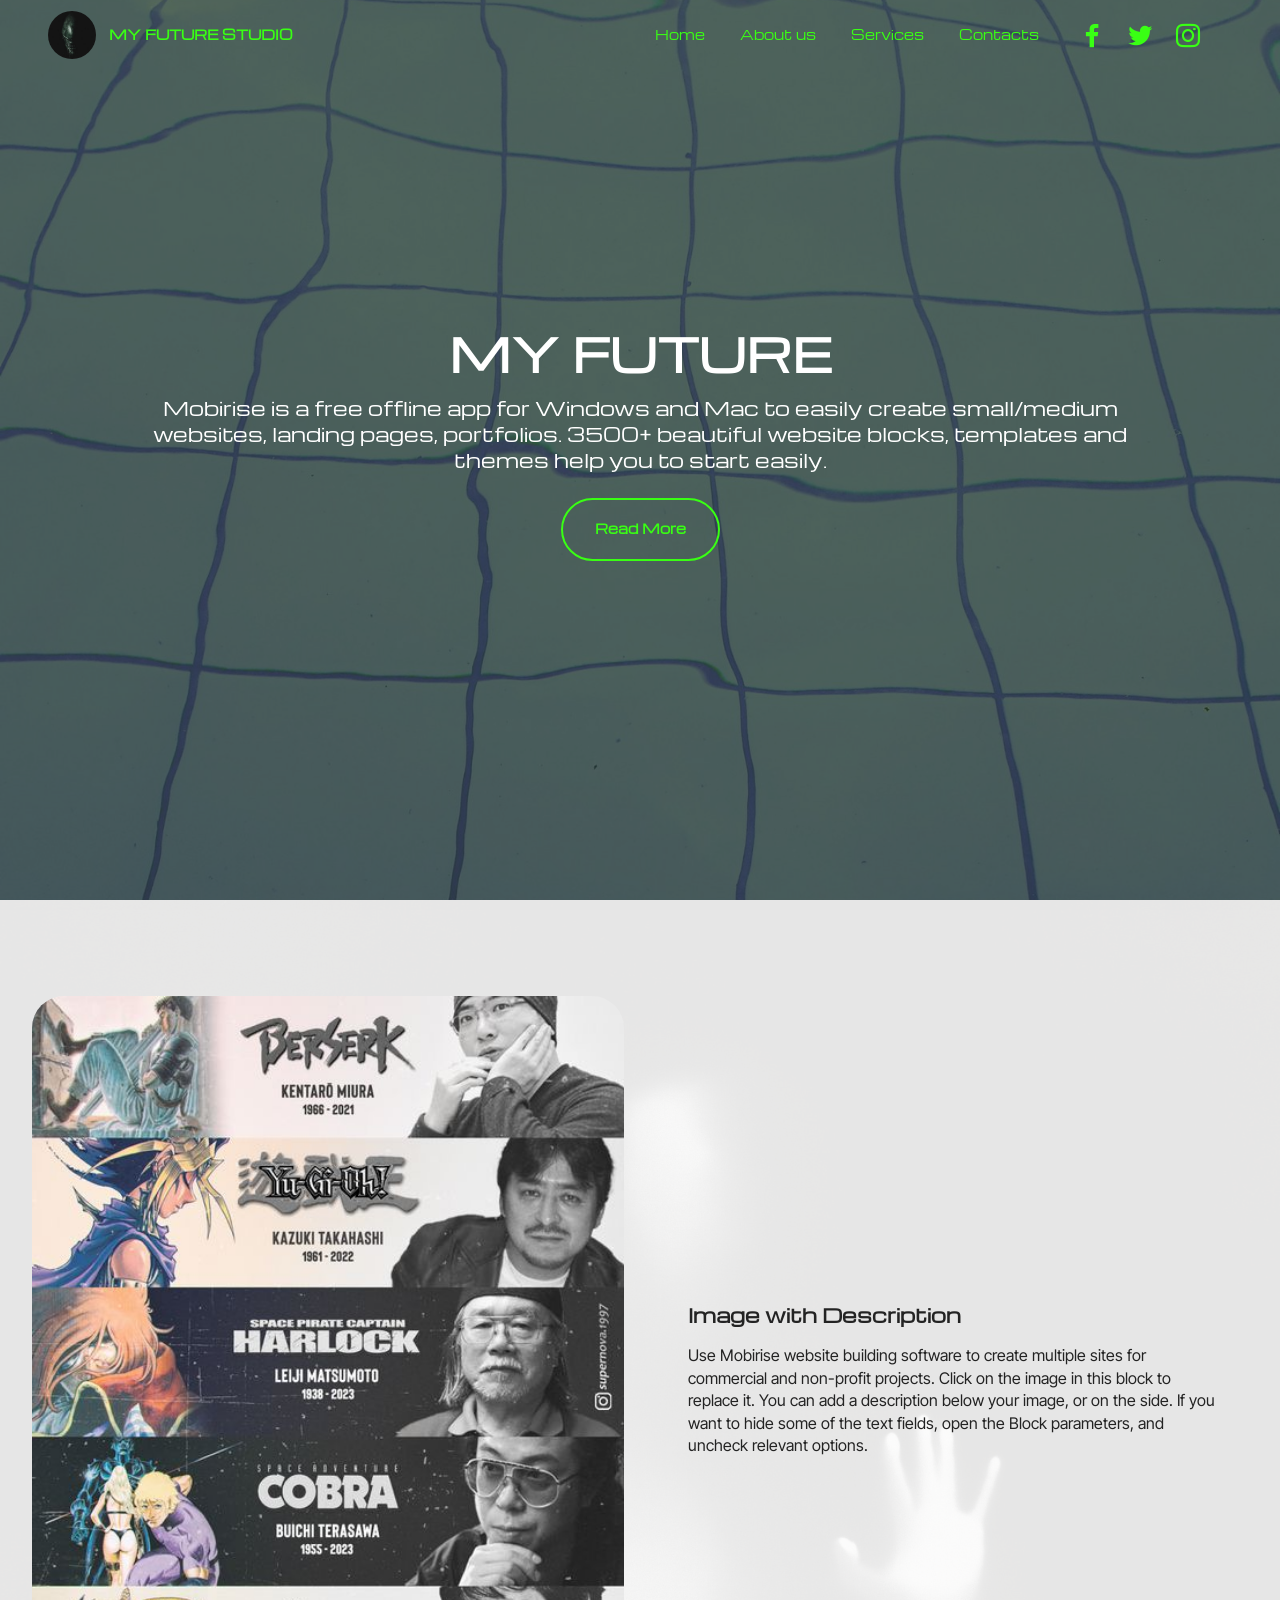
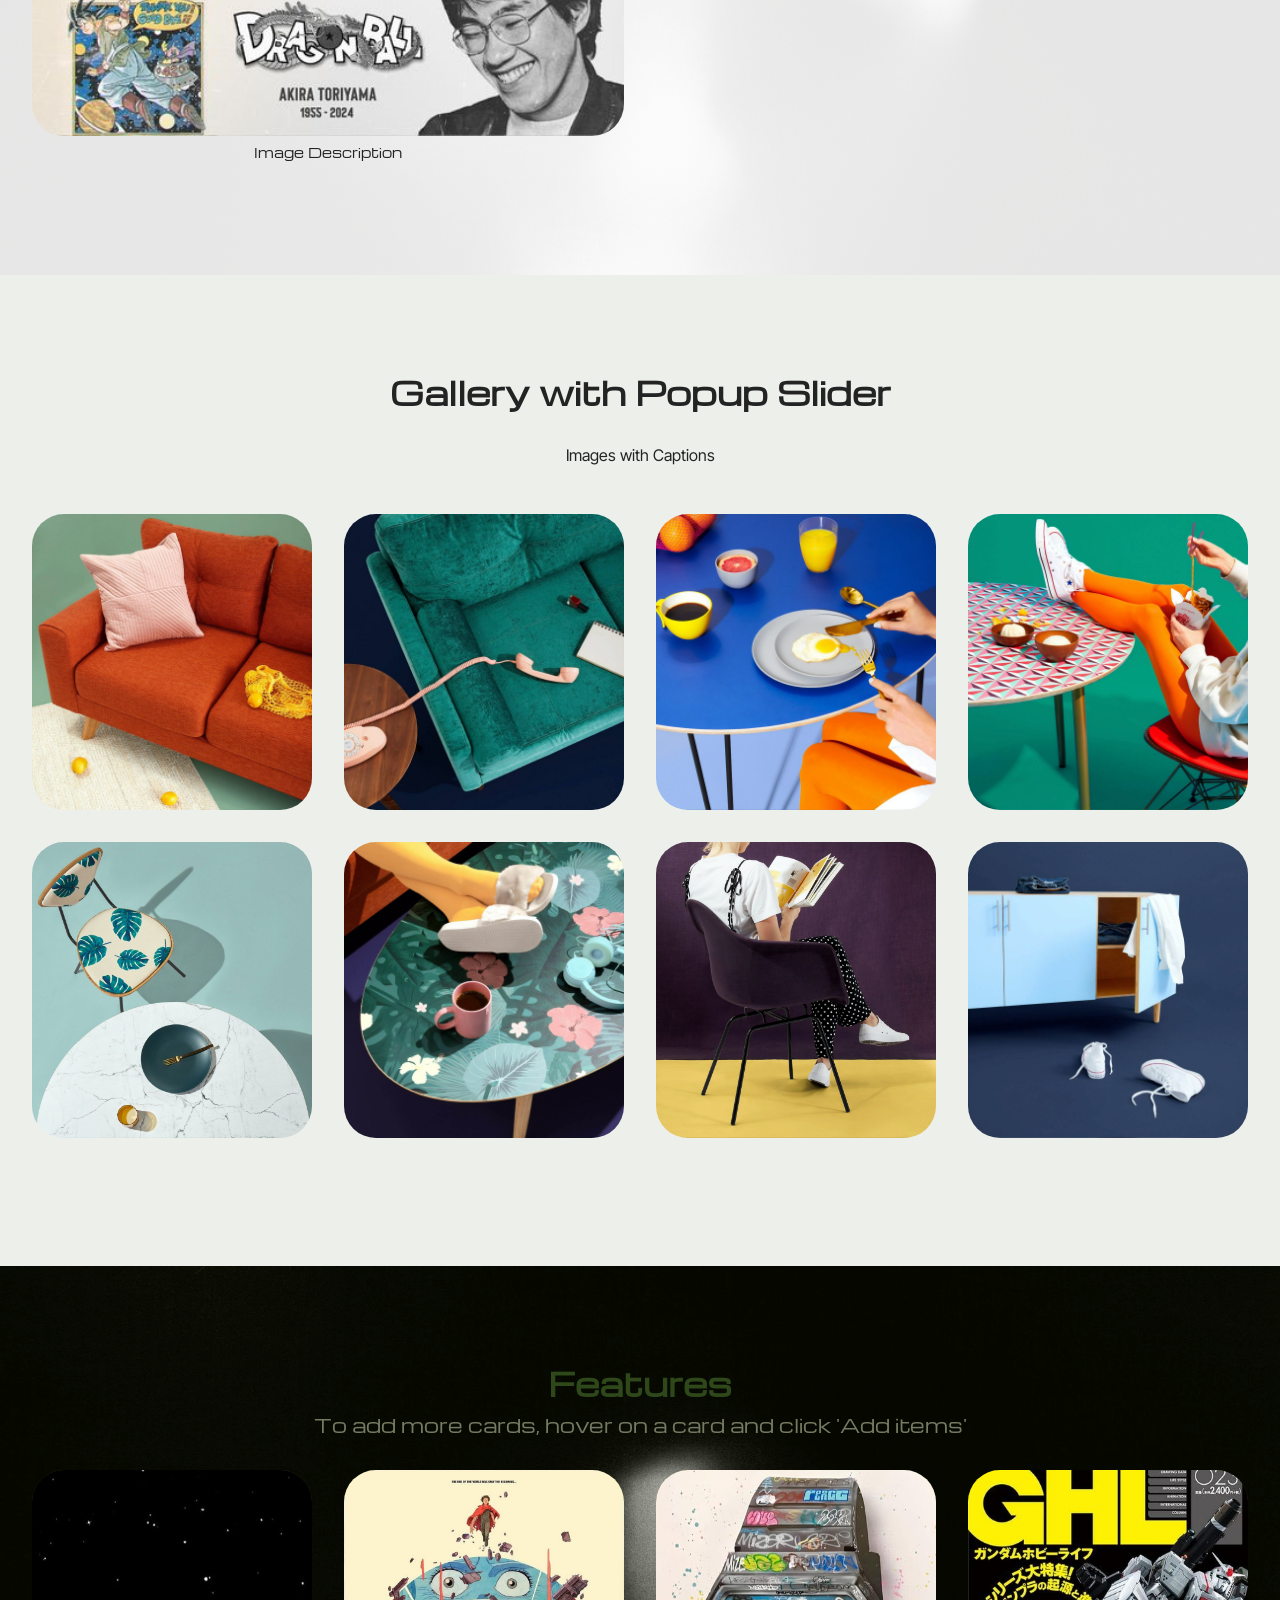
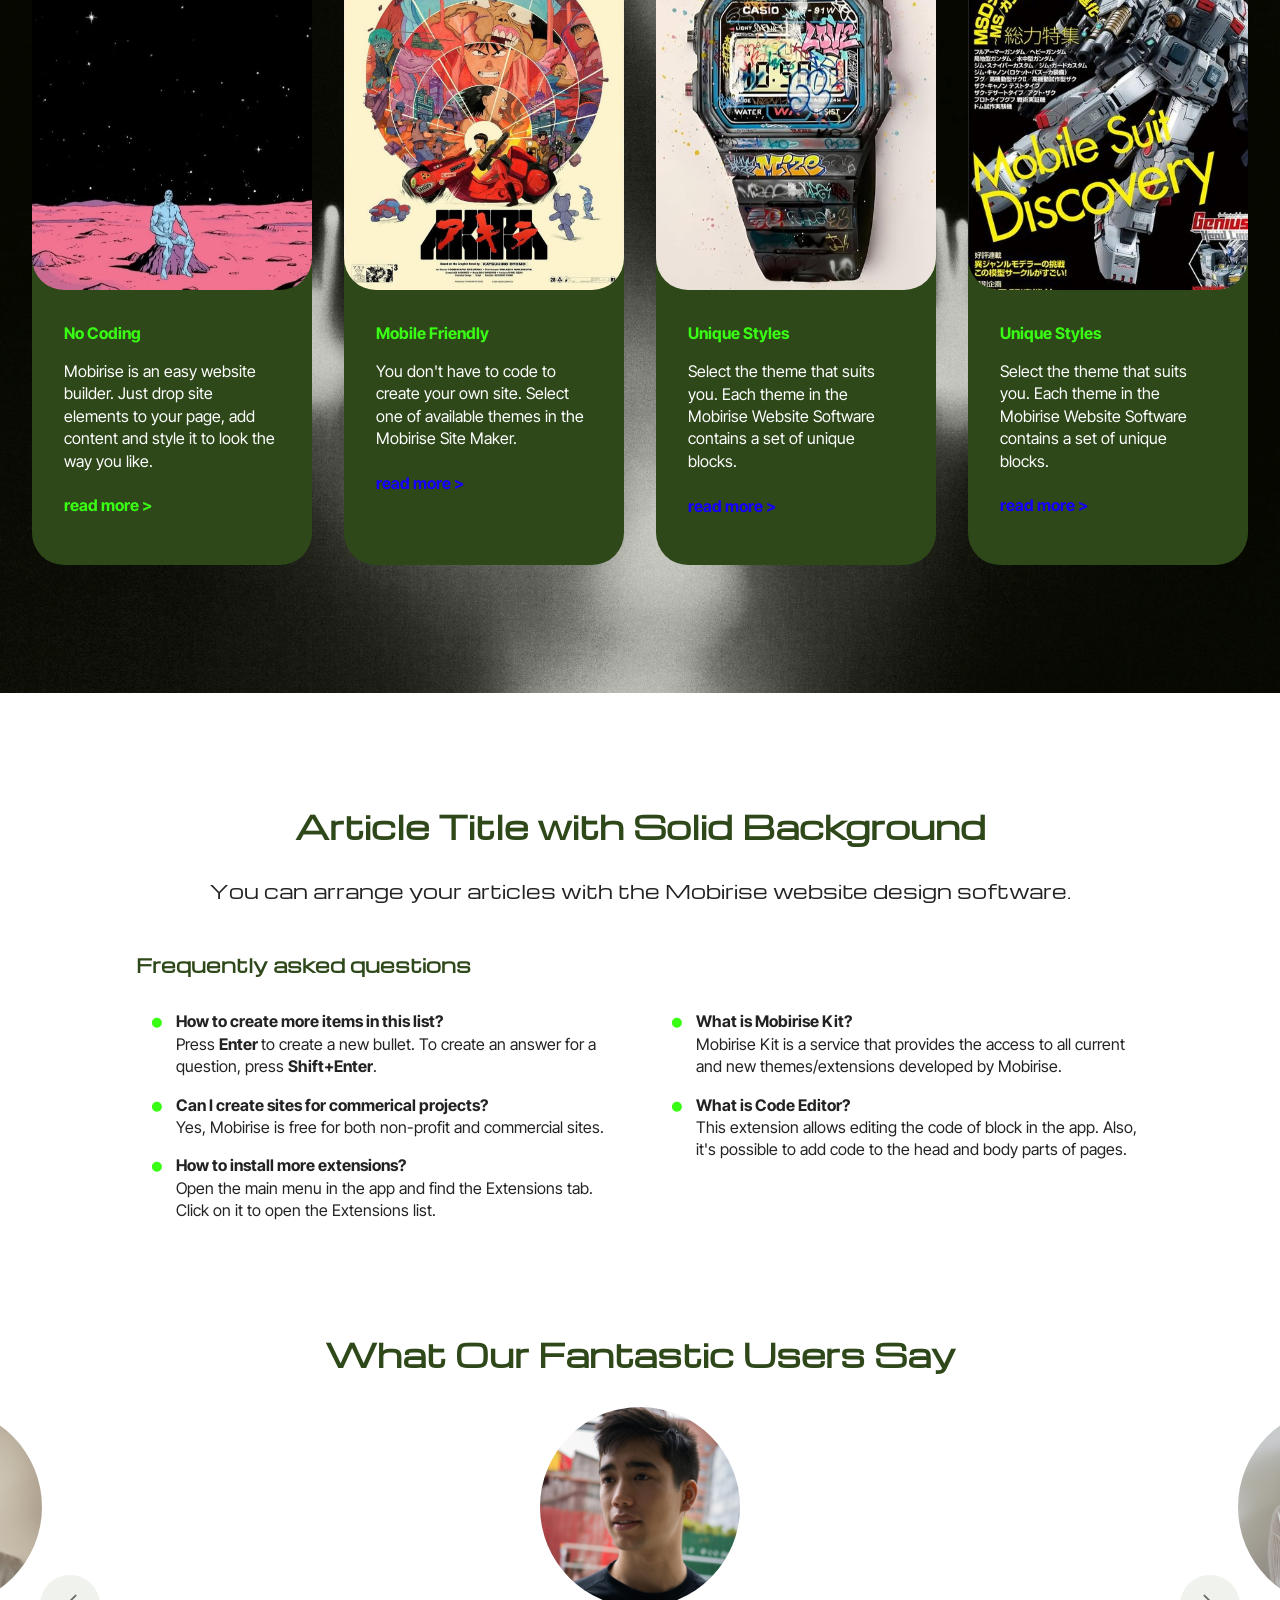
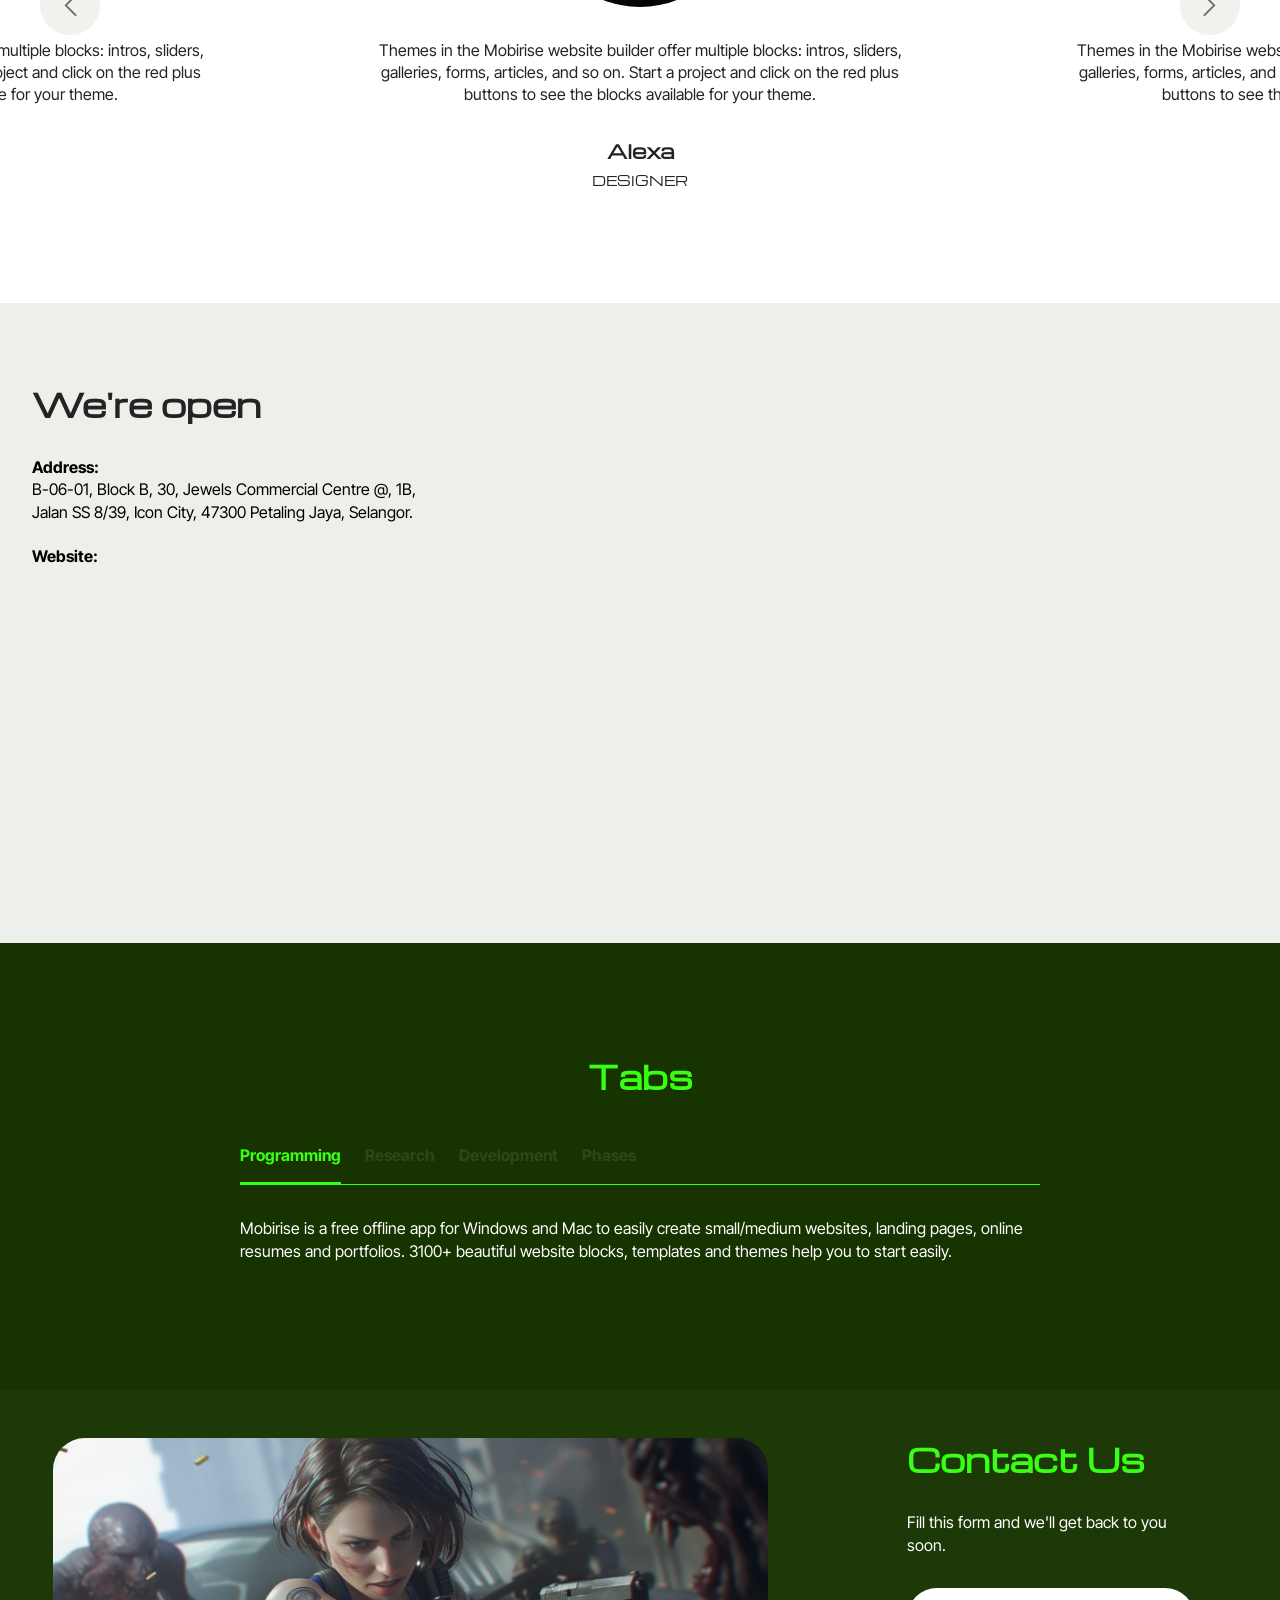
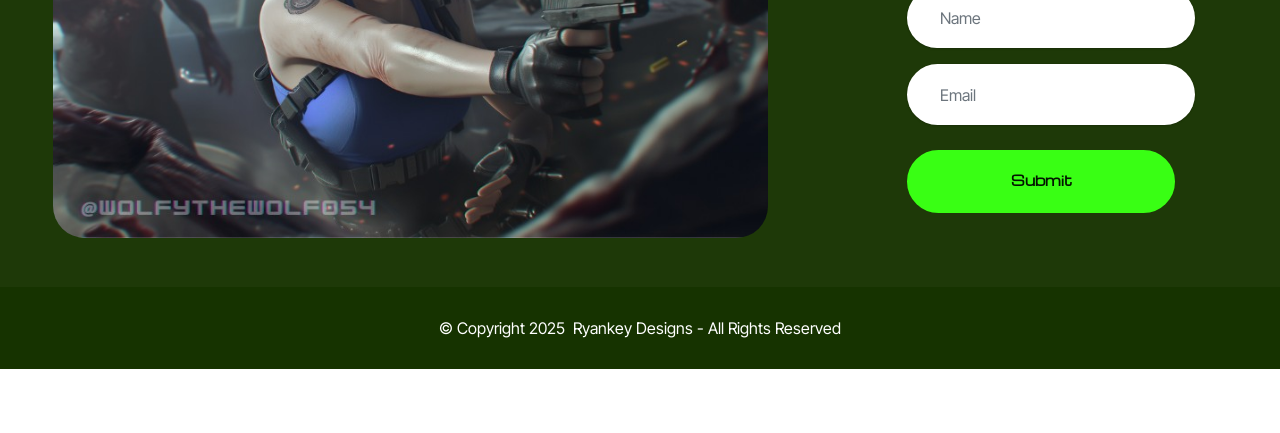
<file: index.html>
<!DOCTYPE html>
<html  >
<head>
  <!-- Site made with Mobirise Website Builder v5.9.13, https://mobirise.com -->
  <meta charset="UTF-8">
  <meta http-equiv="X-UA-Compatible" content="IE=edge">
  <meta name="generator" content="Mobirise v5.9.13, mobirise.com">
  <meta name="twitter:card" content="summary_large_image"/>
  <meta name="twitter:image:src" content="assets/images/index-meta.jpg">
  <meta property="og:image" content="assets/images/index-meta.jpg">
  <meta name="twitter:title" content="MY FUTURE | RYANKEY DESIGNS">
  <meta name="viewport" content="width=device-width, initial-scale=1, minimum-scale=1">
  <link rel="shortcut icon" href="assets/images/logo-alien.jpg" type="image/x-icon">
  <meta name="description" content="Hi, I am Ryan Key, a full-time freelance web designer based in Kuala Lumpur, Malaysia, specializing in custom, highly optimized, and responsive website design.">
  
  
  <title>MY FUTURE | RYANKEY DESIGNS</title>
  <link rel="stylesheet" href="assets/web/assets/mobirise-icons2/mobirise2.css">
  <link rel="stylesheet" href="assets/bootstrap/css/bootstrap.min.css">
  <link rel="stylesheet" href="assets/bootstrap/css/bootstrap-grid.min.css">
  <link rel="stylesheet" href="assets/bootstrap/css/bootstrap-reboot.min.css">
  <link rel="stylesheet" href="assets/animatecss/animate.css">
  <link rel="stylesheet" href="assets/dropdown/css/style.css">
  <link rel="stylesheet" href="assets/socicon/css/styles.css">
  <link rel="stylesheet" href="assets/theme/css/style.css">
  <link rel="preload" href="https://fonts.googleapis.com/css?family=Michroma:400&display=swap" as="style" onload="this.onload=null;this.rel='stylesheet'">
  <noscript><link rel="stylesheet" href="https://fonts.googleapis.com/css?family=Michroma:400&display=swap"></noscript>
  <link rel="preload" href="https://fonts.googleapis.com/css?family=Inter+Tight:100,200,300,400,500,600,700,800,900,100i,200i,300i,400i,500i,600i,700i,800i,900i&display=swap" as="style" onload="this.onload=null;this.rel='stylesheet'">
  <noscript><link rel="stylesheet" href="https://fonts.googleapis.com/css?family=Inter+Tight:100,200,300,400,500,600,700,800,900,100i,200i,300i,400i,500i,600i,700i,800i,900i&display=swap"></noscript>
  <link rel="preload" as="style" href="assets/mobirise/css/mbr-additional.css?v=YEflkF"><link rel="stylesheet" href="assets/mobirise/css/mbr-additional.css?v=YEflkF" type="text/css">

  
  
  
</head>
<body>
  
  <section data-bs-version="5.1" class="menu menu3 cid-uXTjIms7Pu" once="menu" id="menu3-a">
    
    <nav class="navbar navbar-dropdown navbar-expand-lg">
        <div class="container">
            <div class="navbar-brand">
                <span class="navbar-logo">
                    <a href="index.html">
                        <img src="assets/images/logo-alien.jpeg" alt="logo_KL" style="height: 3rem;">
                    </a>
                </span>
                <span class="navbar-caption-wrap"><a class="navbar-caption text-secondary text-primary display-4" href="index.html">MY FUTURE STUDIO</a></span>
            </div>
            <button class="navbar-toggler" type="button" data-toggle="collapse" data-bs-toggle="collapse" data-target="#navbarSupportedContent" data-bs-target="#navbarSupportedContent" aria-controls="navbarNavAltMarkup" aria-expanded="false" aria-label="Toggle navigation">
                <div class="hamburger">
                    <span></span>
                    <span></span>
                    <span></span>
                    <span></span>
                </div>
            </button>
            <div class="collapse navbar-collapse" id="navbarSupportedContent">
                <ul class="navbar-nav nav-dropdown nav-right" data-app-modern-menu="true"><li class="nav-item"><a class="nav-link link text-secondary text-primary display-4" href="index.html">Home</a></li><li class="nav-item"><a class="nav-link link text-secondary text-primary display-4" href="index.html#gallery01-l">
                            About us</a></li>
                    <li class="nav-item"><a class="nav-link link text-secondary text-primary display-4" href="services.html">
                            Services</a></li>
                    <li class="nav-item"><a class="nav-link link text-secondary display-4" href="https://mobiri.se">Contacts</a>
                    </li></ul>
                <div class="icons-menu">
                    <a class="iconfont-wrapper" href="#" target="_blank">
                        <span class="p-2 mbr-iconfont socicon-facebook socicon" style="color: rgb(57, 255, 20); fill: rgb(57, 255, 20);"></span>
                    </a>
                    <a class="iconfont-wrapper" href="#" target="_blank">
                        <span class="p-2 mbr-iconfont socicon-twitter socicon" style="color: rgb(57, 255, 20); fill: rgb(57, 255, 20);"></span>
                    </a>
                    <a class="iconfont-wrapper" href="#" target="_blank">
                        <span class="p-2 mbr-iconfont socicon-instagram socicon" style="color: rgb(57, 255, 20); fill: rgb(57, 255, 20);"></span>
                    </a>
                    
                </div>
                
            </div>
        </div>
    </nav>
</section>

<section data-bs-version="5.1" class="header6 cid-uXTiUbX54x mbr-fullscreen" id="header6-0">

    

    
    <div class="mbr-overlay" style="opacity: 0.7; background-color: rgb(46, 72, 26);"></div>

    <div class="align-center container">
        <div class="row justify-content-center">
            <div class="col-12 col-lg-10">
                <h1 class="mbr-section-title mbr-fonts-style mbr-white mb-3 display-1"><strong>MY FUTURE</strong></h1>
                
                <p class="mbr-text mbr-white mbr-fonts-style display-5">
                    Mobirise is a free offline app for Windows and Mac to easily create small/medium websites, landing
                    pages, portfolios. 3500+ beautiful website blocks, templates and themes help you to start easily.
                </p>
                <div class="mbr-section-btn mt-3"><a class="btn btn-secondary-outline display-4" href="https://mobiri.se">Read More</a></div>
            </div>
        </div>
    </div>
</section>

<section data-bs-version="5.1" class="image1 cid-uXTiZlvTlS" id="image1-4">
    

    
    <div class="mbr-overlay" style="opacity: 0.9; background-color: rgb(255, 255, 255);">
    </div>

    <div class="container">
        <div class="row align-items-center">
            <div class="col-12 col-lg-6">
                <div class="image-wrapper">
                    <img src="assets/images/432101787-784030047112563-6153587900252090063-n.jpg" alt="Mobirise Website Builder">
                    <p class="mbr-description mbr-fonts-style pt-2 align-center display-4">
                    Image Description</p>
                </div>
            </div>
            <div class="col-12 col-lg">
                <div class="text-wrapper">
                    <h3 class="mbr-section-title mbr-fonts-style mb-3 display-5">
                        <strong>Image with Description</strong></h3>
                    <p class="mbr-text mbr-fonts-style display-7">
                        Use Mobirise website building software to create multiple sites for commercial and non-profit projects. Click on the image in this block to replace it. You can add a description below your image, or on the side. If you want to hide some of the text fields, open the Block parameters, and uncheck relevant options.</p>
                </div>
            </div>
        </div>
    </div>
</section>

<section data-bs-version="5.1" class="gallery1 mbr-gallery cid-uYtrviOJ6e" id="gallery01-l">
    
    

    <div class="container">
        <div class="row justify-content-center">
            <div class="col-12 content-head">
                <div class="mb-5">
                    <h3 class="mbr-section-title mbr-fonts-style align-center m-0 display-2"><strong>Gallery with Popup Slider</strong></h3>
                    <h4 class="mbr-section-subtitle mbr-fonts-style align-center mb-0 mt-4 display-7">Images with Captions</h4>
                </div>
            </div>
        </div>
        
        <div class="row mbr-gallery">
            <div class="col-12 col-md-6 col-lg-3 item gallery-image">
                <div class="item-wrapper mb-3" data-toggle="modal" data-bs-toggle="modal" data-target="#uYU9mERGqB-modal" data-bs-target="#uYU9mERGqB-modal">
                    <img class="w-100" src="assets/images/gallery01.jpg" alt="Mobirise Website Builder" data-slide-to="0" data-bs-slide-to="0" data-target="#lb-uYU9mERGqB" data-bs-target="#lb-uYU9mERGqB">
                    <div class="icon-wrapper">
                        <span class="mobi-mbri mobi-mbri-search mbr-iconfont mbr-iconfont-btn"></span>
                    </div>
                </div>
                
            </div>
            <div class="col-12 col-md-6 col-lg-3 item gallery-image">
                <div class="item-wrapper mb-3" data-toggle="modal" data-bs-toggle="modal" data-target="#uYU9mERGqB-modal" data-bs-target="#uYU9mERGqB-modal">
                    <img class="w-100" src="assets/images/gallery02.jpg" alt="Mobirise Website Builder" data-slide-to="1" data-bs-slide-to="1" data-target="#lb-uYU9mERGqB" data-bs-target="#lb-uYU9mERGqB">
                    <div class="icon-wrapper">
                        <span class="mobi-mbri mobi-mbri-search mbr-iconfont mbr-iconfont-btn"></span>
                    </div>
                </div>
                
            </div>
            <div class="col-12 col-md-6 col-lg-3 item gallery-image">
                <div class="item-wrapper mb-3" data-toggle="modal" data-bs-toggle="modal" data-target="#uYU9mERGqB-modal" data-bs-target="#uYU9mERGqB-modal">
                    <img class="w-100" src="assets/images/gallery03.jpg" alt="Mobirise Website Builder" data-slide-to="2" data-bs-slide-to="2" data-target="#lb-uYU9mERGqB" data-bs-target="#lb-uYU9mERGqB">
                    <div class="icon-wrapper">
                        <span class="mobi-mbri mobi-mbri-search mbr-iconfont mbr-iconfont-btn"></span>
                    </div>
                </div>
                
            </div>
            <div class="col-12 col-md-6 col-lg-3 item gallery-image">
                <div class="item-wrapper mb-3" data-toggle="modal" data-bs-toggle="modal" data-target="#uYU9mERGqB-modal" data-bs-target="#uYU9mERGqB-modal">
                    <img class="w-100" src="assets/images/gallery04.jpg" alt="Mobirise Website Builder" data-slide-to="3" data-bs-slide-to="3" data-target="#lb-uYU9mERGqB" data-bs-target="#lb-uYU9mERGqB">
                    <div class="icon-wrapper">
                        <span class="mobi-mbri mobi-mbri-search mbr-iconfont mbr-iconfont-btn"></span>
                    </div>
                </div>
                
            </div>
            <div class="col-12 col-md-6 col-lg-3 item gallery-image">
                <div class="item-wrapper mb-3" data-toggle="modal" data-bs-toggle="modal" data-target="#uYU9mERGqB-modal" data-bs-target="#uYU9mERGqB-modal">
                    <img class="w-100" src="assets/images/gallery10.jpg" alt="Mobirise Website Builder" data-slide-to="4" data-bs-slide-to="4" data-target="#lb-uYU9mERGqB" data-bs-target="#lb-uYU9mERGqB">
                    <div class="icon-wrapper">
                        <span class="mobi-mbri mobi-mbri-search mbr-iconfont mbr-iconfont-btn"></span>
                    </div>
                </div>
                
            </div>
            <div class="col-12 col-md-6 col-lg-3 item gallery-image">
                <div class="item-wrapper mb-3" data-toggle="modal" data-bs-toggle="modal" data-target="#uYU9mERGqB-modal" data-bs-target="#uYU9mERGqB-modal">
                    <img class="w-100" src="assets/images/gallery05.jpg" alt="Mobirise Website Builder" data-slide-to="5" data-bs-slide-to="5" data-target="#lb-uYU9mERGqB" data-bs-target="#lb-uYU9mERGqB">
                    <div class="icon-wrapper">
                        <span class="mobi-mbri mobi-mbri-search mbr-iconfont mbr-iconfont-btn"></span>
                    </div>
                </div>
                
            </div>
            <div class="col-12 col-md-6 col-lg-3 item gallery-image">
                <div class="item-wrapper mb-3" data-toggle="modal" data-bs-toggle="modal" data-target="#uYU9mERGqB-modal" data-bs-target="#uYU9mERGqB-modal">
                    <img class="w-100" src="assets/images/gallery06.jpg" alt="Mobirise Website Builder" data-slide-to="6" data-bs-slide-to="6" data-target="#lb-uYU9mERGqB" data-bs-target="#lb-uYU9mERGqB">
                    <div class="icon-wrapper">
                        <span class="mobi-mbri mobi-mbri-search mbr-iconfont mbr-iconfont-btn"></span>
                    </div>
                </div>
                
            </div>
            <div class="col-12 col-md-6 col-lg-3 item gallery-image">
                <div class="item-wrapper mb-3" data-toggle="modal" data-bs-toggle="modal" data-target="#uYU9mERGqB-modal" data-bs-target="#uYU9mERGqB-modal">
                    <img class="w-100" src="assets/images/gallery07.jpg" alt="Mobirise Website Builder" data-slide-to="7" data-bs-slide-to="7" data-target="#lb-uYU9mERGqB" data-bs-target="#lb-uYU9mERGqB">
                    <div class="icon-wrapper">
                        <span class="mobi-mbri mobi-mbri-search mbr-iconfont mbr-iconfont-btn"></span>
                    </div>
                </div>
                
            </div>
        </div>

        <div class="modal mbr-slider" tabindex="-1" role="dialog" aria-hidden="true" id="uYU9mERGqB-modal">
            <div class="modal-dialog" role="document">
                <div class="modal-content">
                    <div class="modal-body">
                        <div class="carousel slide" data-pause="false" data-bs-pause="false" id="lb-uYU9mERGqB" data-interval="5000" data-bs-interval="5000">
                            <div class="carousel-inner">
                                <div class="carousel-item active">
                                    <img class="d-block w-100" src="assets/images/gallery01.jpg" alt="Mobirise Website Builder">
                                </div>
                                <div class="carousel-item">
                                    <img class="d-block w-100" src="assets/images/gallery02.jpg" alt="Mobirise Website Builder">
                                </div>
                                <div class="carousel-item">
                                    <img class="d-block w-100" src="assets/images/gallery03.jpg" alt="Mobirise Website Builder">
                                </div>
                                <div class="carousel-item">
                                    <img class="d-block w-100" src="assets/images/gallery04.jpg" alt="Mobirise Website Builder">
                                </div>
                                <div class="carousel-item">
                                    <img class="d-block w-100" src="assets/images/gallery10.jpg" alt="Mobirise Website Builder">
                                </div>
                                <div class="carousel-item">
                                    <img class="d-block w-100" src="assets/images/gallery05.jpg" alt="Mobirise Website Builder">
                                </div>
                                <div class="carousel-item">
                                    <img class="d-block w-100" src="assets/images/gallery06.jpg" alt="Mobirise Website Builder">
                                </div>
                                <div class="carousel-item">
                                    <img class="d-block w-100" src="assets/images/gallery07.jpg" alt="Mobirise Website Builder">
                                </div>
                            </div>
                            <ol class="carousel-indicators">
                                <li data-slide-to="0" data-bs-slide-to="0" class="active" data-target="#lb-uYU9mERGqB" data-bs-target="#lb-uYU9mERGqB"></li>
                                <li data-slide-to="1" data-bs-slide-to="1" data-target="#lb-uYU9mERGqB" data-bs-target="#lb-uYU9mERGqB"></li>
                                <li data-slide-to="2" data-bs-slide-to="2" data-target="#lb-uYU9mERGqB" data-bs-target="#lb-uYU9mERGqB"></li>
                                <li data-slide-to="3" data-bs-slide-to="3" data-target="#lb-uYU9mERGqB" data-bs-target="#lb-uYU9mERGqB"></li>
                                <li data-slide-to="4" data-bs-slide-to="4" data-target="#lb-uYU9mERGqB" data-bs-target="#lb-uYU9mERGqB"></li>
                                <li data-slide-to="5" data-bs-slide-to="5" data-target="#lb-uYU9mERGqB" data-bs-target="#lb-uYU9mERGqB"></li>
                                <li data-slide-to="6" data-bs-slide-to="6" data-target="#lb-uYU9mERGqB" data-bs-target="#lb-uYU9mERGqB"></li>
                                <li data-slide-to="7" data-bs-slide-to="7" data-target="#lb-uYU9mERGqB" data-bs-target="#lb-uYU9mERGqB"></li>
                            </ol>
                            <a role="button" href="" class="close" data-dismiss="modal" data-bs-dismiss="modal" aria-label="Close">
                            </a>
                            <a class="carousel-control-prev carousel-control" role="button" data-slide="prev" data-bs-slide="prev" href="#lb-uYU9mERGqB">
                                <span class="mobi-mbri mobi-mbri-arrow-prev" aria-hidden="true"></span>
                                <span class="sr-only visually-hidden">Previous</span>
                            </a>
                            <a class="carousel-control-next carousel-control" role="button" data-slide="next" data-bs-slide="next" href="#lb-uYU9mERGqB">
                                <span class="mobi-mbri mobi-mbri-arrow-next" aria-hidden="true"></span>
                                <span class="sr-only visually-hidden">Next</span>
                            </a>
                        </div>
                    </div>
                </div>
            </div>
        </div>
    </div>
</section>

<section data-bs-version="5.1" class="features3 cid-uXTiW1ptDh" id="features3-1">
    
    <div class="mbr-overlay"></div>
    <div class="container">
        <div class="mbr-section-head">
            <h4 class="mbr-section-title mbr-fonts-style align-center mb-0 display-2">
                <strong>Features</strong></h4>
            <h5 class="mbr-section-subtitle mbr-fonts-style align-center mb-0 mt-2 display-5">To add more cards, hover on a card and
                click 'Add items'</h5>
        </div>
        <div class="row mt-4">
            <div class="item features-image сol-12 col-md-6 col-lg-3">
                <div class="item-wrapper">
                    <div class="item-img">
                        <img src="assets/images/472719613-1009659894525944-4082797294727488088-n.jpeg" alt="Mobirise Website Builder" data-slide-to="0" data-bs-slide-to="0">
                    </div>
                    <div class="item-content">
                        <h5 class="item-title mbr-fonts-style display-7"><strong>No Coding</strong></h5>
                        
                        <p class="mbr-text mbr-fonts-style mt-3 display-7">Mobirise is an easy website builder. Just
                            drop site elements to your page, add content and style it to look the way you like.<br><br><a href="#" class="text-secondary"><strong>read more &gt;</strong></a></p>
                    </div>
                    
                </div>
            </div>
            <div class="item features-image сol-12 col-md-6 col-lg-3">
                <div class="item-wrapper">
                    <div class="item-img">
                        <img src="assets/images/88349412d2f0a0ad7ecc7b02ac0a3ed4.jpeg" alt="Mobirise Website Builder" data-slide-to="1" data-bs-slide-to="1">
                    </div>
                    <div class="item-content">
                        <h5 class="item-title mbr-fonts-style display-7"><strong>Mobile Friendly</strong></h5>
                        
                        <p class="mbr-text mbr-fonts-style mt-3 display-7">You don't have to code to create your own
                            site. Select one of available themes in the Mobirise Site Maker.<br><br><a href="#" class="text-primary"><strong>read more &gt;</strong></a><br></p>
                    </div>
                    
                </div>
            </div>
            <div class="item features-image сol-12 col-md-6 col-lg-3">
                <div class="item-wrapper">
                    <div class="item-img">
                        <img src="assets/images/528601764-1224912666345052-5631365812871787016-n.jpeg" alt="Mobirise Website Builder" data-slide-to="2" data-bs-slide-to="2">
                    </div>
                    <div class="item-content">
                        <h5 class="item-title mbr-fonts-style display-7"><strong>Unique Styles</strong></h5>
                        
                        <p class="mbr-text mbr-fonts-style mt-3 display-7">Select the theme that suits you. Each theme
                            in the Mobirise Website Software contains a set of unique blocks.<br><br><a href="#" class="text-primary"><strong>read more &gt;</strong></a><br></p>
                    </div>
                    
                </div>
            </div><div class="item features-image сol-12 col-md-6 col-lg-3">
                <div class="item-wrapper">
                    <div class="item-img">
                        <img src="assets/images/449816450-18430452331067646-8759569033253049492-n.jpeg" alt="Mobirise Website Builder" data-slide-to="3" data-bs-slide-to="3">
                    </div>
                    <div class="item-content">
                        <h5 class="item-title mbr-fonts-style display-7"><strong>Unique Styles</strong></h5>
                        
                        <p class="mbr-text mbr-fonts-style mt-3 display-7">Select the theme that suits you. Each theme
                            in the Mobirise Website Software contains a set of unique blocks.<br><br><a href="#" class="text-primary"><strong>read more &gt;</strong></a><br></p>
                    </div>
                    
                </div>
            </div>
        </div>
    </div>
</section>

<section data-bs-version="5.1" class="content4 cid-uXTiXqrrbh" id="content4-2">
    

    
    
    <div class="container">
        <div class="row justify-content-center">
            <div class="title col-md-12 col-lg-10">
                <h3 class="mbr-section-title mbr-fonts-style align-center mb-4 display-2">
                    <strong>Article Title with Solid Background</strong>
                </h3>
                <h4 class="mbr-section-subtitle align-center mbr-fonts-style mb-4 display-5">
                    You can arrange your articles with the Mobirise website design software.
                </h4>
                
            </div>
        </div>
    </div>
</section>

<section data-bs-version="5.1" class="content13 cid-uXTiY6xhSL" id="content13-3">
    

    
    
    <div class="container">
        <div class="row justify-content-center">
            <div class="col-md-12 col-lg-10">
                <h3 class="mbr-section-title mbr-fonts-style mb-4 display-5">
                    <strong>Frequently asked questions</strong>
                </h3>
            </div>
        </div>
        <div class="row justify-content-center">
            <div class="col-md-12 col-lg-10">
                <div class="row justify-content-center">
                    <div class="col-12 col-lg-6">
                        <ul class="list mbr-fonts-style display-7">
                            <li><strong>How to create more items in this list?</strong><br>Press <strong>Enter </strong>to create a new
                                bullet. To
                                create an answer for a question, press <strong>Shift+Enter</strong>.</li>
                            <li><strong>Can I create sites for commerical projects?</strong><br>Yes, Mobirise is free for both
                                non-profit
                                and commercial sites.</li>
                            <li><strong>How to install more extensions?</strong><br>Open the main menu in the app and find the
                                Extensions
                                tab. Click on it to open the Extensions list.</li>
                        </ul>
                    </div>
                    <div class="col-12 col-lg-6">
                        <ul class="list mbr-fonts-style display-7">
                            <li><strong>What is Mobirise Kit?
                                </strong><br>Mobirise Kit is a service that provides the access to all current and new
                                themes/extensions developed by Mobirise.&nbsp;</li>
                            <li><strong>What is Code Editor?<br></strong>This extension allows editing the code of block in the
                                app. Also,
                                it's possible to add code to the head and body parts of pages.</li>
                        </ul>
                    </div>
                </div>
            </div>
        </div>
    </div>
</section>

<section data-bs-version="5.1" class="people5 mbr-embla cid-uXTj2jfx75" id="people5-5">

    

    
    

    <div class="position-relative text-center">
        <h3 class="mb-4 mbr-fonts-style display-2">
            <strong>What Our Fantastic Users Say</strong>
        </h3>

        <div class="embla" data-skip-snaps="true" data-align="center" data-loop="true" data-auto-play-interval="5" data-draggable="true">
            <div class="embla__viewport container-fluid">
                <div class="embla__container">
                    <div class="embla__slide slider-image item active" style="margin-left: 4rem; margin-right: 4rem;">
                        <div class="user">
                            <div class="user_image">
                                <div class="item-wrapper position-relative">
                                    <img src="assets/images/1496675.jpg" alt="Mobirise Website Builder" data-slide-to="0" data-bs-slide-to="0">
                                </div>
                            </div>
                            <div class="user_text mb-4">
                                <p class="mbr-fonts-style display-7">
                                    Themes in the Mobirise website builder offer multiple blocks: intros, sliders, galleries, forms, articles, and so on. Start a project and click on the red plus buttons to see the blocks available for your theme.
                                </p>
                            </div>
                            <div class="user_name mbr-fonts-style mb-2 display-5">
                                <strong>Alexa</strong>
                            </div>
                            <div class="user_desk mbr-fonts-style display-4">
                                DESIGNER
                            </div>
                        </div>
                    </div>
                    <div class="embla__slide slider-image item" style="margin-left: 4rem; margin-right: 4rem;">
                        <div class="user">
                            <div class="user_image">
                                <div class="item-wrapper position-relative">
                                    <img src="assets/images/823.jpg" alt="Mobirise Website Builder" data-slide-to="1" data-bs-slide-to="1">
                                </div>
                            </div>
                            <div class="user_text mb-4">
                                <p class="mbr-fonts-style display-7">
                                    Themes in the Mobirise website builder offer multiple blocks: intros, sliders, galleries, forms, articles, and so on. Start a project and click on the red plus buttons to see the blocks available for your theme.
                                </p>
                            </div>
                            <div class="user_name mbr-fonts-style mb-2 display-5">
                                <strong>Linda</strong>
                            </div>
                            <div class="user_desk mbr-fonts-style display-4">
                                DEVELOPER
                            </div>
                        </div>
                    </div>
                    <div class="embla__slide slider-image item" style="margin-left: 4rem; margin-right: 4rem;">
                        <div class="user">
                            <div class="user_image">
                                <div class="item-wrapper position-relative">
                                    <img src="assets/images/15818657.jpg" alt="Mobirise Website Builder" data-slide-to="2" data-bs-slide-to="2">
                                </div>
                            </div>
                            <div class="user_text mb-4">
                                <p class="mbr-fonts-style display-7">
                                    Themes in the Mobirise website builder offer multiple blocks: intros, sliders, galleries, forms, articles, and so on. Start a project and click on the red plus buttons to see the blocks available for your theme.
                                </p>
                            </div>
                            <div class="user_name mbr-fonts-style mb-2 display-5">
                                <strong>Herbert</strong>
                            </div>
                            <div class="user_desk mbr-fonts-style display-4">
                                DEVELOPER
                            </div>
                        </div>
                    </div><div class="embla__slide slider-image item" style="margin-left: 4rem; margin-right: 4rem;">
                        <div class="user">
                            <div class="user_image">
                                <div class="item-wrapper position-relative">
                                    <img src="assets/images/16421617.jpg" alt="Mobirise Website Builder" data-slide-to="3" data-bs-slide-to="3">
                                </div>
                            </div>
                            <div class="user_text mb-4">
                                <p class="mbr-fonts-style display-7">
                                    Themes in the Mobirise website builder offer multiple blocks: intros, sliders, galleries, forms, articles, and so on. Start a project and click on the red plus buttons to see the blocks available for your theme.
                                </p>
                            </div>
                            <div class="user_name mbr-fonts-style mb-2 display-5">
                                <strong>Herbert</strong>
                            </div>
                            <div class="user_desk mbr-fonts-style display-4">
                                DEVELOPER
                            </div>
                        </div>
                    </div>
                </div>
            </div>
            <button class="embla__button embla__button--prev">
                <span class="mobi-mbri mobi-mbri-arrow-prev mbr-iconfont" aria-hidden="true"></span>
                <span class="sr-only visually-hidden visually-hidden">Previous</span>
            </button>
            <button class="embla__button embla__button--next">
                <span class="mobi-mbri mobi-mbri-arrow-next mbr-iconfont" aria-hidden="true"></span>
                <span class="sr-only visually-hidden visually-hidden">Next</span>
            </button>
        </div>
    </div>
</section>

<section data-bs-version="5.1" class="contacts03 cid-uYtrX7F0DE" id="contacts03-m">
  

  
  <div class="container">
    <div class="row justify-content-center">
      <div class="col-lg-4">
        <div class="col-12 col-md-12">
          <h5 class="mbr-section-title mbr-fonts-style mt-0 mb-4 display-2">
            <strong>We're open</strong>
          </h5>
          <h6 class="mbr-section-subtitle mbr-fonts-style mt-0 mb-4 display-7"><strong>Address:<br></strong>B-06-01, Block B, 30, Jewels Commercial Centre @, 1B, Jalan SS 8/39, Icon City, 47300 Petaling Jaya, Selangor.<br><br><strong>Website:<br></strong><a href="https://monsolution.com/" class="text-primary" target="_blank">https://monsolution.com/</a><br><br><br></h6>
          
        </div>
      </div>
      <div class="col-lg-8 side-features">
        <div class="google-map"><iframe frameborder="0" style="border:0" src="https://www.google.com/maps/embed?pb=!1m18!1m12!1m3!1d3984.024915284102!2d101.6144815!3d3.0880234!2m3!1f0!2f0!3f0!3m2!1i1024!2i768!4f13.1!3m3!1m2!1s0x31cc49c00693bc99%3A0xa772c843e1eb07ac!2sMon%20Solution%20Sdn%20Bhd!5e0!3m2!1sen!2smy!4v1759410329394!5m2!1sen!2smy" allowfullscreen=""></iframe></div>
      </div>
    </div>
  </div>
</section>

<section data-bs-version="5.1" class="tabs content18 cid-uXTj8iCXxz" id="tabs1-8">

    

    
    
    <div class="container">
        <div class="row justify-content-center">
            <div class="col-12 col-md-8">
                <h3 class="mbr-section-title mb-0 mbr-fonts-style display-2">
                    <strong>Tabs</strong></h3>
                
            </div>
        </div>
        <div class="row justify-content-center mt-4">
            <div class="col-12 col-md-8">
                <ul class="nav nav-tabs mb-4" role="tablist">
                    <li class="nav-item first mbr-fonts-style">
                        <a class="nav-link mbr-fonts-style show active display-7" role="tab" data-toggle="tab" data-bs-toggle="tab" href="#tab1" aria-selected="true">
                            <strong>Programming</strong>
                        </a>
                    </li>
                    <li class="nav-item"><a class="nav-link mbr-fonts-style active display-7" role="tab" data-toggle="tab" data-bs-toggle="tab" href="#tabs1-8_tab1" aria-selected="true">
                            <strong>Research</strong>
                        </a></li>
                    <li class="nav-item"><a class="nav-link mbr-fonts-style display-7" role="tab" data-toggle="tab" data-bs-toggle="tab" href="#tabs1-8_tab2" aria-selected="false">
                            <strong>Development</strong>
                        </a></li>
                    <li class="nav-item"><a class="nav-link mbr-fonts-style active display-7" role="tab" data-toggle="tab" data-bs-toggle="tab" href="#tabs1-8_tab3" aria-selected="true">
                            <strong>Phases</strong>
                        </a></li>
                    
                    
                </ul>
                <div class="tab-content">
                    <div id="tab1" class="tab-pane in active" role="tabpanel">
                        <div class="row">
                            <div class="col-md-12">
                                <p class="mbr-text mbr-fonts-style display-7">
                                    Mobirise is a free offline app for Windows and Mac to easily create small/medium
                                    websites, landing pages, online resumes and portfolios. 3100+ beautiful website
                                    blocks, templates and themes help you to start easily.
                                </p>
                            </div>
                        </div>
                    </div>
                    <div id="tab2" class="tab-pane" role="tabpanel">
                        <div class="row">
                            <div class="col-md-12">
                                <p class="mbr-text mbr-fonts-style display-7">
                                    Mobile web traffic overtook desktop one in 2016 and will only grow, and that's why
                                    it's important to create websites that look good on all devices. No special actions
                                    required, all sites you make with the Builder are mobile-friendly. You don't have to
                                    create a special mobile version of your website, it will adapt automagically. </p>
                            </div>
                        </div>
                    </div>
                    <div id="tab3" class="tab-pane" role="tabpanel">
                        <div class="row">
                            <div class="col-md-12">
                                <p class="mbr-text mbr-fonts-style display-7">
                                    Mobirise is an easy and simple free website builder - just drop site elements to
                                    your page, add content and style it to look the way you like.
                                </p>
                            </div>
                        </div>
                    </div>
                    <div id="tab4" class="tab-pane" role="tabpanel">
                        <div class="row">
                            <div class="col-md-12">
                                <p class="mbr-text mbr-fonts-style display-7">
                                    Free Website Builder offers a huge collection of 2500+ website blocks, templates and
                                    themes with thousands flexible options. Combine blocks from different themes to
                                    create a unique mix.</p>
                            </div>
                        </div>
                    </div>
                    
                    
                </div>
            </div>
        </div>
    </div>
</section>

<section data-bs-version="5.1" class="form3 cid-uXTj5ae68A" id="form3-7">

    

    

    <div class="container-fluid">
        <div class="row justify-content-center">
            <div class="col-lg-7 col-12">
                <div class="image-wrapper">
                    <img class="w-100" src="assets/images/461480522-122189652158211785-6198117480132994168-n.jpg" alt="Mobirise Website Builder">
                </div>
            </div>
            <div class="col-lg-3 offset-lg-1 mbr-form" data-form-type="formoid">
                <form action="https://mobirise.eu/" method="POST" class="mbr-form form-with-styler" data-form-title="Form Name"><input type="hidden" name="email" data-form-email="true" value="JFz/HktJB1G+/gn32y/jjUqTwtb6NXUcOnNLPA0tSQcdE0wY9XTq+WfEUOtReJMzWlPUTQr9Y4f2HsxlKSVkZH72cXXluaUVliejp3lKTj8SAAXheiCxNusKwzzhIeMY.s1AGabNnV97CNXpOMR4tTfzQBdvX8//j8iE683zMDrbciO6crdwpPgWp/yqWCuekkzT3mD+rCQvbc3LB1WQKZeLPkAwBsc7xUnrtbRX40nx3WPGTrn4kg9luhkSyOXWB">
                    <div class="row">
                        <div hidden="hidden" data-form-alert="" class="alert alert-success col-12">Thanks for filling out the form!</div>
                        <div hidden="hidden" data-form-alert-danger="" class="alert alert-danger col-12">
                            Oops...! some problem!
                        </div>
                    </div>
                    <div class="dragArea row">
                        <div class="col-lg-12 col-md-12 col-sm-12">
                            <h1 class="mbr-section-title mb-4 display-2">
                                <strong>Contact Us</strong>
                            </h1>
                        </div>
                        <div class="col-lg-12 col-md-12 col-sm-12">
                            <p class="mbr-text mbr-fonts-style mb-4 display-7">Fill this form and we'll get back to you
                                soon.</p>
                        </div>
                        <div data-for="name" class="col-lg-12 col-md col-sm-12 form-group mb-3">
                            <input type="text" name="name" placeholder="Name" data-form-field="name" class="form-control" value="" id="name-form3-7">
                        </div>
                        <div class="col-lg-12 col-md col-sm-12 form-group mb-3" data-for="email">
                            <input type="email" name="email" placeholder="Email" data-form-field="email" class="form-control" value="" id="email-form3-7">
                        </div>
                        <div class="col-md-auto col-12 mbr-section-btn"><button type="submit" class="btn btn-secondary display-4">Submit</button></div>
                    </div>
                </form>
            </div>
            <div class="offset-lg-1"></div>
        </div>
    </div>
</section>

<section data-bs-version="5.1" class="footer7 cid-uXTj3du20H" once="footers" id="footer7-6">

    

    

    <div class="container">
        <div class="media-container-row align-center mbr-white">
            <div class="col-12">
                <p class="mbr-text mb-0 mbr-fonts-style display-7">
                    © Copyright 2025&nbsp; Ryankey Designs - All Rights Reserved
                </p>
            </div>
        </div>
    </div>
</section><section class="display-7" style="padding: 0;align-items: center;justify-content: center;flex-wrap: wrap;    align-content: center;display: flex;position: relative;height: 4rem;"><a href="https://mobiri.se/689360" style="flex: 1 1;height: 4rem;position: absolute;width: 100%;z-index: 1;"><img alt="" style="height: 4rem;" src="[data-uri]"></a><p style="margin: 0;text-align: center;" class="display-7">&#8204;</p><a style="z-index:1" href="https://mobirise.com/offline-website-builder.html">Offline Website Builder</a></section><script src="assets/bootstrap/js/bootstrap.bundle.min.js"></script>  <script src="assets/smoothscroll/smooth-scroll.js"></script>  <script src="assets/ytplayer/index.js"></script>  <script src="assets/dropdown/js/navbar-dropdown.js"></script>  <script src="assets/embla/embla.min.js"></script>  <script src="assets/embla/script.js"></script>  <script src="assets/mbr-tabs/mbr-tabs.js"></script>  <script src="assets/theme/js/script.js"></script>  <script src="assets/formoid/formoid.min.js"></script>  
  
  
 <div id="scrollToTop" class="scrollToTop mbr-arrow-up"><a style="text-align: center;"><i class="mbr-arrow-up-icon mbr-arrow-up-icon-cm cm-icon cm-icon-smallarrow-up"></i></a></div>
    <input name="animation" type="hidden">
  </body>
</html>
</file>
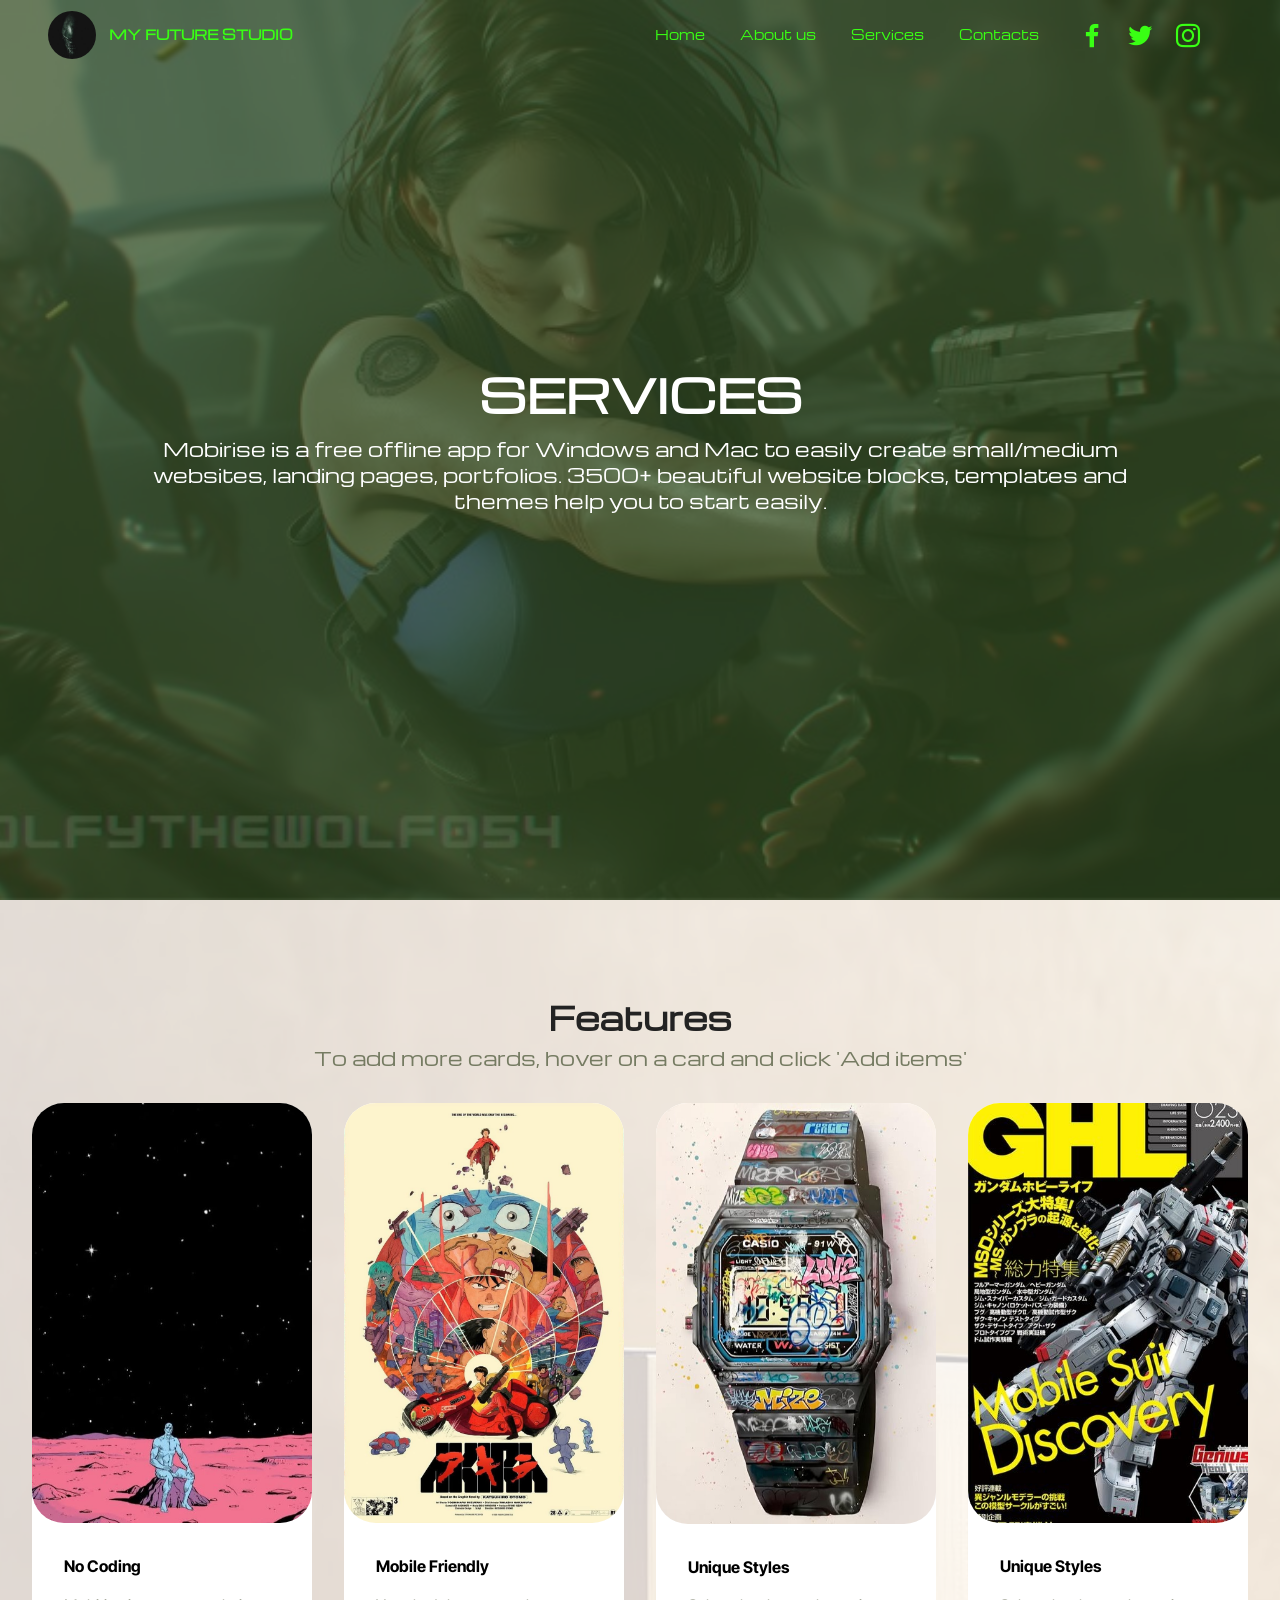
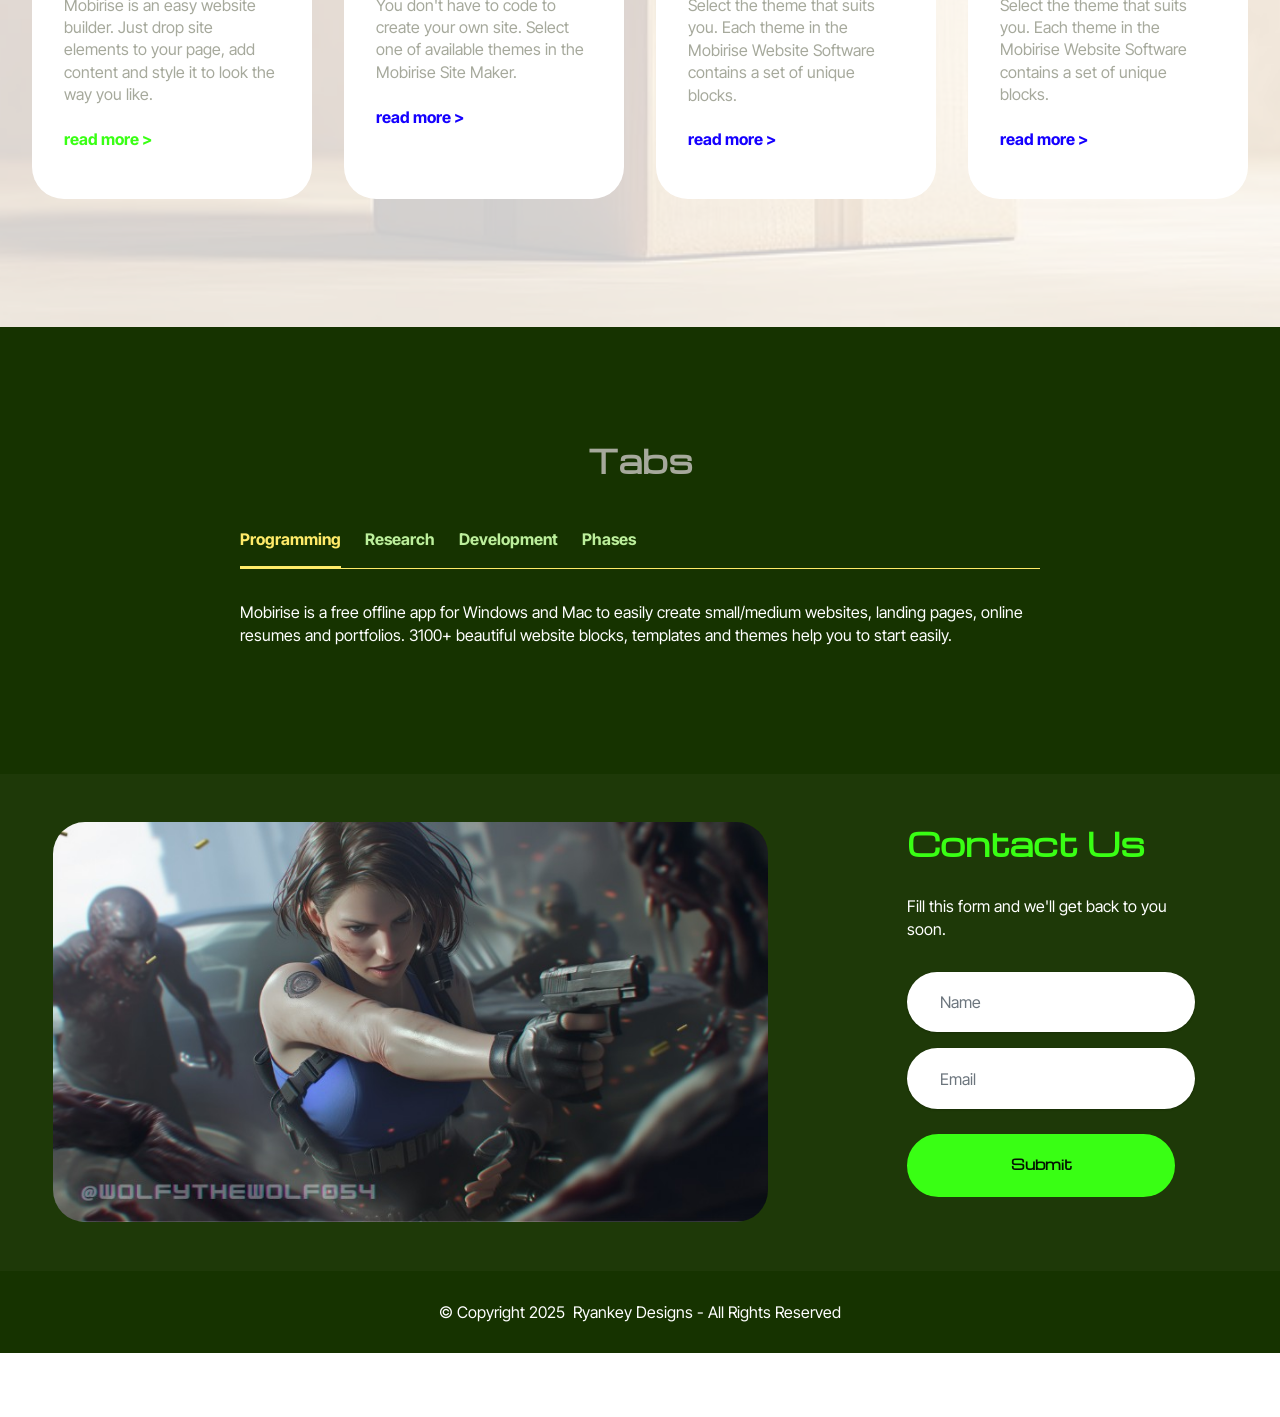
<file: page2.html>
<!DOCTYPE html>
<html  >
<head>
  <!-- Site made with Mobirise Website Builder v5.9.13, https://mobirise.com -->
  <meta charset="UTF-8">
  <meta http-equiv="X-UA-Compatible" content="IE=edge">
  <meta name="generator" content="Mobirise v5.9.13, mobirise.com">
  <meta name="twitter:card" content="summary_large_image"/>
  <meta name="twitter:image:src" content="assets/images/page2-meta.jpg">
  <meta property="og:image" content="assets/images/page2-meta.jpg">
  <meta name="twitter:title" content="Contacts">
  <meta name="viewport" content="width=device-width, initial-scale=1, minimum-scale=1">
  <link rel="shortcut icon" href="assets/images/logo-alien.jpg" type="image/x-icon">
  <meta name="description" content="A full-time freelance web designer based in Kuala Lumpur, Malaysia, specializing in custom, highly optimized, and responsive website design.">
  
  
  <title>Contacts</title>
  <link rel="stylesheet" href="assets/bootstrap/css/bootstrap.min.css">
  <link rel="stylesheet" href="assets/bootstrap/css/bootstrap-grid.min.css">
  <link rel="stylesheet" href="assets/bootstrap/css/bootstrap-reboot.min.css">
  <link rel="stylesheet" href="assets/animatecss/animate.css">
  <link rel="stylesheet" href="assets/dropdown/css/style.css">
  <link rel="stylesheet" href="assets/socicon/css/styles.css">
  <link rel="stylesheet" href="assets/theme/css/style.css">
  <link rel="preload" href="https://fonts.googleapis.com/css?family=Michroma:400&display=swap" as="style" onload="this.onload=null;this.rel='stylesheet'">
  <noscript><link rel="stylesheet" href="https://fonts.googleapis.com/css?family=Michroma:400&display=swap"></noscript>
  <link rel="preload" href="https://fonts.googleapis.com/css?family=Inter+Tight:100,200,300,400,500,600,700,800,900,100i,200i,300i,400i,500i,600i,700i,800i,900i&display=swap" as="style" onload="this.onload=null;this.rel='stylesheet'">
  <noscript><link rel="stylesheet" href="https://fonts.googleapis.com/css?family=Inter+Tight:100,200,300,400,500,600,700,800,900,100i,200i,300i,400i,500i,600i,700i,800i,900i&display=swap"></noscript>
  <link rel="preload" as="style" href="assets/mobirise/css/mbr-additional.css?v=0syz6j"><link rel="stylesheet" href="assets/mobirise/css/mbr-additional.css?v=0syz6j" type="text/css">

  
  
  
</head>
<body>
  
  <section data-bs-version="5.1" class="menu menu3 cid-uYtwNX3fc8" once="menu" id="menu3-z">
    
    <nav class="navbar navbar-dropdown navbar-expand-lg">
        <div class="container">
            <div class="navbar-brand">
                <span class="navbar-logo">
                    <a href="index.html">
                        <img src="assets/images/logo-alien.jpeg" alt="logo_KL" style="height: 3rem;">
                    </a>
                </span>
                <span class="navbar-caption-wrap"><a class="navbar-caption text-secondary text-primary display-4" href="index.html">MY FUTURE STUDIO</a></span>
            </div>
            <button class="navbar-toggler" type="button" data-toggle="collapse" data-bs-toggle="collapse" data-target="#navbarSupportedContent" data-bs-target="#navbarSupportedContent" aria-controls="navbarNavAltMarkup" aria-expanded="false" aria-label="Toggle navigation">
                <div class="hamburger">
                    <span></span>
                    <span></span>
                    <span></span>
                    <span></span>
                </div>
            </button>
            <div class="collapse navbar-collapse" id="navbarSupportedContent">
                <ul class="navbar-nav nav-dropdown nav-right" data-app-modern-menu="true"><li class="nav-item"><a class="nav-link link text-secondary text-primary display-4" href="index.html">Home</a></li><li class="nav-item"><a class="nav-link link text-secondary text-primary display-4" href="index.html#gallery01-l">
                            About us</a></li>
                    <li class="nav-item"><a class="nav-link link text-secondary text-primary display-4" href="services.html">
                            Services</a></li>
                    <li class="nav-item"><a class="nav-link link text-secondary display-4" href="https://mobiri.se">Contacts</a>
                    </li></ul>
                <div class="icons-menu">
                    <a class="iconfont-wrapper" href="#" target="_blank">
                        <span class="p-2 mbr-iconfont socicon-facebook socicon" style="color: rgb(57, 255, 20); fill: rgb(57, 255, 20);"></span>
                    </a>
                    <a class="iconfont-wrapper" href="#" target="_blank">
                        <span class="p-2 mbr-iconfont socicon-twitter socicon" style="color: rgb(57, 255, 20); fill: rgb(57, 255, 20);"></span>
                    </a>
                    <a class="iconfont-wrapper" href="#" target="_blank">
                        <span class="p-2 mbr-iconfont socicon-instagram socicon" style="color: rgb(57, 255, 20); fill: rgb(57, 255, 20);"></span>
                    </a>
                    
                </div>
                
            </div>
        </div>
    </nav>
</section>

<section data-bs-version="5.1" class="header6 cid-uYtwNYJHKy mbr-fullscreen" id="header6-10">

    

    
    <div class="mbr-overlay" style="opacity: 0.7; background-color: rgb(46, 72, 26);"></div>

    <div class="align-center container">
        <div class="row justify-content-center">
            <div class="col-12 col-lg-10">
                <h1 class="mbr-section-title mbr-fonts-style mbr-white mb-3 display-1"><strong>SERVICES</strong></h1>
                
                <p class="mbr-text mbr-white mbr-fonts-style display-5">
                    Mobirise is a free offline app for Windows and Mac to easily create small/medium websites, landing
                    pages, portfolios. 3500+ beautiful website blocks, templates and themes help you to start easily.
                </p>
                
            </div>
        </div>
    </div>
</section>

<section data-bs-version="5.1" class="features3 cid-uYtwO0lomX" id="features3-11">
    
    <div class="mbr-overlay"></div>
    <div class="container">
        <div class="mbr-section-head">
            <h4 class="mbr-section-title mbr-fonts-style align-center mb-0 display-2">
                <strong>Features</strong></h4>
            <h5 class="mbr-section-subtitle mbr-fonts-style align-center mb-0 mt-2 display-5">To add more cards, hover on a card and
                click 'Add items'</h5>
        </div>
        <div class="row mt-4">
            <div class="item features-image сol-12 col-md-6 col-lg-3">
                <div class="item-wrapper">
                    <div class="item-img">
                        <img src="assets/images/472719613-1009659894525944-4082797294727488088-n.jpeg" alt="Mobirise Website Builder" data-slide-to="0" data-bs-slide-to="0">
                    </div>
                    <div class="item-content">
                        <h5 class="item-title mbr-fonts-style display-7"><strong>No Coding</strong></h5>
                        
                        <p class="mbr-text mbr-fonts-style mt-3 display-7">Mobirise is an easy website builder. Just
                            drop site elements to your page, add content and style it to look the way you like.<br><br><a href="#" class="text-secondary"><strong>read more &gt;</strong></a></p>
                    </div>
                    
                </div>
            </div>
            <div class="item features-image сol-12 col-md-6 col-lg-3">
                <div class="item-wrapper">
                    <div class="item-img">
                        <img src="assets/images/88349412d2f0a0ad7ecc7b02ac0a3ed4.jpeg" alt="Mobirise Website Builder" data-slide-to="1" data-bs-slide-to="1">
                    </div>
                    <div class="item-content">
                        <h5 class="item-title mbr-fonts-style display-7"><strong>Mobile Friendly</strong></h5>
                        
                        <p class="mbr-text mbr-fonts-style mt-3 display-7">You don't have to code to create your own
                            site. Select one of available themes in the Mobirise Site Maker.<br><br><a href="#" class="text-primary"><strong>read more &gt;</strong></a><br></p>
                    </div>
                    
                </div>
            </div>
            <div class="item features-image сol-12 col-md-6 col-lg-3">
                <div class="item-wrapper">
                    <div class="item-img">
                        <img src="assets/images/528601764-1224912666345052-5631365812871787016-n.jpeg" alt="Mobirise Website Builder" data-slide-to="2" data-bs-slide-to="2">
                    </div>
                    <div class="item-content">
                        <h5 class="item-title mbr-fonts-style display-7"><strong>Unique Styles</strong></h5>
                        
                        <p class="mbr-text mbr-fonts-style mt-3 display-7">Select the theme that suits you. Each theme
                            in the Mobirise Website Software contains a set of unique blocks.<br><br><a href="#" class="text-primary"><strong>read more &gt;</strong></a><br></p>
                    </div>
                    
                </div>
            </div><div class="item features-image сol-12 col-md-6 col-lg-3">
                <div class="item-wrapper">
                    <div class="item-img">
                        <img src="assets/images/449816450-18430452331067646-8759569033253049492-n.jpeg" alt="Mobirise Website Builder" data-slide-to="3" data-bs-slide-to="3">
                    </div>
                    <div class="item-content">
                        <h5 class="item-title mbr-fonts-style display-7"><strong>Unique Styles</strong></h5>
                        
                        <p class="mbr-text mbr-fonts-style mt-3 display-7">Select the theme that suits you. Each theme
                            in the Mobirise Website Software contains a set of unique blocks.<br><br><a href="#" class="text-primary"><strong>read more &gt;</strong></a><br></p>
                    </div>
                    
                </div>
            </div>
        </div>
    </div>
</section>

<section data-bs-version="5.1" class="tabs content18 cid-uYtwO1Rblx" id="tabs1-12">

    

    
    
    <div class="container">
        <div class="row justify-content-center">
            <div class="col-12 col-md-8">
                <h3 class="mbr-section-title mb-0 mbr-fonts-style display-2">
                    <strong>Tabs</strong></h3>
                
            </div>
        </div>
        <div class="row justify-content-center mt-4">
            <div class="col-12 col-md-8">
                <ul class="nav nav-tabs mb-4" role="tablist">
                    <li class="nav-item first mbr-fonts-style">
                        <a class="nav-link mbr-fonts-style show active display-7" role="tab" data-toggle="tab" data-bs-toggle="tab" href="#tab1" aria-selected="true">
                            <strong>Programming</strong>
                        </a>
                    </li>
                    <li class="nav-item"><a class="nav-link mbr-fonts-style active display-7" role="tab" data-toggle="tab" data-bs-toggle="tab" href="#tabs1-w_tab1" aria-selected="true">
                            <strong>Research</strong>
                        </a></li>
                    <li class="nav-item"><a class="nav-link mbr-fonts-style display-7" role="tab" data-toggle="tab" data-bs-toggle="tab" href="#tabs1-8_tab2" aria-selected="false">
                            <strong>Development</strong>
                        </a></li>
                    <li class="nav-item"><a class="nav-link mbr-fonts-style active display-7" role="tab" data-toggle="tab" data-bs-toggle="tab" href="#tabs1-8_tab3" aria-selected="true">
                            <strong>Phases</strong>
                        </a></li>
                    
                    
                </ul>
                <div class="tab-content">
                    <div id="tab1" class="tab-pane in active" role="tabpanel">
                        <div class="row">
                            <div class="col-md-12">
                                <p class="mbr-text mbr-fonts-style display-7">
                                    Mobirise is a free offline app for Windows and Mac to easily create small/medium
                                    websites, landing pages, online resumes and portfolios. 3100+ beautiful website
                                    blocks, templates and themes help you to start easily.
                                </p>
                            </div>
                        </div>
                    </div>
                    <div id="tab2" class="tab-pane" role="tabpanel">
                        <div class="row">
                            <div class="col-md-12">
                                <p class="mbr-text mbr-fonts-style display-7">
                                    Mobile web traffic overtook desktop one in 2016 and will only grow, and that's why
                                    it's important to create websites that look good on all devices. No special actions
                                    required, all sites you make with the Builder are mobile-friendly. You don't have to
                                    create a special mobile version of your website, it will adapt automagically. </p>
                            </div>
                        </div>
                    </div>
                    <div id="tab3" class="tab-pane" role="tabpanel">
                        <div class="row">
                            <div class="col-md-12">
                                <p class="mbr-text mbr-fonts-style display-7">
                                    Mobirise is an easy and simple free website builder - just drop site elements to
                                    your page, add content and style it to look the way you like.
                                </p>
                            </div>
                        </div>
                    </div>
                    <div id="tab4" class="tab-pane" role="tabpanel">
                        <div class="row">
                            <div class="col-md-12">
                                <p class="mbr-text mbr-fonts-style display-7">
                                    Free Website Builder offers a huge collection of 2500+ website blocks, templates and
                                    themes with thousands flexible options. Combine blocks from different themes to
                                    create a unique mix.</p>
                            </div>
                        </div>
                    </div>
                    
                    
                </div>
            </div>
        </div>
    </div>
</section>

<section data-bs-version="5.1" class="form3 cid-uYtwO343EX" id="form3-13">

    

    

    <div class="container-fluid">
        <div class="row justify-content-center">
            <div class="col-lg-7 col-12">
                <div class="image-wrapper">
                    <img class="w-100" src="assets/images/461480522-122189652158211785-6198117480132994168-n.jpg" alt="Mobirise Website Builder">
                </div>
            </div>
            <div class="col-lg-3 offset-lg-1 mbr-form" data-form-type="formoid">
                <form action="https://mobirise.eu/" method="POST" class="mbr-form form-with-styler" data-form-title="Form Name"><input type="hidden" name="email" data-form-email="true" value="43HRL81UK1fJe8wBL4vJaSpMWRbIKHyr2AUyLPU/dSLrnrjYV52lLiU+5pWXl18EJXa0O63aRwXPTUEfX3Wxs0n27zb9lOtDcNn8SRW2pRbKfQRXfzNQjJ8RBYiPep24.fPWuDfAdVmHChr/FPXTrKFjDCpG6unjz00ewiB18Mc2awTYy1lXurZVi7oTOCoZgCGOOFIDUGS3tgrPvwXa3l4WJZHM8SXA2cZCM2jthQ5A/GqE8OyjJxl2Ena6GK0ih">
                    <div class="row">
                        <div hidden="hidden" data-form-alert="" class="alert alert-success col-12">Thanks for filling out the form!</div>
                        <div hidden="hidden" data-form-alert-danger="" class="alert alert-danger col-12">
                            Oops...! some problem!
                        </div>
                    </div>
                    <div class="dragArea row">
                        <div class="col-lg-12 col-md-12 col-sm-12">
                            <h1 class="mbr-section-title mb-4 display-2">
                                <strong>Contact Us</strong>
                            </h1>
                        </div>
                        <div class="col-lg-12 col-md-12 col-sm-12">
                            <p class="mbr-text mbr-fonts-style mb-4 display-7">Fill this form and we'll get back to you
                                soon.</p>
                        </div>
                        <div data-for="name" class="col-lg-12 col-md col-sm-12 form-group mb-3">
                            <input type="text" name="name" placeholder="Name" data-form-field="name" class="form-control" value="" id="name-form3-13">
                        </div>
                        <div class="col-lg-12 col-md col-sm-12 form-group mb-3" data-for="email">
                            <input type="email" name="email" placeholder="Email" data-form-field="email" class="form-control" value="" id="email-form3-13">
                        </div>
                        <div class="col-md-auto col-12 mbr-section-btn"><button type="submit" class="btn btn-secondary display-4">Submit</button></div>
                    </div>
                </form>
            </div>
            <div class="offset-lg-1"></div>
        </div>
    </div>
</section>

<section data-bs-version="5.1" class="footer7 cid-uYtwO3Oj55" once="footers" id="footer7-14">

    

    

    <div class="container">
        <div class="media-container-row align-center mbr-white">
            <div class="col-12">
                <p class="mbr-text mb-0 mbr-fonts-style display-7">
                    © Copyright 2025&nbsp; Ryankey Designs - All Rights Reserved
                </p>
            </div>
        </div>
    </div>
</section><section class="display-7" style="padding: 0;align-items: center;justify-content: center;flex-wrap: wrap;    align-content: center;display: flex;position: relative;height: 4rem;"><a href="https://mobiri.se/689360" style="flex: 1 1;height: 4rem;position: absolute;width: 100%;z-index: 1;"><img alt="" style="height: 4rem;" src="[data-uri]"></a><p style="margin: 0;text-align: center;" class="display-7">&#8204;</p><a style="z-index:1" href="https://mobirise.com/offline-website-builder.html">Offline Website Maker</a></section><script src="assets/bootstrap/js/bootstrap.bundle.min.js"></script>  <script src="assets/smoothscroll/smooth-scroll.js"></script>  <script src="assets/ytplayer/index.js"></script>  <script src="assets/dropdown/js/navbar-dropdown.js"></script>  <script src="assets/mbr-tabs/mbr-tabs.js"></script>  <script src="assets/theme/js/script.js"></script>  <script src="assets/formoid/formoid.min.js"></script>  
  
  
 <div id="scrollToTop" class="scrollToTop mbr-arrow-up"><a style="text-align: center;"><i class="mbr-arrow-up-icon mbr-arrow-up-icon-cm cm-icon cm-icon-smallarrow-up"></i></a></div>
    <input name="animation" type="hidden">
  </body>
</html>
</file>
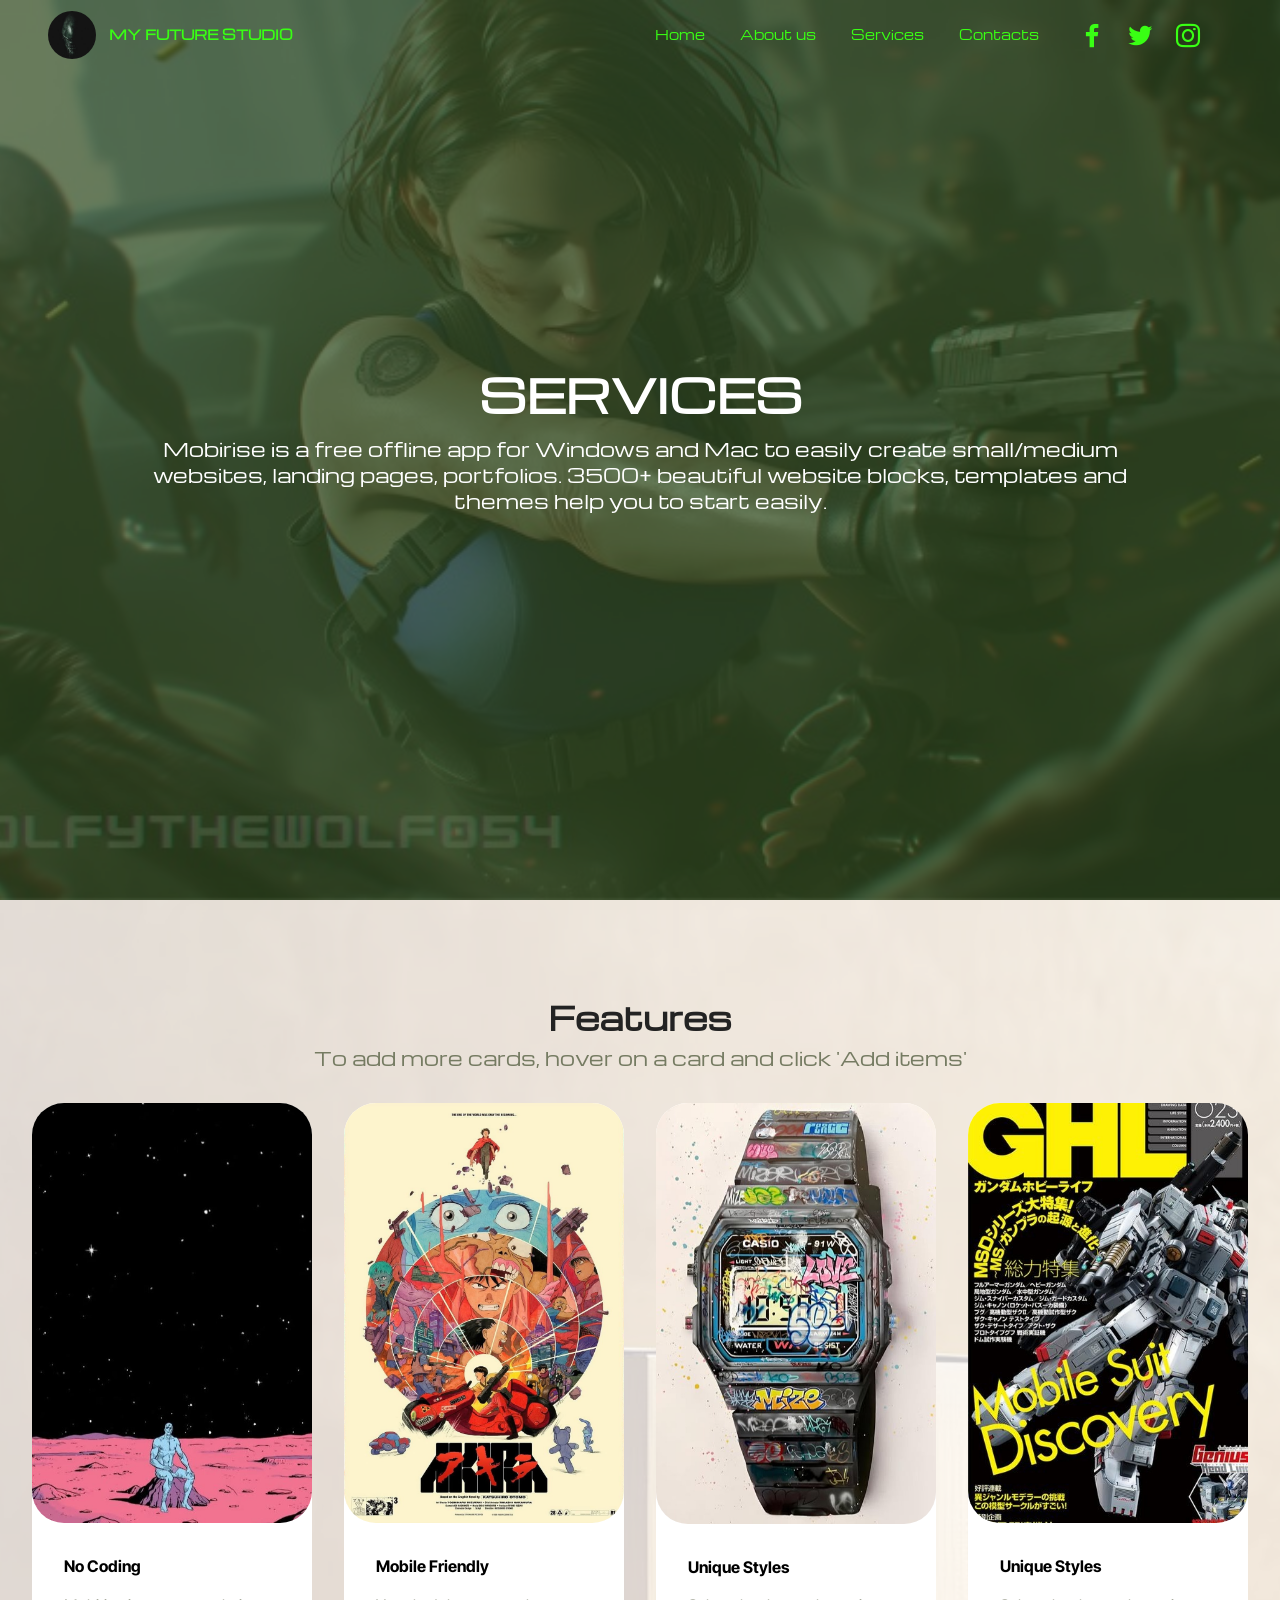
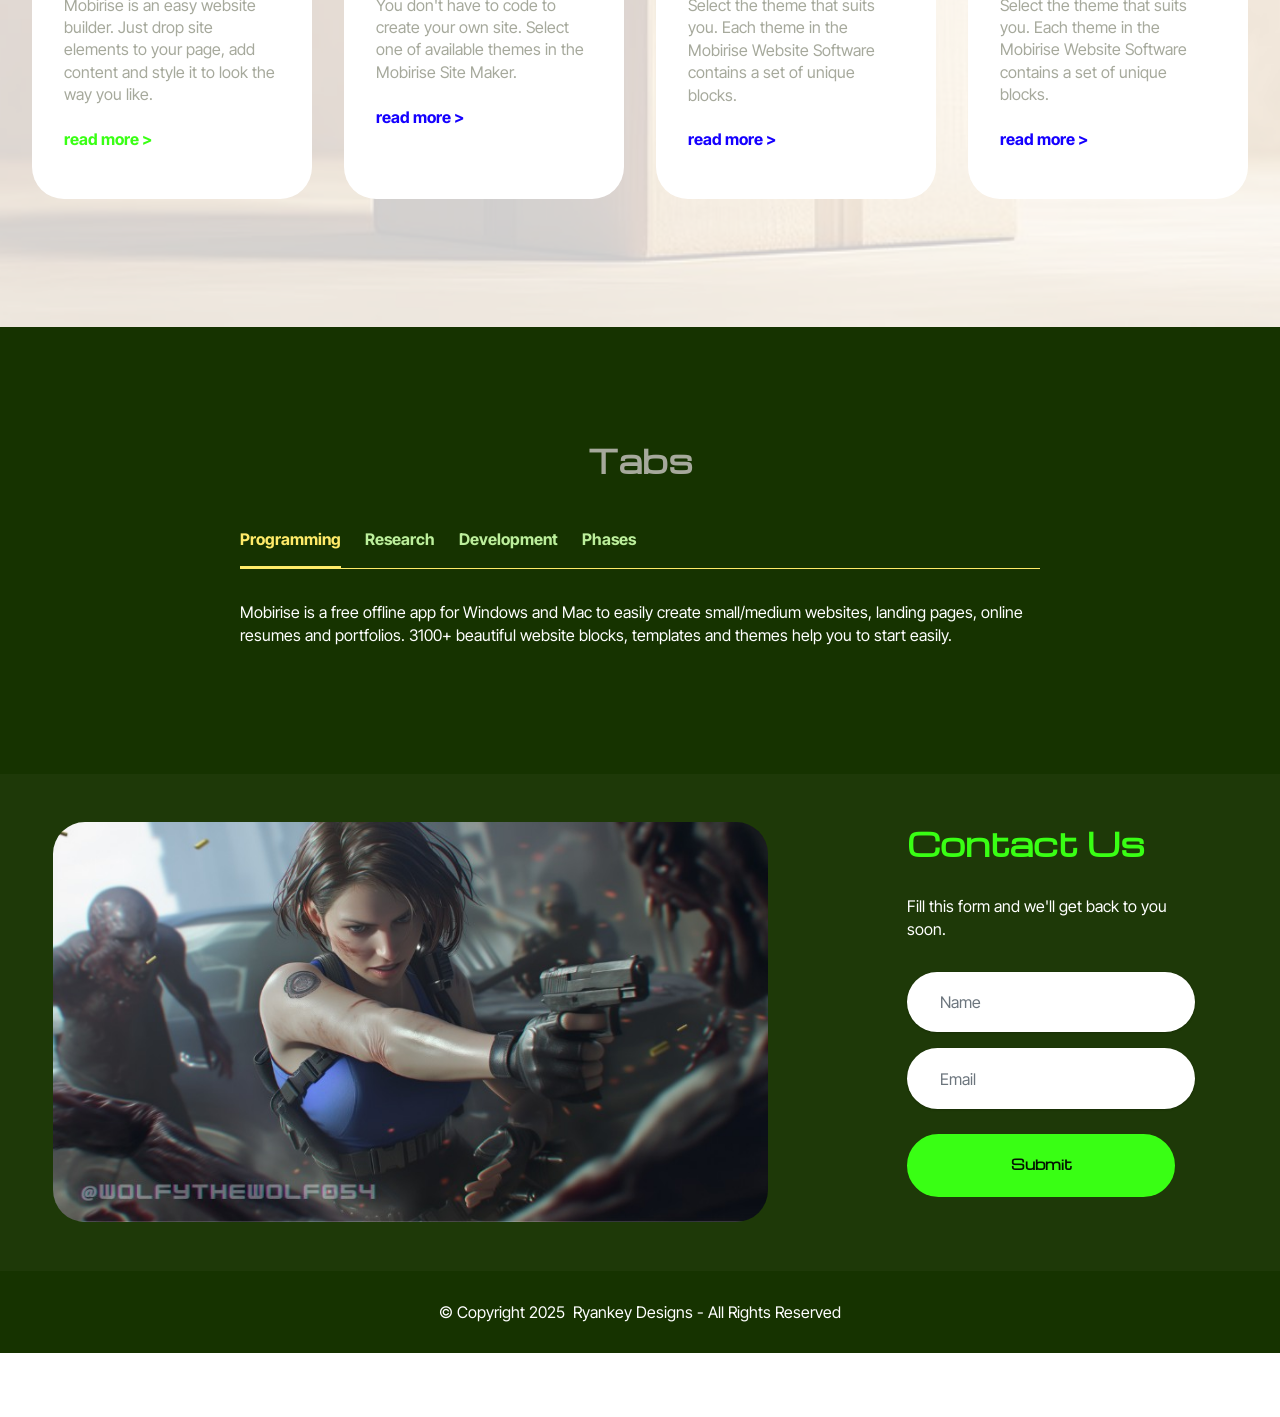
<file: services.html>
<!DOCTYPE html>
<html  >
<head>
  <!-- Site made with Mobirise Website Builder v5.9.13, https://mobirise.com -->
  <meta charset="UTF-8">
  <meta http-equiv="X-UA-Compatible" content="IE=edge">
  <meta name="generator" content="Mobirise v5.9.13, mobirise.com">
  <meta name="twitter:card" content="summary_large_image"/>
  <meta name="twitter:image:src" content="assets/images/services-meta.jpg">
  <meta property="og:image" content="assets/images/services-meta.jpg">
  <meta name="twitter:title" content="SERVICES | RYANKEY DESIGNS">
  <meta name="viewport" content="width=device-width, initial-scale=1, minimum-scale=1">
  <link rel="shortcut icon" href="assets/images/logo-alien.jpg" type="image/x-icon">
  <meta name="description" content="A full-time freelance web designer based in Kuala Lumpur, Malaysia, specializing in custom, highly optimized, and responsive website design.">
  
  
  <title>SERVICES | RYANKEY DESIGNS</title>
  <link rel="stylesheet" href="assets/bootstrap/css/bootstrap.min.css">
  <link rel="stylesheet" href="assets/bootstrap/css/bootstrap-grid.min.css">
  <link rel="stylesheet" href="assets/bootstrap/css/bootstrap-reboot.min.css">
  <link rel="stylesheet" href="assets/animatecss/animate.css">
  <link rel="stylesheet" href="assets/dropdown/css/style.css">
  <link rel="stylesheet" href="assets/socicon/css/styles.css">
  <link rel="stylesheet" href="assets/theme/css/style.css">
  <link rel="preload" href="https://fonts.googleapis.com/css?family=Michroma:400&display=swap" as="style" onload="this.onload=null;this.rel='stylesheet'">
  <noscript><link rel="stylesheet" href="https://fonts.googleapis.com/css?family=Michroma:400&display=swap"></noscript>
  <link rel="preload" href="https://fonts.googleapis.com/css?family=Inter+Tight:100,200,300,400,500,600,700,800,900,100i,200i,300i,400i,500i,600i,700i,800i,900i&display=swap" as="style" onload="this.onload=null;this.rel='stylesheet'">
  <noscript><link rel="stylesheet" href="https://fonts.googleapis.com/css?family=Inter+Tight:100,200,300,400,500,600,700,800,900,100i,200i,300i,400i,500i,600i,700i,800i,900i&display=swap"></noscript>
  <link rel="preload" as="style" href="assets/mobirise/css/mbr-additional.css?v=fBrUAq"><link rel="stylesheet" href="assets/mobirise/css/mbr-additional.css?v=fBrUAq" type="text/css">

  
  
  
</head>
<body>
  
  <section data-bs-version="5.1" class="menu menu3 cid-uYttRY8evN" once="menu" id="menu3-n">
    
    <nav class="navbar navbar-dropdown navbar-expand-lg">
        <div class="container">
            <div class="navbar-brand">
                <span class="navbar-logo">
                    <a href="index.html">
                        <img src="assets/images/logo-alien.jpeg" alt="logo_KL" style="height: 3rem;">
                    </a>
                </span>
                <span class="navbar-caption-wrap"><a class="navbar-caption text-secondary text-primary display-4" href="index.html">MY FUTURE STUDIO</a></span>
            </div>
            <button class="navbar-toggler" type="button" data-toggle="collapse" data-bs-toggle="collapse" data-target="#navbarSupportedContent" data-bs-target="#navbarSupportedContent" aria-controls="navbarNavAltMarkup" aria-expanded="false" aria-label="Toggle navigation">
                <div class="hamburger">
                    <span></span>
                    <span></span>
                    <span></span>
                    <span></span>
                </div>
            </button>
            <div class="collapse navbar-collapse" id="navbarSupportedContent">
                <ul class="navbar-nav nav-dropdown nav-right" data-app-modern-menu="true"><li class="nav-item"><a class="nav-link link text-secondary text-primary display-4" href="index.html">Home</a></li><li class="nav-item"><a class="nav-link link text-secondary text-primary display-4" href="index.html#gallery01-l">
                            About us</a></li>
                    <li class="nav-item"><a class="nav-link link text-secondary text-primary display-4" href="services.html">
                            Services</a></li>
                    <li class="nav-item"><a class="nav-link link text-secondary display-4" href="https://mobiri.se">Contacts</a>
                    </li></ul>
                <div class="icons-menu">
                    <a class="iconfont-wrapper" href="#" target="_blank">
                        <span class="p-2 mbr-iconfont socicon-facebook socicon" style="color: rgb(57, 255, 20); fill: rgb(57, 255, 20);"></span>
                    </a>
                    <a class="iconfont-wrapper" href="#" target="_blank">
                        <span class="p-2 mbr-iconfont socicon-twitter socicon" style="color: rgb(57, 255, 20); fill: rgb(57, 255, 20);"></span>
                    </a>
                    <a class="iconfont-wrapper" href="#" target="_blank">
                        <span class="p-2 mbr-iconfont socicon-instagram socicon" style="color: rgb(57, 255, 20); fill: rgb(57, 255, 20);"></span>
                    </a>
                    
                </div>
                
            </div>
        </div>
    </nav>
</section>

<section data-bs-version="5.1" class="header6 cid-uYttS0t8mD mbr-fullscreen" id="header6-o">

    

    
    <div class="mbr-overlay" style="opacity: 0.7; background-color: rgb(46, 72, 26);"></div>

    <div class="align-center container">
        <div class="row justify-content-center">
            <div class="col-12 col-lg-10">
                <h1 class="mbr-section-title mbr-fonts-style mbr-white mb-3 display-1"><strong>SERVICES</strong></h1>
                
                <p class="mbr-text mbr-white mbr-fonts-style display-5">
                    Mobirise is a free offline app for Windows and Mac to easily create small/medium websites, landing
                    pages, portfolios. 3500+ beautiful website blocks, templates and themes help you to start easily.
                </p>
                
            </div>
        </div>
    </div>
</section>

<section data-bs-version="5.1" class="features3 cid-uYttSaKuzz" id="features3-r">
    
    <div class="mbr-overlay"></div>
    <div class="container">
        <div class="mbr-section-head">
            <h4 class="mbr-section-title mbr-fonts-style align-center mb-0 display-2">
                <strong>Features</strong></h4>
            <h5 class="mbr-section-subtitle mbr-fonts-style align-center mb-0 mt-2 display-5">To add more cards, hover on a card and
                click 'Add items'</h5>
        </div>
        <div class="row mt-4">
            <div class="item features-image сol-12 col-md-6 col-lg-3">
                <div class="item-wrapper">
                    <div class="item-img">
                        <img src="assets/images/472719613-1009659894525944-4082797294727488088-n.jpeg" alt="Mobirise Website Builder" data-slide-to="0" data-bs-slide-to="0">
                    </div>
                    <div class="item-content">
                        <h5 class="item-title mbr-fonts-style display-7"><strong>No Coding</strong></h5>
                        
                        <p class="mbr-text mbr-fonts-style mt-3 display-7">Mobirise is an easy website builder. Just
                            drop site elements to your page, add content and style it to look the way you like.<br><br><a href="#" class="text-secondary"><strong>read more &gt;</strong></a></p>
                    </div>
                    
                </div>
            </div>
            <div class="item features-image сol-12 col-md-6 col-lg-3">
                <div class="item-wrapper">
                    <div class="item-img">
                        <img src="assets/images/88349412d2f0a0ad7ecc7b02ac0a3ed4.jpeg" alt="Mobirise Website Builder" data-slide-to="1" data-bs-slide-to="1">
                    </div>
                    <div class="item-content">
                        <h5 class="item-title mbr-fonts-style display-7"><strong>Mobile Friendly</strong></h5>
                        
                        <p class="mbr-text mbr-fonts-style mt-3 display-7">You don't have to code to create your own
                            site. Select one of available themes in the Mobirise Site Maker.<br><br><a href="#" class="text-primary"><strong>read more &gt;</strong></a><br></p>
                    </div>
                    
                </div>
            </div>
            <div class="item features-image сol-12 col-md-6 col-lg-3">
                <div class="item-wrapper">
                    <div class="item-img">
                        <img src="assets/images/528601764-1224912666345052-5631365812871787016-n.jpeg" alt="Mobirise Website Builder" data-slide-to="2" data-bs-slide-to="2">
                    </div>
                    <div class="item-content">
                        <h5 class="item-title mbr-fonts-style display-7"><strong>Unique Styles</strong></h5>
                        
                        <p class="mbr-text mbr-fonts-style mt-3 display-7">Select the theme that suits you. Each theme
                            in the Mobirise Website Software contains a set of unique blocks.<br><br><a href="#" class="text-primary"><strong>read more &gt;</strong></a><br></p>
                    </div>
                    
                </div>
            </div><div class="item features-image сol-12 col-md-6 col-lg-3">
                <div class="item-wrapper">
                    <div class="item-img">
                        <img src="assets/images/449816450-18430452331067646-8759569033253049492-n.jpeg" alt="Mobirise Website Builder" data-slide-to="3" data-bs-slide-to="3">
                    </div>
                    <div class="item-content">
                        <h5 class="item-title mbr-fonts-style display-7"><strong>Unique Styles</strong></h5>
                        
                        <p class="mbr-text mbr-fonts-style mt-3 display-7">Select the theme that suits you. Each theme
                            in the Mobirise Website Software contains a set of unique blocks.<br><br><a href="#" class="text-primary"><strong>read more &gt;</strong></a><br></p>
                    </div>
                    
                </div>
            </div>
        </div>
    </div>
</section>

<section data-bs-version="5.1" class="tabs content18 cid-uYttSmAc3g" id="tabs1-w">

    

    
    
    <div class="container">
        <div class="row justify-content-center">
            <div class="col-12 col-md-8">
                <h3 class="mbr-section-title mb-0 mbr-fonts-style display-2">
                    <strong>Tabs</strong></h3>
                
            </div>
        </div>
        <div class="row justify-content-center mt-4">
            <div class="col-12 col-md-8">
                <ul class="nav nav-tabs mb-4" role="tablist">
                    <li class="nav-item first mbr-fonts-style">
                        <a class="nav-link mbr-fonts-style show active display-7" role="tab" data-toggle="tab" data-bs-toggle="tab" href="#tab1" aria-selected="true">
                            <strong>Programming</strong>
                        </a>
                    </li>
                    <li class="nav-item"><a class="nav-link mbr-fonts-style active display-7" role="tab" data-toggle="tab" data-bs-toggle="tab" href="#tabs1-w_tab1" aria-selected="true">
                            <strong>Research</strong>
                        </a></li>
                    <li class="nav-item"><a class="nav-link mbr-fonts-style display-7" role="tab" data-toggle="tab" data-bs-toggle="tab" href="#tabs1-8_tab2" aria-selected="false">
                            <strong>Development</strong>
                        </a></li>
                    <li class="nav-item"><a class="nav-link mbr-fonts-style active display-7" role="tab" data-toggle="tab" data-bs-toggle="tab" href="#tabs1-8_tab3" aria-selected="true">
                            <strong>Phases</strong>
                        </a></li>
                    
                    
                </ul>
                <div class="tab-content">
                    <div id="tab1" class="tab-pane in active" role="tabpanel">
                        <div class="row">
                            <div class="col-md-12">
                                <p class="mbr-text mbr-fonts-style display-7">
                                    Mobirise is a free offline app for Windows and Mac to easily create small/medium
                                    websites, landing pages, online resumes and portfolios. 3100+ beautiful website
                                    blocks, templates and themes help you to start easily.
                                </p>
                            </div>
                        </div>
                    </div>
                    <div id="tab2" class="tab-pane" role="tabpanel">
                        <div class="row">
                            <div class="col-md-12">
                                <p class="mbr-text mbr-fonts-style display-7">
                                    Mobile web traffic overtook desktop one in 2016 and will only grow, and that's why
                                    it's important to create websites that look good on all devices. No special actions
                                    required, all sites you make with the Builder are mobile-friendly. You don't have to
                                    create a special mobile version of your website, it will adapt automagically. </p>
                            </div>
                        </div>
                    </div>
                    <div id="tab3" class="tab-pane" role="tabpanel">
                        <div class="row">
                            <div class="col-md-12">
                                <p class="mbr-text mbr-fonts-style display-7">
                                    Mobirise is an easy and simple free website builder - just drop site elements to
                                    your page, add content and style it to look the way you like.
                                </p>
                            </div>
                        </div>
                    </div>
                    <div id="tab4" class="tab-pane" role="tabpanel">
                        <div class="row">
                            <div class="col-md-12">
                                <p class="mbr-text mbr-fonts-style display-7">
                                    Free Website Builder offers a huge collection of 2500+ website blocks, templates and
                                    themes with thousands flexible options. Combine blocks from different themes to
                                    create a unique mix.</p>
                            </div>
                        </div>
                    </div>
                    
                    
                </div>
            </div>
        </div>
    </div>
</section>

<section data-bs-version="5.1" class="form3 cid-uYttSnRCrf" id="form3-x">

    

    

    <div class="container-fluid">
        <div class="row justify-content-center">
            <div class="col-lg-7 col-12">
                <div class="image-wrapper">
                    <img class="w-100" src="assets/images/461480522-122189652158211785-6198117480132994168-n.jpg" alt="Mobirise Website Builder">
                </div>
            </div>
            <div class="col-lg-3 offset-lg-1 mbr-form" data-form-type="formoid">
                <form action="https://mobirise.eu/" method="POST" class="mbr-form form-with-styler" data-form-title="Form Name"><input type="hidden" name="email" data-form-email="true" value="s4KU3/P1DQO7lb/N0TUiPHs06zA9sA3z5bq+KtxvaaGL9xosC6/WvFY20fUyk+DJ7qwyz2SB9nFn5QZZ7zRj2YdEdHU+rYFtMPjOQwFyDapExHyfz8sEkY5wzWARKQdk.LUX5CYQdVcsem4qJ2G07FZxy0I6oF2FxFmNB70n6v9Z39QJ35jLWnjmXdq/7v9bJrqqKku9GFsbOsLaYwBxazRj5bLnWOtxW0qAUFZNQXQhfLGrnBrf0kLhad/av9Qnq">
                    <div class="row">
                        <div hidden="hidden" data-form-alert="" class="alert alert-success col-12">Thanks for filling out the form!</div>
                        <div hidden="hidden" data-form-alert-danger="" class="alert alert-danger col-12">
                            Oops...! some problem!
                        </div>
                    </div>
                    <div class="dragArea row">
                        <div class="col-lg-12 col-md-12 col-sm-12">
                            <h1 class="mbr-section-title mb-4 display-2">
                                <strong>Contact Us</strong>
                            </h1>
                        </div>
                        <div class="col-lg-12 col-md-12 col-sm-12">
                            <p class="mbr-text mbr-fonts-style mb-4 display-7">Fill this form and we'll get back to you
                                soon.</p>
                        </div>
                        <div data-for="name" class="col-lg-12 col-md col-sm-12 form-group mb-3">
                            <input type="text" name="name" placeholder="Name" data-form-field="name" class="form-control" value="" id="name-form3-x">
                        </div>
                        <div class="col-lg-12 col-md col-sm-12 form-group mb-3" data-for="email">
                            <input type="email" name="email" placeholder="Email" data-form-field="email" class="form-control" value="" id="email-form3-x">
                        </div>
                        <div class="col-md-auto col-12 mbr-section-btn"><button type="submit" class="btn btn-secondary display-4">Submit</button></div>
                    </div>
                </form>
            </div>
            <div class="offset-lg-1"></div>
        </div>
    </div>
</section>

<section data-bs-version="5.1" class="footer7 cid-uYttSp0y7x" once="footers" id="footer7-y">

    

    

    <div class="container">
        <div class="media-container-row align-center mbr-white">
            <div class="col-12">
                <p class="mbr-text mb-0 mbr-fonts-style display-7">
                    © Copyright 2025&nbsp; Ryankey Designs - All Rights Reserved
                </p>
            </div>
        </div>
    </div>
</section><section class="display-7" style="padding: 0;align-items: center;justify-content: center;flex-wrap: wrap;    align-content: center;display: flex;position: relative;height: 4rem;"><a href="https://mobiri.se/689360" style="flex: 1 1;height: 4rem;position: absolute;width: 100%;z-index: 1;"><img alt="" style="height: 4rem;" src="[data-uri]"></a><p style="margin: 0;text-align: center;" class="display-7">&#8204;</p><a style="z-index:1" href="https://mobirise.com/builder/ai-website-creator.html">Free AI Website Creator</a></section><script src="assets/bootstrap/js/bootstrap.bundle.min.js"></script>  <script src="assets/smoothscroll/smooth-scroll.js"></script>  <script src="assets/ytplayer/index.js"></script>  <script src="assets/dropdown/js/navbar-dropdown.js"></script>  <script src="assets/mbr-tabs/mbr-tabs.js"></script>  <script src="assets/theme/js/script.js"></script>  <script src="assets/formoid/formoid.min.js"></script>  
  
  
 <div id="scrollToTop" class="scrollToTop mbr-arrow-up"><a style="text-align: center;"><i class="mbr-arrow-up-icon mbr-arrow-up-icon-cm cm-icon cm-icon-smallarrow-up"></i></a></div>
    <input name="animation" type="hidden">
  </body>
</html>
</file>
<file: assets/web/assets/mobirise-icons2/mobirise2.css>
@font-face {
  font-family: 'Moririse2';
  font-display: swap;
  src:  url('mobirise2.eot?f2bix4');
  src:  url('mobirise2.eot?f2bix4#iefix') format('embedded-opentype'),
    url('mobirise2.ttf?f2bix4') format('truetype'),
    url('mobirise2.woff?f2bix4') format('woff'),
    url('mobirise2.svg?f2bix4#mobirise2') format('svg');
  font-weight: normal;
  font-style: normal;
}

[class^="mobi-"], [class*=" mobi-"] {
  /* use !important to prevent issues with browser extensions that change fonts */
  font-family: 'Moririse2' !important;
  speak: none;
  font-style: normal;
  font-weight: normal;
  font-variant: normal;
  text-transform: none;
  line-height: 1;

  /* Better Font Rendering =========== */
  -webkit-font-smoothing: antialiased;
  -moz-osx-font-smoothing: grayscale;
}

.mobi-mbri-add-submenu:before {
  content: "\e900";
}
.mobi-mbri-alert:before {
  content: "\e901";
}
.mobi-mbri-align-center:before {
  content: "\e902";
}
.mobi-mbri-align-justify:before {
  content: "\e903";
}
.mobi-mbri-align-left:before {
  content: "\e904";
}
.mobi-mbri-align-right:before {
  content: "\e905";
}
.mobi-mbri-android:before {
  content: "\e906";
}
.mobi-mbri-apple:before {
  content: "\e907";
}
.mobi-mbri-arrow-down:before {
  content: "\e908";
}
.mobi-mbri-arrow-next:before {
  content: "\e909";
}
.mobi-mbri-arrow-prev:before {
  content: "\e90a";
}
.mobi-mbri-arrow-up:before {
  content: "\e90b";
}
.mobi-mbri-bold:before {
  content: "\e90c";
}
.mobi-mbri-bookmark:before {
  content: "\e90d";
}
.mobi-mbri-bootstrap:before {
  content: "\e90e";
}
.mobi-mbri-briefcase:before {
  content: "\e90f";
}
.mobi-mbri-browse:before {
  content: "\e910";
}
.mobi-mbri-bulleted-list:before {
  content: "\e911";
}
.mobi-mbri-calendar:before {
  content: "\e912";
}
.mobi-mbri-camera:before {
  content: "\e913";
}
.mobi-mbri-cart-add:before {
  content: "\e914";
}
.mobi-mbri-cart-full:before {
  content: "\e915";
}
.mobi-mbri-cash:before {
  content: "\e916";
}
.mobi-mbri-change-style:before {
  content: "\e917";
}
.mobi-mbri-chat:before {
  content: "\e918";
}
.mobi-mbri-clock:before {
  content: "\e919";
}
.mobi-mbri-close:before {
  content: "\e91a";
}
.mobi-mbri-cloud:before {
  content: "\e91b";
}
.mobi-mbri-code:before {
  content: "\e91c";
}
.mobi-mbri-contact-form:before {
  content: "\e91d";
}
.mobi-mbri-credit-card:before {
  content: "\e91e";
}
.mobi-mbri-cursor-click:before {
  content: "\e91f";
}
.mobi-mbri-cust-feedback:before {
  content: "\e920";
}
.mobi-mbri-database:before {
  content: "\e921";
}
.mobi-mbri-delivery:before {
  content: "\e922";
}
.mobi-mbri-desktop:before {
  content: "\e923";
}
.mobi-mbri-devices:before {
  content: "\e924";
}
.mobi-mbri-down:before {
  content: "\e925";
}
.mobi-mbri-download-2:before {
  content: "\e926";
}
.mobi-mbri-download:before {
  content: "\e927";
}
.mobi-mbri-drag-n-drop-2:before {
  content: "\e928";
}
.mobi-mbri-drag-n-drop:before {
  content: "\e929";
}
.mobi-mbri-edit-2:before {
  content: "\e92a";
}
.mobi-mbri-edit:before {
  content: "\e92b";
}
.mobi-mbri-error:before {
  content: "\e92c";
}
.mobi-mbri-extension:before {
  content: "\e92d";
}
.mobi-mbri-features:before {
  content: "\e92e";
}
.mobi-mbri-file:before {
  content: "\e92f";
}
.mobi-mbri-flag:before {
  content: "\e930";
}
.mobi-mbri-folder:before {
  content: "\e931";
}
.mobi-mbri-gift:before {
  content: "\e932";
}
.mobi-mbri-github:before {
  content: "\e933";
}
.mobi-mbri-globe-2:before {
  content: "\e934";
}
.mobi-mbri-globe:before {
  content: "\e935";
}
.mobi-mbri-growing-chart:before {
  content: "\e936";
}
.mobi-mbri-hearth:before {
  content: "\e937";
}
.mobi-mbri-help:before {
  content: "\e938";
}
.mobi-mbri-home:before {
  content: "\e939";
}
.mobi-mbri-hot-cup:before {
  content: "\e93a";
}
.mobi-mbri-idea:before {
  content: "\e93b";
}
.mobi-mbri-image-gallery:before {
  content: "\e93c";
}
.mobi-mbri-image-slider:before {
  content: "\e93d";
}
.mobi-mbri-info:before {
  content: "\e93e";
}
.mobi-mbri-italic:before {
  content: "\e93f";
}
.mobi-mbri-key:before {
  content: "\e940";
}
.mobi-mbri-laptop:before {
  content: "\e941";
}
.mobi-mbri-layers:before {
  content: "\e942";
}
.mobi-mbri-left-right:before {
  content: "\e943";
}
.mobi-mbri-left:before {
  content: "\e944";
}
.mobi-mbri-letter:before {
  content: "\e945";
}
.mobi-mbri-like:before {
  content: "\e946";
}
.mobi-mbri-link:before {
  content: "\e947";
}
.mobi-mbri-lock:before {
  content: "\e948";
}
.mobi-mbri-login:before {
  content: "\e949";
}
.mobi-mbri-logout:before {
  content: "\e94a";
}
.mobi-mbri-magic-stick:before {
  content: "\e94b";
}
.mobi-mbri-map-pin:before {
  content: "\e94c";
}
.mobi-mbri-menu:before {
  content: "\e94d";
}
.mobi-mbri-mobile-2:before {
  content: "\e94e";
}
.mobi-mbri-mobile-horizontal:before {
  content: "\e94f";
}
.mobi-mbri-mobile:before {
  content: "\e950";
}
.mobi-mbri-mobirise:before {
  content: "\e951";
}
.mobi-mbri-more-horizontal:before {
  content: "\e952";
}
.mobi-mbri-more-vertical:before {
  content: "\e953";
}
.mobi-mbri-music:before {
  content: "\e954";
}
.mobi-mbri-new-file:before {
  content: "\e955";
}
.mobi-mbri-numbered-list:before {
  content: "\e956";
}
.mobi-mbri-opened-folder:before {
  content: "\e957";
}
.mobi-mbri-pages:before {
  content: "\e958";
}
.mobi-mbri-paper-plane:before {
  content: "\e959";
}
.mobi-mbri-paperclip:before {
  content: "\e95a";
}
.mobi-mbri-phone:before {
  content: "\e95b";
}
.mobi-mbri-photo:before {
  content: "\e95c";
}
.mobi-mbri-photos:before {
  content: "\e95d";
}
.mobi-mbri-pin:before {
  content: "\e95e";
}
.mobi-mbri-play:before {
  content: "\e95f";
}
.mobi-mbri-plus:before {
  content: "\e960";
}
.mobi-mbri-preview:before {
  content: "\e961";
}
.mobi-mbri-print:before {
  content: "\e962";
}
.mobi-mbri-protect:before {
  content: "\e963";
}
.mobi-mbri-question:before {
  content: "\e964";
}
.mobi-mbri-quote-left:before {
  content: "\e965";
}
.mobi-mbri-quote-right:before {
  content: "\e966";
}
.mobi-mbri-redo:before {
  content: "\e967";
}
.mobi-mbri-refresh:before {
  content: "\e968";
}
.mobi-mbri-responsive-2:before {
  content: "\e969";
}
.mobi-mbri-responsive:before {
  content: "\e96a";
}
.mobi-mbri-right:before {
  content: "\e96b";
}
.mobi-mbri-rocket:before {
  content: "\e96c";
}
.mobi-mbri-sad-face:before {
  content: "\e96d";
}
.mobi-mbri-sale:before {
  content: "\e96e";
}
.mobi-mbri-save:before {
  content: "\e96f";
}
.mobi-mbri-search:before {
  content: "\e970";
}
.mobi-mbri-setting-2:before {
  content: "\e971";
}
.mobi-mbri-setting-3:before {
  content: "\e972";
}
.mobi-mbri-setting:before {
  content: "\e973";
}
.mobi-mbri-share:before {
  content: "\e974";
}
.mobi-mbri-shopping-bag:before {
  content: "\e975";
}
.mobi-mbri-shopping-basket:before {
  content: "\e976";
}
.mobi-mbri-shopping-cart:before {
  content: "\e977";
}
.mobi-mbri-sites:before {
  content: "\e978";
}
.mobi-mbri-smile-face:before {
  content: "\e979";
}
.mobi-mbri-speed:before {
  content: "\e97a";
}
.mobi-mbri-star:before {
  content: "\e97b";
}
.mobi-mbri-success:before {
  content: "\e97c";
}
.mobi-mbri-sun:before {
  content: "\e97d";
}
.mobi-mbri-sun2:before {
  content: "\e97e";
}
.mobi-mbri-tablet-vertical:before {
  content: "\e97f";
}
.mobi-mbri-tablet:before {
  content: "\e980";
}
.mobi-mbri-target:before {
  content: "\e981";
}
.mobi-mbri-timer:before {
  content: "\e982";
}
.mobi-mbri-to-ftp:before {
  content: "\e983";
}
.mobi-mbri-to-local-drive:before {
  content: "\e984";
}
.mobi-mbri-touch-swipe:before {
  content: "\e985";
}
.mobi-mbri-touch:before {
  content: "\e986";
}
.mobi-mbri-trash:before {
  content: "\e987";
}
.mobi-mbri-underline:before {
  content: "\e988";
}
.mobi-mbri-undo:before {
  content: "\e989";
}
.mobi-mbri-unlink:before {
  content: "\e98a";
}
.mobi-mbri-unlock:before {
  content: "\e98b";
}
.mobi-mbri-up-down:before {
  content: "\e98c";
}
.mobi-mbri-up:before {
  content: "\e98d";
}
.mobi-mbri-update:before {
  content: "\e98e";
}
.mobi-mbri-upload-2:before {
  content: "\e98f";
}
.mobi-mbri-upload:before {
  content: "\e990";
}
.mobi-mbri-user-2:before {
  content: "\e991";
}
.mobi-mbri-user:before {
  content: "\e992";
}
.mobi-mbri-users:before {
  content: "\e993";
}
.mobi-mbri-video-play:before {
  content: "\e994";
}
.mobi-mbri-video:before {
  content: "\e995";
}
.mobi-mbri-watch:before {
  content: "\e996";
}
.mobi-mbri-website-theme-2:before {
  content: "\e997";
}
.mobi-mbri-website-theme:before {
  content: "\e998";
}
.mobi-mbri-wifi:before {
  content: "\e999";
}
.mobi-mbri-windows:before {
  content: "\e99a";
}
.mobi-mbri-zoom-in:before {
  content: "\e99b";
}
.mobi-mbri-zoom-out:before {
  content: "\e99c";
}
</file>
<file: assets/dropdown/css/style.css>
.navbar-dropdown {
  left: 0;
  padding: 0;
  position: absolute;
  right: 0;
  top: 0;
  transition: all 0.45s ease;
  z-index: 1030;
  background: #282828; }
  .navbar-dropdown .navbar-logo {
    margin-right: 0.8rem;
    transition: margin 0.3s ease-in-out;
    vertical-align: middle; }
    .navbar-dropdown .navbar-logo img {
      height: 3.125rem;
      transition: all 0.3s ease-in-out; }
    .navbar-dropdown .navbar-logo.mbr-iconfont {
      font-size: 3.125rem;
      line-height: 3.125rem; }
  .navbar-dropdown .navbar-caption {
    font-weight: 700;
    white-space: normal;
    vertical-align: -4px;
    line-height: 3.125rem !important; }
    .navbar-dropdown .navbar-caption, .navbar-dropdown .navbar-caption:hover {
      color: inherit;
      text-decoration: none; }
  .navbar-dropdown .mbr-iconfont + .navbar-caption {
    vertical-align: -1px; }
  .navbar-dropdown.navbar-fixed-top {
    position: fixed; }
  .navbar-dropdown .navbar-brand span {
    vertical-align: -4px; }
  .navbar-dropdown.bg-color.transparent {
    background: none; }
  .navbar-dropdown.navbar-short .navbar-brand {
    padding: 0.625rem 0; }
    .navbar-dropdown.navbar-short .navbar-brand span {
      vertical-align: -1px; }
  .navbar-dropdown.navbar-short .navbar-caption {
    line-height: 2.375rem !important;
    vertical-align: -2px; }
  .navbar-dropdown.navbar-short .navbar-logo {
    margin-right: 0.5rem; }
    .navbar-dropdown.navbar-short .navbar-logo img {
      height: 2.375rem; }
    .navbar-dropdown.navbar-short .navbar-logo.mbr-iconfont {
      font-size: 2.375rem;
      line-height: 2.375rem; }
  .navbar-dropdown.navbar-short .mbr-table-cell {
    height: 3.625rem; }
  .navbar-dropdown .navbar-close {
    left: 0.6875rem;
    position: fixed;
    top: 0.75rem;
    z-index: 1000; }
  .navbar-dropdown .hamburger-icon {
    content: "";
    display: inline-block;
    vertical-align: middle;
    width: 16px;
    -webkit-box-shadow: 0 -6px 0 1px #282828,0 0 0 1px #282828,0 6px 0 1px #282828;
    -moz-box-shadow: 0 -6px 0 1px #282828,0 0 0 1px #282828,0 6px 0 1px #282828;
    box-shadow: 0 -6px 0 1px #282828,0 0 0 1px #282828,0 6px 0 1px #282828; }

.dropdown-menu .dropdown-toggle[data-toggle="dropdown-submenu"]::after {
  border-bottom: 0.35em solid transparent;
  border-left: 0.35em solid;
  border-right: 0;
  border-top: 0.35em solid transparent;
  margin-left: 0.3rem; }

.dropdown-menu .dropdown-item:focus {
  outline: 0; }

.nav-dropdown {
  font-size: 0.75rem;
  font-weight: 500;
  height: auto !important; }
  .nav-dropdown .nav-btn {
    padding-left: 1rem; }
  .nav-dropdown .link {
    margin: .667em 1.667em;
    font-weight: 500;
    padding: 0;
    transition: color .2s ease-in-out; }
    .nav-dropdown .link.dropdown-toggle {
      margin-right: 2.583em; }
      .nav-dropdown .link.dropdown-toggle::after {
        margin-left: .25rem;
        border-top: 0.35em solid;
        border-right: 0.35em solid transparent;
        border-left: 0.35em solid transparent;
        border-bottom: 0; }
      .nav-dropdown .link.dropdown-toggle[aria-expanded="true"] {
        margin: 0;
        padding: 0.667em 3.263em  0.667em 1.667em; }
  .nav-dropdown .link::after,
  .nav-dropdown .dropdown-item::after {
    color: inherit; }
  .nav-dropdown .btn {
    font-size: 0.75rem;
    font-weight: 700;
    letter-spacing: 0;
    margin-bottom: 0;
    padding-left: 1.25rem;
    padding-right: 1.25rem; }
  .nav-dropdown .dropdown-menu {
    border-radius: 0;
    border: 0;
    left: 0;
    margin: 0;
    padding-bottom: 1.25rem;
    padding-top: 1.25rem;
    position: relative; }
  .nav-dropdown .dropdown-submenu {
    margin-left: 0.125rem;
    top: 0; }
  .nav-dropdown .dropdown-item {
    font-weight: 500;
    line-height: 2;
    padding: 0.3846em 4.615em 0.3846em 1.5385em;
    position: relative;
    transition: color .2s ease-in-out, background-color .2s ease-in-out; }
    .nav-dropdown .dropdown-item::after {
      margin-top: -0.3077em;
      position: absolute;
      right: 1.1538em;
      top: 50%; }
    .nav-dropdown .dropdown-item:focus, .nav-dropdown .dropdown-item:hover {
      background: none; }

@media (max-width: 767px) {
  .nav-dropdown.navbar-toggleable-sm {
    bottom: 0;
    display: none;
    left: 0;
    overflow-x: hidden;
    position: fixed;
    top: 0;
    transform: translateX(-100%);
    -ms-transform: translateX(-100%);
    -webkit-transform: translateX(-100%);
    width: 18.75rem;
    z-index: 999; } }
.nav-dropdown.navbar-toggleable-xl {
  bottom: 0;
  display: none;
  left: 0;
  overflow-x: hidden;
  position: fixed;
  top: 0;
  transform: translateX(-100%);
  -ms-transform: translateX(-100%);
  -webkit-transform: translateX(-100%);
  width: 18.75rem;
  z-index: 999; }

.nav-dropdown-sm {
  display: block !important;
  overflow-x: hidden;
  overflow: auto;
  padding-top: 3.875rem; }
  .nav-dropdown-sm::after {
    content: "";
    display: block;
    height: 3rem;
    width: 100%; }
  .nav-dropdown-sm.collapse.in ~ .navbar-close {
    display: block !important; }
  .nav-dropdown-sm.collapsing, .nav-dropdown-sm.collapse.in {
    transform: translateX(0);
    -ms-transform: translateX(0);
    -webkit-transform: translateX(0);
    transition: all 0.25s ease-out;
    -webkit-transition: all 0.25s ease-out;
    background: #282828; }
  .nav-dropdown-sm.collapsing[aria-expanded="false"] {
    transform: translateX(-100%);
    -ms-transform: translateX(-100%);
    -webkit-transform: translateX(-100%); }
  .nav-dropdown-sm .nav-item {
    display: block;
    margin-left: 0 !important;
    padding-left: 0; }
  .nav-dropdown-sm .link,
  .nav-dropdown-sm .dropdown-item {
    border-top: 1px dotted rgba(255, 255, 255, 0.1);
    font-size: 0.8125rem;
    line-height: 1.6;
    margin: 0 !important;
    padding: 0.875rem 2.4rem 0.875rem 1.5625rem !important;
    position: relative;
    white-space: normal; }
    .nav-dropdown-sm .link:focus, .nav-dropdown-sm .link:hover,
    .nav-dropdown-sm .dropdown-item:focus,
    .nav-dropdown-sm .dropdown-item:hover {
      background: rgba(0, 0, 0, 0.2) !important;
      color: #c0a375; }
  .nav-dropdown-sm .nav-btn {
    position: relative;
    padding: 1.5625rem 1.5625rem 0 1.5625rem; }
    .nav-dropdown-sm .nav-btn::before {
      border-top: 1px dotted rgba(255, 255, 255, 0.1);
      content: "";
      left: 0;
      position: absolute;
      top: 0;
      width: 100%; }
    .nav-dropdown-sm .nav-btn + .nav-btn {
      padding-top: 0.625rem; }
      .nav-dropdown-sm .nav-btn + .nav-btn::before {
        display: none; }
  .nav-dropdown-sm .btn {
    padding: 0.625rem 0; }
  .nav-dropdown-sm .dropdown-toggle[data-toggle="dropdown-submenu"]::after {
    margin-left: .25rem;
    border-top: 0.35em solid;
    border-right: 0.35em solid transparent;
    border-left: 0.35em solid transparent;
    border-bottom: 0; }
  .nav-dropdown-sm .dropdown-toggle[data-toggle="dropdown-submenu"][aria-expanded="true"]::after {
    border-top: 0;
    border-right: 0.35em solid transparent;
    border-left: 0.35em solid transparent;
    border-bottom: 0.35em solid; }
  .nav-dropdown-sm .dropdown-menu {
    margin: 0;
    padding: 0;
    position: relative;
    top: 0;
    left: 0;
    width: 100%;
    border: 0;
    float: none;
    border-radius: 0;
    background: none; }
  .nav-dropdown-sm .dropdown-submenu {
    left: 100%;
    margin-left: 0.125rem;
    margin-top: -1.25rem;
    top: 0; }

.navbar-toggleable-sm .nav-dropdown .dropdown-menu {
  position: absolute; }

.navbar-toggleable-sm .nav-dropdown .dropdown-submenu {
  left: 100%;
  margin-left: 0.125rem;
  margin-top: -1.25rem;
  top: 0; }

.navbar-toggleable-sm.opened .nav-dropdown .dropdown-menu {
  position: relative; }

.navbar-toggleable-sm.opened .nav-dropdown .dropdown-submenu {
  left: 0;
  margin-left: 00rem;
  margin-top: 0rem;
  top: 0; }

.is-builder .nav-dropdown.collapsing {
  transition: none !important; }
</file>
<file: assets/socicon/css/styles.css>
@charset "UTF-8";

@font-face {
  font-family: 'Socicon';
  src:  url('../fonts/socicon.eot');
  src:  url('../fonts/socicon.eot?#iefix') format('embedded-opentype'),
    url('../fonts/socicon.woff2') format('woff2'),
    url('../fonts/socicon.ttf') format('truetype'),
    url('../fonts/socicon.woff') format('woff'),
    url('../fonts/socicon.svg#socicon') format('svg');
  font-weight: normal;
  font-style: normal;
  font-display: swap;
}

[data-icon]:before {
  font-family: "socicon" !important;
  content: attr(data-icon);
  font-style: normal !important;
  font-weight: normal !important;
  font-variant: normal !important;
  text-transform: none !important;
  speak: none;
  line-height: 1;
  -webkit-font-smoothing: antialiased;
  -moz-osx-font-smoothing: grayscale;
}

[class^="socicon-"], [class*=" socicon-"] {
  /* use !important to prevent issues with browser extensions that change fonts */
  font-family: 'Socicon' !important;
  speak: none;
  font-style: normal;
  font-weight: normal;
  font-variant: normal;
  text-transform: none;
  line-height: 1;

  /* Better Font Rendering =========== */
  -webkit-font-smoothing: antialiased;
  -moz-osx-font-smoothing: grayscale;
}

.socicon-eitaa:before {
  content: "\e97c";
}
.socicon-soroush:before {
  content: "\e97d";
}
.socicon-bale:before {
  content: "\e97e";
}
.socicon-zazzle:before {
  content: "\e97b";
}
.socicon-society6:before {
  content: "\e97a";
}
.socicon-redbubble:before {
  content: "\e979";
}
.socicon-avvo:before {
  content: "\e978";
}
.socicon-stitcher:before {
  content: "\e977";
}
.socicon-googlehangouts:before {
  content: "\e974";
}
.socicon-dlive:before {
  content: "\e975";
}
.socicon-vsco:before {
  content: "\e976";
}
.socicon-flipboard:before {
  content: "\e973";
}
.socicon-ubuntu:before {
  content: "\e958";
}
.socicon-artstation:before {
  content: "\e959";
}
.socicon-invision:before {
  content: "\e95a";
}
.socicon-torial:before {
  content: "\e95b";
}
.socicon-collectorz:before {
  content: "\e95c";
}
.socicon-seenthis:before {
  content: "\e95d";
}
.socicon-googleplaymusic:before {
  content: "\e95e";
}
.socicon-debian:before {
  content: "\e95f";
}
.socicon-filmfreeway:before {
  content: "\e960";
}
.socicon-gnome:before {
  content: "\e961";
}
.socicon-itchio:before {
  content: "\e962";
}
.socicon-jamendo:before {
  content: "\e963";
}
.socicon-mix:before {
  content: "\e964";
}
.socicon-sharepoint:before {
  content: "\e965";
}
.socicon-tinder:before {
  content: "\e966";
}
.socicon-windguru:before {
  content: "\e967";
}
.socicon-cdbaby:before {
  content: "\e968";
}
.socicon-elementaryos:before {
  content: "\e969";
}
.socicon-stage32:before {
  content: "\e96a";
}
.socicon-tiktok:before {
  content: "\e96b";
}
.socicon-gitter:before {
  content: "\e96c";
}
.socicon-letterboxd:before {
  content: "\e96d";
}
.socicon-threema:before {
  content: "\e96e";
}
.socicon-splice:before {
  content: "\e96f";
}
.socicon-metapop:before {
  content: "\e970";
}
.socicon-naver:before {
  content: "\e971";
}
.socicon-remote:before {
  content: "\e972";
}
.socicon-internet:before {
  content: "\e957";
}
.socicon-moddb:before {
  content: "\e94b";
}
.socicon-indiedb:before {
  content: "\e94c";
}
.socicon-traxsource:before {
  content: "\e94d";
}
.socicon-gamefor:before {
  content: "\e94e";
}
.socicon-pixiv:before {
  content: "\e94f";
}
.socicon-myanimelist:before {
  content: "\e950";
}
.socicon-blackberry:before {
  content: "\e951";
}
.socicon-wickr:before {
  content: "\e952";
}
.socicon-spip:before {
  content: "\e953";
}
.socicon-napster:before {
  content: "\e954";
}
.socicon-beatport:before {
  content: "\e955";
}
.socicon-hackerone:before {
  content: "\e956";
}
.socicon-hackernews:before {
  content: "\e946";
}
.socicon-smashwords:before {
  content: "\e947";
}
.socicon-kobo:before {
  content: "\e948";
}
.socicon-bookbub:before {
  content: "\e949";
}
.socicon-mailru:before {
  content: "\e94a";
}
.socicon-gitlab:before {
  content: "\e945";
}
.socicon-instructables:before {
  content: "\e944";
}
.socicon-portfolio:before {
  content: "\e943";
}
.socicon-codered:before {
  content: "\e940";
}
.socicon-origin:before {
  content: "\e941";
}
.socicon-nextdoor:before {
  content: "\e942";
}
.socicon-udemy:before {
  content: "\e93f";
}
.socicon-livemaster:before {
  content: "\e93e";
}
.socicon-crunchbase:before {
  content: "\e93b";
}
.socicon-homefy:before {
  content: "\e93c";
}
.socicon-calendly:before {
  content: "\e93d";
}
.socicon-realtor:before {
  content: "\e90f";
}
.socicon-tidal:before {
  content: "\e910";
}
.socicon-qobuz:before {
  content: "\e911";
}
.socicon-natgeo:before {
  content: "\e912";
}
.socicon-mastodon:before {
  content: "\e913";
}
.socicon-unsplash:before {
  content: "\e914";
}
.socicon-homeadvisor:before {
  content: "\e915";
}
.socicon-angieslist:before {
  content: "\e916";
}
.socicon-codepen:before {
  content: "\e917";
}
.socicon-slack:before {
  content: "\e918";
}
.socicon-openaigym:before {
  content: "\e919";
}
.socicon-logmein:before {
  content: "\e91a";
}
.socicon-fiverr:before {
  content: "\e91b";
}
.socicon-gotomeeting:before {
  content: "\e91c";
}
.socicon-aliexpress:before {
  content: "\e91d";
}
.socicon-guru:before {
  content: "\e91e";
}
.socicon-appstore:before {
  content: "\e91f";
}
.socicon-homes:before {
  content: "\e920";
}
.socicon-zoom:before {
  content: "\e921";
}
.socicon-alibaba:before {
  content: "\e922";
}
.socicon-craigslist:before {
  content: "\e923";
}
.socicon-wix:before {
  content: "\e924";
}
.socicon-redfin:before {
  content: "\e925";
}
.socicon-googlecalendar:before {
  content: "\e926";
}
.socicon-shopify:before {
  content: "\e927";
}
.socicon-freelancer:before {
  content: "\e928";
}
.socicon-seedrs:before {
  content: "\e929";
}
.socicon-bing:before {
  content: "\e92a";
}
.socicon-doodle:before {
  content: "\e92b";
}
.socicon-bonanza:before {
  content: "\e92c";
}
.socicon-squarespace:before {
  content: "\e92d";
}
.socicon-toptal:before {
  content: "\e92e";
}
.socicon-gust:before {
  content: "\e92f";
}
.socicon-ask:before {
  content: "\e930";
}
.socicon-trulia:before {
  content: "\e931";
}
.socicon-loomly:before {
  content: "\e932";
}
.socicon-ghost:before {
  content: "\e933";
}
.socicon-upwork:before {
  content: "\e934";
}
.socicon-fundable:before {
  content: "\e935";
}
.socicon-booking:before {
  content: "\e936";
}
.socicon-googlemaps:before {
  content: "\e937";
}
.socicon-zillow:before {
  content: "\e938";
}
.socicon-niconico:before {
  content: "\e939";
}
.socicon-toneden:before {
  content: "\e93a";
}
.socicon-augment:before {
  content: "\e908";
}
.socicon-bitbucket:before {
  content: "\e909";
}
.socicon-fyuse:before {
  content: "\e90a";
}
.socicon-yt-gaming:before {
  content: "\e90b";
}
.socicon-sketchfab:before {
  content: "\e90c";
}
.socicon-mobcrush:before {
  content: "\e90d";
}
.socicon-microsoft:before {
  content: "\e90e";
}
.socicon-pandora:before {
  content: "\e907";
}
.socicon-messenger:before {
  content: "\e906";
}
.socicon-gamewisp:before {
  content: "\e905";
}
.socicon-bloglovin:before {
  content: "\e904";
}
.socicon-tunein:before {
  content: "\e903";
}
.socicon-gamejolt:before {
  content: "\e901";
}
.socicon-trello:before {
  content: "\e902";
}
.socicon-spreadshirt:before {
  content: "\e900";
}
.socicon-500px:before {
  content: "\e000";
}
.socicon-8tracks:before {
  content: "\e001";
}
.socicon-airbnb:before {
  content: "\e002";
}
.socicon-alliance:before {
  content: "\e003";
}
.socicon-amazon:before {
  content: "\e004";
}
.socicon-amplement:before {
  content: "\e005";
}
.socicon-android:before {
  content: "\e006";
}
.socicon-angellist:before {
  content: "\e007";
}
.socicon-apple:before {
  content: "\e008";
}
.socicon-appnet:before {
  content: "\e009";
}
.socicon-baidu:before {
  content: "\e00a";
}
.socicon-bandcamp:before {
  content: "\e00b";
}
.socicon-battlenet:before {
  content: "\e00c";
}
.socicon-mixer:before {
  content: "\e00d";
}
.socicon-bebee:before {
  content: "\e00e";
}
.socicon-bebo:before {
  content: "\e00f";
}
.socicon-behance:before {
  content: "\e010";
}
.socicon-blizzard:before {
  content: "\e011";
}
.socicon-blogger:before {
  content: "\e012";
}
.socicon-buffer:before {
  content: "\e013";
}
.socicon-chrome:before {
  content: "\e014";
}
.socicon-coderwall:before {
  content: "\e015";
}
.socicon-curse:before {
  content: "\e016";
}
.socicon-dailymotion:before {
  content: "\e017";
}
.socicon-deezer:before {
  content: "\e018";
}
.socicon-delicious:before {
  content: "\e019";
}
.socicon-deviantart:before {
  content: "\e01a";
}
.socicon-diablo:before {
  content: "\e01b";
}
.socicon-digg:before {
  content: "\e01c";
}
.socicon-discord:before {
  content: "\e01d";
}
.socicon-disqus:before {
  content: "\e01e";
}
.socicon-douban:before {
  content: "\e01f";
}
.socicon-draugiem:before {
  content: "\e020";
}
.socicon-dribbble:before {
  content: "\e021";
}
.socicon-drupal:before {
  content: "\e022";
}
.socicon-ebay:before {
  content: "\e023";
}
.socicon-ello:before {
  content: "\e024";
}
.socicon-endomodo:before {
  content: "\e025";
}
.socicon-envato:before {
  content: "\e026";
}
.socicon-etsy:before {
  content: "\e027";
}
.socicon-facebook:before {
  content: "\e028";
}
.socicon-feedburner:before {
  content: "\e029";
}
.socicon-filmweb:before {
  content: "\e02a";
}
.socicon-firefox:before {
  content: "\e02b";
}
.socicon-flattr:before {
  content: "\e02c";
}
.socicon-flickr:before {
  content: "\e02d";
}
.socicon-formulr:before {
  content: "\e02e";
}
.socicon-forrst:before {
  content: "\e02f";
}
.socicon-foursquare:before {
  content: "\e030";
}
.socicon-friendfeed:before {
  content: "\e031";
}
.socicon-github:before {
  content: "\e032";
}
.socicon-goodreads:before {
  content: "\e033";
}
.socicon-google:before {
  content: "\e034";
}
.socicon-googlescholar:before {
  content: "\e035";
}
.socicon-googlegroups:before {
  content: "\e036";
}
.socicon-googlephotos:before {
  content: "\e037";
}
.socicon-googleplus:before {
  content: "\e038";
}
.socicon-grooveshark:before {
  content: "\e039";
}
.socicon-hackerrank:before {
  content: "\e03a";
}
.socicon-hearthstone:before {
  content: "\e03b";
}
.socicon-hellocoton:before {
  content: "\e03c";
}
.socicon-heroes:before {
  content: "\e03d";
}
.socicon-smashcast:before {
  content: "\e03e";
}
.socicon-horde:before {
  content: "\e03f";
}
.socicon-houzz:before {
  content: "\e040";
}
.socicon-icq:before {
  content: "\e041";
}
.socicon-identica:before {
  content: "\e042";
}
.socicon-imdb:before {
  content: "\e043";
}
.socicon-instagram:before {
  content: "\e044";
}
.socicon-issuu:before {
  content: "\e045";
}
.socicon-istock:before {
  content: "\e046";
}
.socicon-itunes:before {
  content: "\e047";
}
.socicon-keybase:before {
  content: "\e048";
}
.socicon-lanyrd:before {
  content: "\e049";
}
.socicon-lastfm:before {
  content: "\e04a";
}
.socicon-line:before {
  content: "\e04b";
}
.socicon-linkedin:before {
  content: "\e04c";
}
.socicon-livejournal:before {
  content: "\e04d";
}
.socicon-lyft:before {
  content: "\e04e";
}
.socicon-macos:before {
  content: "\e04f";
}
.socicon-mail:before {
  content: "\e050";
}
.socicon-medium:before {
  content: "\e051";
}
.socicon-meetup:before {
  content: "\e052";
}
.socicon-mixcloud:before {
  content: "\e053";
}
.socicon-modelmayhem:before {
  content: "\e054";
}
.socicon-mumble:before {
  content: "\e055";
}
.socicon-myspace:before {
  content: "\e056";
}
.socicon-newsvine:before {
  content: "\e057";
}
.socicon-nintendo:before {
  content: "\e058";
}
.socicon-npm:before {
  content: "\e059";
}
.socicon-odnoklassniki:before {
  content: "\e05a";
}
.socicon-openid:before {
  content: "\e05b";
}
.socicon-opera:before {
  content: "\e05c";
}
.socicon-outlook:before {
  content: "\e05d";
}
.socicon-overwatch:before {
  content: "\e05e";
}
.socicon-patreon:before {
  content: "\e05f";
}
.socicon-paypal:before {
  content: "\e060";
}
.socicon-periscope:before {
  content: "\e061";
}
.socicon-persona:before {
  content: "\e062";
}
.socicon-pinterest:before {
  content: "\e063";
}
.socicon-play:before {
  content: "\e064";
}
.socicon-player:before {
  content: "\e065";
}
.socicon-playstation:before {
  content: "\e066";
}
.socicon-pocket:before {
  content: "\e067";
}
.socicon-qq:before {
  content: "\e068";
}
.socicon-quora:before {
  content: "\e069";
}
.socicon-raidcall:before {
  content: "\e06a";
}
.socicon-ravelry:before {
  content: "\e06b";
}
.socicon-reddit:before {
  content: "\e06c";
}
.socicon-renren:before {
  content: "\e06d";
}
.socicon-researchgate:before {
  content: "\e06e";
}
.socicon-residentadvisor:before {
  content: "\e06f";
}
.socicon-reverbnation:before {
  content: "\e070";
}
.socicon-rss:before {
  content: "\e071";
}
.socicon-sharethis:before {
  content: "\e072";
}
.socicon-skype:before {
  content: "\e073";
}
.socicon-slideshare:before {
  content: "\e074";
}
.socicon-smugmug:before {
  content: "\e075";
}
.socicon-snapchat:before {
  content: "\e076";
}
.socicon-songkick:before {
  content: "\e077";
}
.socicon-soundcloud:before {
  content: "\e078";
}
.socicon-spotify:before {
  content: "\e079";
}
.socicon-stackexchange:before {
  content: "\e07a";
}
.socicon-stackoverflow:before {
  content: "\e07b";
}
.socicon-starcraft:before {
  content: "\e07c";
}
.socicon-stayfriends:before {
  content: "\e07d";
}
.socicon-steam:before {
  content: "\e07e";
}
.socicon-storehouse:before {
  content: "\e07f";
}
.socicon-strava:before {
  content: "\e080";
}
.socicon-streamjar:before {
  content: "\e081";
}
.socicon-stumbleupon:before {
  content: "\e082";
}
.socicon-swarm:before {
  content: "\e083";
}
.socicon-teamspeak:before {
  content: "\e084";
}
.socicon-teamviewer:before {
  content: "\e085";
}
.socicon-technorati:before {
  content: "\e086";
}
.socicon-telegram:before {
  content: "\e087";
}
.socicon-tripadvisor:before {
  content: "\e088";
}
.socicon-tripit:before {
  content: "\e089";
}
.socicon-triplej:before {
  content: "\e08a";
}
.socicon-tumblr:before {
  content: "\e08b";
}
.socicon-twitch:before {
  content: "\e08c";
}
.socicon-twitter:before {
  content: "\e08d";
}
.socicon-uber:before {
  content: "\e08e";
}
.socicon-ventrilo:before {
  content: "\e08f";
}
.socicon-viadeo:before {
  content: "\e090";
}
.socicon-viber:before {
  content: "\e091";
}
.socicon-viewbug:before {
  content: "\e092";
}
.socicon-vimeo:before {
  content: "\e093";
}
.socicon-vine:before {
  content: "\e094";
}
.socicon-vkontakte:before {
  content: "\e095";
}
.socicon-warcraft:before {
  content: "\e096";
}
.socicon-wechat:before {
  content: "\e097";
}
.socicon-weibo:before {
  content: "\e098";
}
.socicon-whatsapp:before {
  content: "\e099";
}
.socicon-wikipedia:before {
  content: "\e09a";
}
.socicon-windows:before {
  content: "\e09b";
}
.socicon-wordpress:before {
  content: "\e09c";
}
.socicon-wykop:before {
  content: "\e09d";
}
.socicon-xbox:before {
  content: "\e09e";
}
.socicon-xing:before {
  content: "\e09f";
}
.socicon-yahoo:before {
  content: "\e0a0";
}
.socicon-yammer:before {
  content: "\e0a1";
}
.socicon-yandex:before {
  content: "\e0a2";
}
.socicon-yelp:before {
  content: "\e0a3";
}
.socicon-younow:before {
  content: "\e0a4";
}
.socicon-youtube:before {
  content: "\e0a5";
}
.socicon-zapier:before {
  content: "\e0a6";
}
.socicon-zerply:before {
  content: "\e0a7";
}
.socicon-zomato:before {
  content: "\e0a8";
}
.socicon-zynga:before {
  content: "\e0a9";
}
</file>
<file: assets/theme/css/style.css>
@charset "UTF-8";
section {
  background-color: #ffffff;
}

body {
  font-style: normal;
  line-height: 1.5;
  font-weight: 400;
  color: #232323;
  position: relative;
}

button {
  background-color: transparent;
  border-color: transparent;
}

.embla__button,
.carousel-control {
  background-color: #edefea !important;
  opacity: 0.8 !important;
  color: #464845 !important;
  border-color: #edefea !important;
}

.carousel .close,
.modalWindow .close {
  background-color: #edefea !important;
  color: #464845 !important;
  border-color: #edefea !important;
  opacity: 0.8 !important;
}

.carousel .close:hover,
.modalWindow .close:hover {
  opacity: 1 !important;
}

.carousel-indicators li {
  background-color: #edefea !important;
  border: 2px solid #464845 !important;
}

.carousel-indicators li:hover,
.carousel-indicators li:active {
  opacity: 0.8 !important;
}

.embla__button:hover,
.carousel-control:hover {
  background-color: #edefea !important;
  opacity: 1 !important;
}

.modalWindow-video-container {
  height: 80%;
}

section,
.container,
.container-fluid {
  position: relative;
  word-wrap: break-word;
}

a.mbr-iconfont:hover {
  text-decoration: none;
}

.article .lead p,
.article .lead ul,
.article .lead ol,
.article .lead pre,
.article .lead blockquote {
  margin-bottom: 0;
}

a {
  font-style: normal;
  font-weight: 400;
  cursor: pointer;
}
a, a:hover {
  text-decoration: none;
}

.mbr-section-title {
  font-style: normal;
  line-height: 1.3;
}

.mbr-section-subtitle {
  line-height: 1.3;
}

.mbr-text {
  font-style: normal;
  line-height: 1.7;
}

h1,
h2,
h3,
h4,
h5,
h6,
.display-1,
.display-2,
.display-4,
.display-5,
.display-7,
span,
p,
a {
  line-height: 1;
  word-break: break-word;
  word-wrap: break-word;
  font-weight: 400;
}

b,
strong {
  font-weight: bold;
}

input:-webkit-autofill, input:-webkit-autofill:hover, input:-webkit-autofill:focus, input:-webkit-autofill:active {
  transition-delay: 9999s;
  -webkit-transition-property: background-color, color;
  transition-property: background-color, color;
}

textarea[type=hidden] {
  display: none;
}

section {
  background-position: 50% 50%;
  background-repeat: no-repeat;
  background-size: cover;
}
section .mbr-background-video,
section .mbr-background-video-preview {
  position: absolute;
  bottom: 0;
  left: 0;
  right: 0;
  top: 0;
}

.hidden {
  visibility: hidden;
}

.mbr-z-index20 {
  z-index: 20;
}

/*! Base colors */
.mbr-white {
  color: #ffffff;
}

.mbr-black {
  color: #111111;
}

.mbr-bg-white {
  background-color: #ffffff;
}

.mbr-bg-black {
  background-color: #000000;
}

/*! Text-aligns */
.align-left {
  text-align: left;
}

.align-center {
  text-align: center;
}

.align-right {
  text-align: right;
}

/*! Font-weight  */
.mbr-light {
  font-weight: 300;
}

.mbr-regular {
  font-weight: 400;
}

.mbr-semibold {
  font-weight: 500;
}

.mbr-bold {
  font-weight: 700;
}

/*! Media  */
.media-content {
  flex-basis: 100%;
}

.media-container-row {
  display: flex;
  flex-direction: row;
  flex-wrap: wrap;
  justify-content: center;
  align-content: center;
  align-items: start;
}
.media-container-row .media-size-item {
  width: 400px;
}

.media-container-column {
  display: flex;
  flex-direction: column;
  flex-wrap: wrap;
  justify-content: center;
  align-content: center;
  align-items: stretch;
}
.media-container-column > * {
  width: 100%;
}

@media (min-width: 992px) {
  .media-container-row {
    flex-wrap: nowrap;
  }
}
figure {
  margin-bottom: 0;
  overflow: hidden;
}

figure[mbr-media-size] {
  transition: width 0.1s;
}

img,
iframe {
  display: block;
  width: 100%;
}

.card {
  background-color: transparent;
  border: none;
}

.card-box {
  width: 100%;
}

.card-img {
  text-align: center;
  flex-shrink: 0;
  -webkit-flex-shrink: 0;
}

.media {
  max-width: 100%;
  margin: 0 auto;
}

.mbr-figure {
  align-self: center;
}

.media-container > div {
  max-width: 100%;
}

.mbr-figure img,
.card-img img {
  width: 100%;
}

@media (max-width: 991px) {
  .media-size-item {
    width: auto !important;
  }
  .media {
    width: auto;
  }
  .mbr-figure {
    width: 100% !important;
  }
}
/*! Buttons */
.mbr-section-btn {
  margin-left: -0.6rem;
  margin-right: -0.6rem;
  font-size: 0;
}

.btn {
  font-weight: 600;
  border-width: 1px;
  font-style: normal;
  margin: 0.6rem 0.6rem;
  white-space: normal;
  transition: all 0.2s ease-in-out;
  display: inline-flex;
  align-items: center;
  justify-content: center;
  word-break: break-word;
}

.btn-sm {
  font-weight: 600;
  letter-spacing: 0px;
  transition: all 0.3s ease-in-out;
}

.btn-md {
  font-weight: 600;
  letter-spacing: 0px;
  transition: all 0.3s ease-in-out;
}

.btn-lg {
  font-weight: 600;
  letter-spacing: 0px;
  transition: all 0.3s ease-in-out;
}

.btn-form {
  margin: 0;
}
.btn-form:hover {
  cursor: pointer;
}

nav .mbr-section-btn {
  margin-left: 0rem;
  margin-right: 0rem;
}

/*! Btn icon margin */
.btn .mbr-iconfont,
.btn.btn-sm .mbr-iconfont {
  order: 1;
  cursor: pointer;
  margin-left: 0.5rem;
  vertical-align: sub;
}

.btn.btn-md .mbr-iconfont,
.btn.btn-md .mbr-iconfont {
  margin-left: 0.8rem;
}

.mbr-regular {
  font-weight: 400;
}

.mbr-semibold {
  font-weight: 500;
}

.mbr-bold {
  font-weight: 700;
}

[type=submit] {
  -webkit-appearance: none;
}

/*! Full-screen */
.mbr-fullscreen .mbr-overlay {
  min-height: 100vh;
}

.mbr-fullscreen {
  display: flex;
  display: -moz-flex;
  display: -ms-flex;
  display: -o-flex;
  align-items: center;
  min-height: 100vh;
  padding-top: 3rem;
  padding-bottom: 3rem;
}

/*! Map */
.map {
  height: 25rem;
  position: relative;
}
.map iframe {
  width: 100%;
  height: 100%;
}

/*! Scroll to top arrow */
.mbr-arrow-up {
  bottom: 25px;
  right: 90px;
  position: fixed;
  text-align: right;
  z-index: 5000;
  color: #ffffff;
  font-size: 22px;
}

.mbr-arrow-up a {
  background: rgba(0, 0, 0, 0.2);
  border-radius: 50%;
  color: #fff;
  display: inline-block;
  height: 60px;
  width: 60px;
  border: 2px solid #fff;
  outline-style: none !important;
  position: relative;
  text-decoration: none;
  transition: all 0.3s ease-in-out;
  cursor: pointer;
  text-align: center;
}
.mbr-arrow-up a:hover {
  background-color: rgba(0, 0, 0, 0.4);
}
.mbr-arrow-up a i {
  line-height: 60px;
}

.mbr-arrow-up-icon {
  display: block;
  color: #fff;
}

.mbr-arrow-up-icon::before {
  content: "›";
  display: inline-block;
  font-family: serif;
  font-size: 22px;
  line-height: 1;
  font-style: normal;
  position: relative;
  top: 6px;
  left: -4px;
  transform: rotate(-90deg);
}

/*! Arrow Down */
.mbr-arrow {
  position: absolute;
  bottom: 45px;
  left: 50%;
  width: 60px;
  height: 60px;
  cursor: pointer;
  background-color: rgba(80, 80, 80, 0.5);
  border-radius: 50%;
  transform: translateX(-50%);
}
@media (max-width: 767px) {
  .mbr-arrow {
    display: none;
  }
}
.mbr-arrow > a {
  display: inline-block;
  text-decoration: none;
  outline-style: none;
  animation: arrowdown 1.7s ease-in-out infinite;
  color: #ffffff;
}
.mbr-arrow > a > i {
  position: absolute;
  top: -2px;
  left: 15px;
  font-size: 2rem;
}

#scrollToTop a i::before {
  content: "";
  position: absolute;
  display: block;
  border-bottom: 2.5px solid #fff;
  border-left: 2.5px solid #fff;
  width: 27.8%;
  height: 27.8%;
  left: 50%;
  top: 51%;
  transform: translateY(-30%) translateX(-50%) rotate(135deg);
}

@keyframes arrowdown {
  0% {
    transform: translateY(0px);
  }
  50% {
    transform: translateY(-5px);
  }
  100% {
    transform: translateY(0px);
  }
}
@media (max-width: 500px) {
  .mbr-arrow-up {
    left: 0;
    right: 0;
    text-align: center;
  }
}
/*Gradients animation*/
@keyframes gradient-animation {
  from {
    background-position: 0% 100%;
    animation-timing-function: ease-in-out;
  }
  to {
    background-position: 100% 0%;
    animation-timing-function: ease-in-out;
  }
}
.bg-gradient {
  background-size: 200% 200%;
  animation: gradient-animation 5s infinite alternate;
  -webkit-animation: gradient-animation 5s infinite alternate;
}

.menu .navbar-brand {
  display: -webkit-flex;
}
.menu .navbar-brand span {
  display: flex;
  display: -webkit-flex;
}
.menu .navbar-brand .navbar-caption-wrap {
  display: -webkit-flex;
}
.menu .navbar-brand .navbar-logo img {
  display: -webkit-flex;
  width: auto;
}
@media (min-width: 768px) and (max-width: 991px) {
  .menu .navbar-toggleable-sm .navbar-nav {
    display: -ms-flexbox;
  }
}
@media (max-width: 991px) {
  .menu .navbar-collapse {
    max-height: 93.5vh;
  }
  .menu .navbar-collapse.show {
    overflow: auto;
  }
}
@media (min-width: 992px) {
  .menu .navbar-nav.nav-dropdown {
    display: -webkit-flex;
  }
  .menu .navbar-toggleable-sm .navbar-collapse {
    display: -webkit-flex !important;
  }
  .menu .collapsed .navbar-collapse {
    max-height: 93.5vh;
  }
  .menu .collapsed .navbar-collapse.show {
    overflow: auto;
  }
}
@media (max-width: 767px) {
  .menu .navbar-collapse {
    max-height: 80vh;
  }
}

.nav-link .mbr-iconfont {
  margin-right: 0.5rem;
}

.navbar {
  display: -webkit-flex;
  -webkit-flex-wrap: wrap;
  -webkit-align-items: center;
  -webkit-justify-content: space-between;
}

.navbar-collapse {
  -webkit-flex-basis: 100%;
  -webkit-flex-grow: 1;
  -webkit-align-items: center;
}

.nav-dropdown .link {
  padding: 0.667em 1.667em !important;
  margin: 0 !important;
}

.nav {
  display: -webkit-flex;
  -webkit-flex-wrap: wrap;
}

.row {
  display: -webkit-flex;
  -webkit-flex-wrap: wrap;
}

.justify-content-center {
  -webkit-justify-content: center;
}

.form-inline {
  display: -webkit-flex;
}

.card-wrapper {
  -webkit-flex: 1;
}

.carousel-control {
  z-index: 10;
  display: -webkit-flex;
}

.carousel-controls {
  display: -webkit-flex;
}

.media {
  display: -webkit-flex;
}

.form-group:focus {
  outline: none;
}

.jq-selectbox__select {
  padding: 7px 0;
  position: relative;
}

.jq-selectbox__dropdown {
  overflow: hidden;
  border-radius: 10px;
  position: absolute;
  top: 100%;
  left: 0 !important;
  width: 100% !important;
}

.jq-selectbox__trigger-arrow {
  right: 0;
  transform: translateY(-50%);
}

.jq-selectbox li {
  padding: 1.07em 0.5em;
}

input[type=range] {
  padding-left: 0 !important;
  padding-right: 0 !important;
}

.modal-dialog,
.modal-content {
  height: 100%;
}

.modal-dialog .carousel-inner {
  height: calc(100vh - 1.75rem);
}
@media (max-width: 575px) {
  .modal-dialog .carousel-inner {
    height: calc(100vh - 1rem);
  }
}

.carousel-item {
  text-align: center;
}

.carousel-item img {
  margin: auto;
}

.navbar-toggler {
  align-self: flex-start;
  padding: 0.25rem 0.75rem;
  font-size: 1.25rem;
  line-height: 1;
  background: transparent;
  border: 1px solid transparent;
  border-radius: 0.25rem;
}

.navbar-toggler:focus,
.navbar-toggler:hover {
  text-decoration: none;
  box-shadow: none;
}

.navbar-toggler-icon {
  display: inline-block;
  width: 1.5em;
  height: 1.5em;
  vertical-align: middle;
  content: "";
  background: no-repeat center center;
  background-size: 100% 100%;
}

.navbar-toggler-left {
  position: absolute;
  left: 1rem;
}

.navbar-toggler-right {
  position: absolute;
  right: 1rem;
}

.card-img {
  width: auto;
}

.menu .navbar.collapsed:not(.beta-menu) {
  flex-direction: column;
}

.carousel-item.active,
.carousel-item-next,
.carousel-item-prev {
  display: flex;
}

.note-air-layout .dropup .dropdown-menu,
.note-air-layout .navbar-fixed-bottom .dropdown .dropdown-menu {
  bottom: initial !important;
}

html,
body {
  height: auto;
  min-height: 100vh;
}

.dropup .dropdown-toggle::after {
  display: none;
}

.form-asterisk {
  font-family: initial;
  position: absolute;
  top: -2px;
  font-weight: normal;
}

.form-control-label {
  position: relative;
  cursor: pointer;
  margin-bottom: 0.357em;
  padding: 0;
}

.alert {
  color: #ffffff;
  border-radius: 0;
  border: 0;
  font-size: 1.1rem;
  line-height: 1.5;
  margin-bottom: 1.875rem;
  padding: 1.25rem;
  position: relative;
  text-align: center;
}
.alert.alert-form::after {
  background-color: inherit;
  bottom: -7px;
  content: "";
  display: block;
  height: 14px;
  left: 50%;
  margin-left: -7px;
  position: absolute;
  transform: rotate(45deg);
  width: 14px;
}

.form-control {
  background-color: #ffffff;
  background-clip: border-box;
  color: #232323;
  line-height: 1rem !important;
  height: auto;
  padding: 1.2rem 2rem;
  transition: border-color 0.25s ease 0s;
  border: 1px solid transparent !important;
  border-radius: 4px;
  box-shadow: rgba(0, 0, 0, 0.07) 0px 1px 1px 0px, rgba(0, 0, 0, 0.07) 0px 1px 3px 0px, rgba(0, 0, 0, 0.03) 0px 0px 0px 1px;
}
.form-active .form-control:invalid {
  border-color: red;
}

.row > * {
  padding-right: 1rem;
  padding-left: 1rem;
}

form .row {
  margin-left: -0.6rem;
  margin-right: -0.6rem;
}
form .row [class*=col] {
  padding-left: 0.6rem;
  padding-right: 0.6rem;
}

form .mbr-section-btn {
  padding-left: 0.6rem;
  padding-right: 0.6rem;
}

form .form-check-input {
  margin-top: 0.5;
}

textarea.form-control {
  line-height: 1.5rem !important;
}

.form-group {
  margin-bottom: 1.2rem;
}

.form-control,
form .btn {
  min-height: 48px;
}

.gdpr-block label span.textGDPR input[name=gdpr] {
  top: 7px;
}

.form-control:focus {
  box-shadow: none;
}

:focus {
  outline: none;
}

.mbr-overlay {
  background-color: #000;
  bottom: 0;
  left: 0;
  opacity: 0.5;
  position: absolute;
  right: 0;
  top: 0;
  z-index: 0;
  pointer-events: none;
}

blockquote {
  font-style: italic;
  padding: 3rem;
  font-size: 1.09rem;
  position: relative;
  border-left: 3px solid;
}

ul,
ol,
pre,
blockquote {
  margin-bottom: 2.3125rem;
}

.mt-4 {
  margin-top: 2rem !important;
}

.mb-4 {
  margin-bottom: 2rem !important;
}

.container,
.container-fluid {
  padding-left: 16px;
  padding-right: 16px;
}

.row {
  margin-left: -16px;
  margin-right: -16px;
}
.row > [class*=col] {
  padding-left: 16px;
  padding-right: 16px;
}

@media (min-width: 992px) {
  .container-fluid {
    padding-left: 32px;
    padding-right: 32px;
  }
}
@media (max-width: 991px) {
  .mbr-container {
    padding-left: 16px;
    padding-right: 16px;
  }
}
.app-video-wrapper > img {
  opacity: 1;
}

.app-video-wrapper {
  background: transparent;
}

.item {
  position: relative;
}

.dropdown-menu .dropdown-menu {
  left: 100%;
}

.dropdown-item + .dropdown-menu {
  display: none;
}

.dropdown-item:hover + .dropdown-menu,
.dropdown-menu:hover {
  display: block;
}

@media (min-aspect-ratio: 16/9) {
  .mbr-video-foreground {
    height: 300% !important;
    top: -100% !important;
  }
}
@media (max-aspect-ratio: 16/9) {
  .mbr-video-foreground {
    width: 300% !important;
    left: -100% !important;
  }
}.engine {
	position: absolute;
	text-indent: -2400px;
	text-align: center;
	padding: 0;
	top: 0;
	left: -2400px;
}
</file>
<file: assets/mobirise/css/mbr-additional.css>
.btn {
  border-width: 2px;
}
img,
.card-wrap,
.card-wrapper,
.video-wrapper,
.mbr-figure iframe,
.google-map iframe,
.slide-content,
.plan,
.card,
.item-wrapper {
  border-radius: 2rem !important;
}
.video-wrapper {
  overflow: hidden;
}
body {
  font-family: Inter Tight;
}
.display-1 {
  font-family: 'Michroma', sans-serif;
  font-size: 3.2rem;
  line-height: 1;
}
.display-1 > .mbr-iconfont {
  font-size: 4rem;
}
.display-2 {
  font-family: 'Michroma', sans-serif;
  font-size: 2.2rem;
  line-height: 1;
}
.display-2 > .mbr-iconfont {
  font-size: 2.75rem;
}
.display-4 {
  font-family: 'Michroma', sans-serif;
  font-size: 0.8rem;
  line-height: 1.5;
}
.display-4 > .mbr-iconfont {
  font-size: 1rem;
}
.display-5 {
  font-family: 'Michroma', sans-serif;
  font-size: 1.2rem;
  line-height: 1.5;
}
.display-5 > .mbr-iconfont {
  font-size: 1.5rem;
}
.display-7 {
  font-family: 'Inter Tight', sans-serif;
  font-size: 1rem;
  line-height: 1.3;
}
.display-7 > .mbr-iconfont {
  font-size: 1.25rem;
}
/* ---- Fluid typography for mobile devices ---- */
/* 1.4 - font scale ratio ( bootstrap == 1.42857 ) */
/* 100vw - current viewport width */
/* (48 - 20)  48 == 48rem == 768px, 20 == 20rem == 320px(minimal supported viewport) */
/* 0.65 - min scale variable, may vary */
@media (max-width: 992px) {
  .display-1 {
    font-size: 2.56rem;
  }
}
@media (max-width: 768px) {
  .display-1 {
    font-size: 2.24rem;
    font-size: calc( 1.77rem + (3.2 - 1.77) * ((100vw - 20rem) / (48 - 20)));
    line-height: calc( 1.1 * (1.77rem + (3.2 - 1.77) * ((100vw - 20rem) / (48 - 20))));
  }
  .display-2 {
    font-size: 1.76rem;
    font-size: calc( 1.42rem + (2.2 - 1.42) * ((100vw - 20rem) / (48 - 20)));
    line-height: calc( 1.3 * (1.42rem + (2.2 - 1.42) * ((100vw - 20rem) / (48 - 20))));
  }
  .display-4 {
    font-size: 0.64rem;
    font-size: calc( 0.93rem + (0.8 - 0.93) * ((100vw - 20rem) / (48 - 20)));
    line-height: calc( 1.4 * (0.93rem + (0.8 - 0.93) * ((100vw - 20rem) / (48 - 20))));
  }
  .display-5 {
    font-size: 0.96rem;
    font-size: calc( 1.07rem + (1.2 - 1.07) * ((100vw - 20rem) / (48 - 20)));
    line-height: calc( 1.4 * (1.07rem + (1.2 - 1.07) * ((100vw - 20rem) / (48 - 20))));
  }
  .display-7 {
    font-size: 0.8rem;
    font-size: calc( 1rem + (1 - 1) * ((100vw - 20rem) / (48 - 20)));
    line-height: calc( 1.4 * (1rem + (1 - 1) * ((100vw - 20rem) / (48 - 20))));
  }
}
@media (min-width: 992px) and (max-width: 1400px) {
  .display-1 {
    font-size: 2.24rem;
    font-size: calc( 1.77rem + (3.2 - 1.77) * ((100vw - 62rem) / (87 - 62)));
    line-height: calc( 1.1 * (1.77rem + (3.2 - 1.77) * ((100vw - 62rem) / (87 - 62))));
  }
  .display-2 {
    font-size: 1.76rem;
    font-size: calc( 1.42rem + (2.2 - 1.42) * ((100vw - 62rem) / (87 - 62)));
    line-height: calc( 1.3 * (1.42rem + (2.2 - 1.42) * ((100vw - 62rem) / (87 - 62))));
  }
  .display-4 {
    font-size: 0.64rem;
    font-size: calc( 0.93rem + (0.8 - 0.93) * ((100vw - 62rem) / (87 - 62)));
    line-height: calc( 1.4 * (0.93rem + (0.8 - 0.93) * ((100vw - 62rem) / (87 - 62))));
  }
  .display-5 {
    font-size: 0.96rem;
    font-size: calc( 1.07rem + (1.2 - 1.07) * ((100vw - 62rem) / (87 - 62)));
    line-height: calc( 1.4 * (1.07rem + (1.2 - 1.07) * ((100vw - 62rem) / (87 - 62))));
  }
  .display-7 {
    font-size: 0.8rem;
    font-size: calc( 1rem + (1 - 1) * ((100vw - 62rem) / (87 - 62)));
    line-height: calc( 1.4 * (1rem + (1 - 1) * ((100vw - 62rem) / (87 - 62))));
  }
}
/* Buttons */
.btn {
  padding: 1.25rem 2rem;
  border-radius: 4px;
}
@media (max-width: 767px) {
  .btn {
    padding: 0.75rem 1.5rem;
  }
}
.btn-sm {
  padding: 0.6rem 1.2rem;
  border-radius: 4px;
}
.btn-md {
  padding: 0.6rem 1.2rem;
  border-radius: 4px;
}
.btn-lg {
  padding: 1.25rem 2rem;
  border-radius: 4px;
}
.bg-primary {
  background-color: #1500ff !important;
}
.bg-success {
  background-color: #3a341c !important;
}
.bg-info {
  background-color: #320707 !important;
}
.bg-warning {
  background-color: #a0e2e1 !important;
}
.bg-danger {
  background-color: #1e3908 !important;
}
.btn-primary,
.btn-primary:active {
  background-color: #1500ff !important;
  border-color: #1500ff !important;
  color: #ffffff !important;
  box-shadow: none;
}
.btn-primary:hover,
.btn-primary:focus,
.btn-primary.focus,
.btn-primary.active {
  color: inherit;
  background-color: #4433ff !important;
  border-color: #4433ff !important;
  box-shadow: none;
}
.btn-primary.disabled,
.btn-primary:disabled {
  color: #ffffff !important;
  background-color: #4433ff !important;
  border-color: #4433ff !important;
}
.btn-secondary,
.btn-secondary:active {
  background-color: #39ff14 !important;
  border-color: #39ff14 !important;
  color: #031400 !important;
  box-shadow: none;
}
.btn-secondary:hover,
.btn-secondary:focus,
.btn-secondary.focus,
.btn-secondary.active {
  color: inherit;
  background-color: #64ff47 !important;
  border-color: #64ff47 !important;
  box-shadow: none;
}
.btn-secondary.disabled,
.btn-secondary:disabled {
  color: #031400 !important;
  background-color: #64ff47 !important;
  border-color: #64ff47 !important;
}
.btn-info,
.btn-info:active {
  background-color: #320707 !important;
  border-color: #320707 !important;
  color: #ffffff !important;
  box-shadow: none;
}
.btn-info:hover,
.btn-info:focus,
.btn-info.focus,
.btn-info.active {
  color: inherit;
  background-color: #5f0d0d !important;
  border-color: #5f0d0d !important;
  box-shadow: none;
}
.btn-info.disabled,
.btn-info:disabled {
  color: #ffffff !important;
  background-color: #5f0d0d !important;
  border-color: #5f0d0d !important;
}
.btn-success,
.btn-success:active {
  background-color: #3a341c !important;
  border-color: #3a341c !important;
  color: #ffffff !important;
  box-shadow: none;
}
.btn-success:hover,
.btn-success:focus,
.btn-success.focus,
.btn-success.active {
  color: inherit;
  background-color: #5c532d !important;
  border-color: #5c532d !important;
  box-shadow: none;
}
.btn-success.disabled,
.btn-success:disabled {
  color: #ffffff !important;
  background-color: #5c532d !important;
  border-color: #5c532d !important;
}
.btn-warning,
.btn-warning:active {
  background-color: #a0e2e1 !important;
  border-color: #a0e2e1 !important;
  color: #1f6463 !important;
  box-shadow: none;
}
.btn-warning:hover,
.btn-warning:focus,
.btn-warning.focus,
.btn-warning.active {
  color: inherit;
  background-color: #c7eeed !important;
  border-color: #c7eeed !important;
  box-shadow: none;
}
.btn-warning.disabled,
.btn-warning:disabled {
  color: #1f6463 !important;
  background-color: #c7eeed !important;
  border-color: #c7eeed !important;
}
.btn-danger,
.btn-danger:active {
  background-color: #1e3908 !important;
  border-color: #1e3908 !important;
  color: #ffffff !important;
  box-shadow: none;
}
.btn-danger:hover,
.btn-danger:focus,
.btn-danger.focus,
.btn-danger.active {
  color: inherit;
  background-color: #36660e !important;
  border-color: #36660e !important;
  box-shadow: none;
}
.btn-danger.disabled,
.btn-danger:disabled {
  color: #ffffff !important;
  background-color: #36660e !important;
  border-color: #36660e !important;
}
.btn-white,
.btn-white:active {
  background-color: #eff0ec !important;
  border-color: #eff0ec !important;
  color: #757b62 !important;
  box-shadow: none;
}
.btn-white:hover,
.btn-white:focus,
.btn-white.focus,
.btn-white.active {
  color: inherit;
  background-color: #ffffff !important;
  border-color: #ffffff !important;
  box-shadow: none;
}
.btn-white.disabled,
.btn-white:disabled {
  color: #757b62 !important;
  background-color: #ffffff !important;
  border-color: #ffffff !important;
}
.btn-black,
.btn-black:active {
  background-color: #232323 !important;
  border-color: #232323 !important;
  color: #ffffff !important;
  box-shadow: none;
}
.btn-black:hover,
.btn-black:focus,
.btn-black.focus,
.btn-black.active {
  color: inherit;
  background-color: #3d3d3d !important;
  border-color: #3d3d3d !important;
  box-shadow: none;
}
.btn-black.disabled,
.btn-black:disabled {
  color: #ffffff !important;
  background-color: #3d3d3d !important;
  border-color: #3d3d3d !important;
}
.btn-primary-outline,
.btn-primary-outline:active {
  background-color: transparent !important;
  border-color: #1500ff;
  color: #1500ff;
}
.btn-primary-outline:hover,
.btn-primary-outline:focus,
.btn-primary-outline.focus,
.btn-primary-outline.active {
  color: #0e00a8 !important;
  background-color: transparent !important;
  border-color: #0e00a8 !important;
  box-shadow: none !important;
}
.btn-primary-outline.disabled,
.btn-primary-outline:disabled {
  color: #ffffff !important;
  background-color: #1500ff !important;
  border-color: #1500ff !important;
}
.btn-secondary-outline,
.btn-secondary-outline:active {
  background-color: transparent !important;
  border-color: #39ff14;
  color: #39ff14;
}
.btn-secondary-outline:hover,
.btn-secondary-outline:focus,
.btn-secondary-outline.focus,
.btn-secondary-outline.active {
  color: #1ebc00 !important;
  background-color: transparent !important;
  border-color: #1ebc00 !important;
  box-shadow: none !important;
}
.btn-secondary-outline.disabled,
.btn-secondary-outline:disabled {
  color: #031400 !important;
  background-color: #39ff14 !important;
  border-color: #39ff14 !important;
}
.btn-info-outline,
.btn-info-outline:active {
  background-color: transparent !important;
  border-color: #320707;
  color: #320707;
}
.btn-info-outline:hover,
.btn-info-outline:focus,
.btn-info-outline.focus,
.btn-info-outline.active {
  color: #000000 !important;
  background-color: transparent !important;
  border-color: #000000 !important;
  box-shadow: none !important;
}
.btn-info-outline.disabled,
.btn-info-outline:disabled {
  color: #ffffff !important;
  background-color: #320707 !important;
  border-color: #320707 !important;
}
.btn-success-outline,
.btn-success-outline:active {
  background-color: transparent !important;
  border-color: #3a341c;
  color: #3a341c;
}
.btn-success-outline:hover,
.btn-success-outline:focus,
.btn-success-outline.focus,
.btn-success-outline.active {
  color: #000000 !important;
  background-color: transparent !important;
  border-color: #000000 !important;
  box-shadow: none !important;
}
.btn-success-outline.disabled,
.btn-success-outline:disabled {
  color: #ffffff !important;
  background-color: #3a341c !important;
  border-color: #3a341c !important;
}
.btn-warning-outline,
.btn-warning-outline:active {
  background-color: transparent !important;
  border-color: #a0e2e1;
  color: #a0e2e1;
}
.btn-warning-outline:hover,
.btn-warning-outline:focus,
.btn-warning-outline.focus,
.btn-warning-outline.active {
  color: #5ececc !important;
  background-color: transparent !important;
  border-color: #5ececc !important;
  box-shadow: none !important;
}
.btn-warning-outline.disabled,
.btn-warning-outline:disabled {
  color: #1f6463 !important;
  background-color: #a0e2e1 !important;
  border-color: #a0e2e1 !important;
}
.btn-danger-outline,
.btn-danger-outline:active {
  background-color: transparent !important;
  border-color: #1e3908;
  color: #1e3908;
}
.btn-danger-outline:hover,
.btn-danger-outline:focus,
.btn-danger-outline.focus,
.btn-danger-outline.active {
  color: #000000 !important;
  background-color: transparent !important;
  border-color: #000000 !important;
  box-shadow: none !important;
}
.btn-danger-outline.disabled,
.btn-danger-outline:disabled {
  color: #ffffff !important;
  background-color: #1e3908 !important;
  border-color: #1e3908 !important;
}
.btn-black-outline,
.btn-black-outline:active {
  background-color: transparent !important;
  border-color: #232323;
  color: #232323;
}
.btn-black-outline:hover,
.btn-black-outline:focus,
.btn-black-outline.focus,
.btn-black-outline.active {
  color: #000000 !important;
  background-color: transparent !important;
  border-color: #000000 !important;
  box-shadow: none !important;
}
.btn-black-outline.disabled,
.btn-black-outline:disabled {
  color: #ffffff !important;
  background-color: #232323 !important;
  border-color: #232323 !important;
}
.btn-white-outline,
.btn-white-outline:active {
  background-color: transparent !important;
  border-color: #fafafa;
  color: #fafafa;
}
.btn-white-outline:hover,
.btn-white-outline:focus,
.btn-white-outline.focus,
.btn-white-outline.active {
  color: #cfcfcf !important;
  background-color: transparent !important;
  border-color: #cfcfcf !important;
  box-shadow: none !important;
}
.btn-white-outline.disabled,
.btn-white-outline:disabled {
  color: #7a7a7a !important;
  background-color: #fafafa !important;
  border-color: #fafafa !important;
}
.text-primary {
  color: #1500ff !important;
}
.text-secondary {
  color: #39ff14 !important;
}
.text-success {
  color: #3a341c !important;
}
.text-info {
  color: #320707 !important;
}
.text-warning {
  color: #a0e2e1 !important;
}
.text-danger {
  color: #1e3908 !important;
}
.text-white {
  color: #fafafa !important;
}
.text-black {
  color: #232323 !important;
}
a.text-primary:hover,
a.text-primary:focus,
a.text-primary.active {
  color: #0d0099 !important;
}
a.text-secondary:hover,
a.text-secondary:focus,
a.text-secondary.active {
  color: #1bad00 !important;
}
a.text-success:hover,
a.text-success:focus,
a.text-success.active {
  color: #000000 !important;
}
a.text-info:hover,
a.text-info:focus,
a.text-info.active {
  color: #000000 !important;
}
a.text-warning:hover,
a.text-warning:focus,
a.text-warning.active {
  color: #52cac8 !important;
}
a.text-danger:hover,
a.text-danger:focus,
a.text-danger.active {
  color: #000000 !important;
}
a.text-white:hover,
a.text-white:focus,
a.text-white.active {
  color: #c7c7c7 !important;
}
a.text-black:hover,
a.text-black:focus,
a.text-black.active {
  color: #000000 !important;
}
a[class*="text-"]:not(.nav-link):not(.dropdown-item):not([role]):not(.navbar-caption) {
  position: relative;
  background-image: transparent;
  background-size: 10000px 2px;
  background-repeat: no-repeat;
  background-position: 0px 1.2em;
  background-position: -10000px 1.2em;
}
a[class*="text-"]:not(.nav-link):not(.dropdown-item):not([role]):not(.navbar-caption):hover {
  transition: background-position 2s ease-in-out;
  background-image: linear-gradient(currentColor 50%, currentColor 50%);
  background-position: 0px 1.2em;
}
.nav-tabs .nav-link.active {
  color: #1500ff;
}
.nav-tabs .nav-link:not(.active) {
  color: #232323;
}
.alert-success {
  background-color: #70c770;
}
.alert-info {
  background-color: #320707;
}
.alert-warning {
  background-color: #a0e2e1;
}
.alert-danger {
  background-color: #1e3908;
}
.mbr-section-btn .btn:not(.btn-form) {
  border-radius: 100px;
}
.mbr-gallery-filter li a {
  border-radius: 100px !important;
}
.mbr-gallery-filter li.active .btn {
  background-color: #1500ff;
  border-color: #1500ff;
  color: #ffffff;
}
.mbr-gallery-filter li.active .btn:focus {
  box-shadow: none;
}
.nav-tabs .nav-link {
  border-radius: 100px !important;
}
a,
a:hover {
  color: #1500ff;
}
.mbr-plan-header.bg-primary .mbr-plan-subtitle,
.mbr-plan-header.bg-primary .mbr-plan-price-desc {
  color: #d0ccff;
}
.mbr-plan-header.bg-success .mbr-plan-subtitle,
.mbr-plan-header.bg-success .mbr-plan-price-desc {
  color: #c0b27c;
}
.mbr-plan-header.bg-info .mbr-plan-subtitle,
.mbr-plan-header.bg-info .mbr-plan-price-desc {
  color: #f3abab;
}
.mbr-plan-header.bg-warning .mbr-plan-subtitle,
.mbr-plan-header.bg-warning .mbr-plan-price-desc {
  color: #ffffff;
}
.mbr-plan-header.bg-danger .mbr-plan-subtitle,
.mbr-plan-header.bg-danger .mbr-plan-price-desc {
  color: #8be442;
}
/* Scroll to top button*/
#scrollToTop a {
  border-radius: 100px;
}
.form-control {
  font-family: 'Inter Tight', sans-serif;
  font-size: 1rem;
  line-height: 1.3;
  font-weight: 400;
  border-radius: 40px !important;
}
.form-control > .mbr-iconfont {
  font-size: 1.25rem;
}
.form-control:hover,
.form-control:focus {
  box-shadow: rgba(0, 0, 0, 0.07) 0px 1px 1px 0px, rgba(0, 0, 0, 0.07) 0px 1px 3px 0px, rgba(0, 0, 0, 0.03) 0px 0px 0px 1px;
  border-color: #1500ff !important;
}
.form-control:-webkit-input-placeholder {
  font-family: 'Inter Tight', sans-serif;
  font-size: 1rem;
  line-height: 1.3;
  font-weight: 400;
}
.form-control:-webkit-input-placeholder > .mbr-iconfont {
  font-size: 1.25rem;
}
blockquote {
  border-color: #1500ff;
}
/* Forms */
.mbr-form .input-group-btn .btn {
  border-radius: 100px !important;
}
.mbr-form .input-group-btn .btn:hover {
  box-shadow: 0 10px 40px 0 rgba(0, 0, 0, 0.2);
}
.mbr-form .input-group-btn button[type="submit"] {
  border-radius: 100px !important;
  padding: 1rem 3rem;
}
.mbr-form .input-group-btn button[type="submit"]:hover {
  box-shadow: 0 10px 40px 0 rgba(0, 0, 0, 0.2);
}
.jq-selectbox li:hover,
.jq-selectbox li.selected {
  background-color: #1500ff;
  color: #ffffff;
}
.jq-number__spin {
  transition: 0.25s ease;
}
.jq-number__spin:hover {
  border-color: #1500ff;
}
.jq-selectbox .jq-selectbox__trigger-arrow,
.jq-number__spin.minus:after,
.jq-number__spin.plus:after {
  transition: 0.4s;
  border-top-color: #232323;
  border-bottom-color: #232323;
}
.jq-selectbox:hover .jq-selectbox__trigger-arrow,
.jq-number__spin.minus:hover:after,
.jq-number__spin.plus:hover:after {
  border-top-color: #1500ff;
  border-bottom-color: #1500ff;
}
.xdsoft_datetimepicker .xdsoft_calendar td.xdsoft_default,
.xdsoft_datetimepicker .xdsoft_calendar td.xdsoft_current,
.xdsoft_datetimepicker .xdsoft_timepicker .xdsoft_time_box > div > div.xdsoft_current {
  color: #ffffff !important;
  background-color: #1500ff !important;
  box-shadow: none !important;
}
.xdsoft_datetimepicker .xdsoft_calendar td:hover,
.xdsoft_datetimepicker .xdsoft_timepicker .xdsoft_time_box > div > div:hover {
  color: #000000 !important;
  background: #39ff14 !important;
  box-shadow: none !important;
}
.lazy-bg {
  background-image: none !important;
}
.lazy-placeholder:not(section),
.lazy-none {
  display: block;
  position: relative;
  padding-bottom: 56.25%;
  width: 100%;
  height: auto;
}
iframe.lazy-placeholder,
.lazy-placeholder:after {
  content: '';
  position: absolute;
  width: 200px;
  height: 200px;
  background: transparent no-repeat center;
  background-size: contain;
  top: 50%;
  left: 50%;
  transform: translateX(-50%) translateY(-50%);
  background-image: url("data:image/svg+xml;charset=UTF-8,%3csvg width='32' height='32' viewBox='0 0 64 64' xmlns='http://www.w3.org/2000/svg' stroke='%231500ff' %3e%3cg fill='none' fill-rule='evenodd'%3e%3cg transform='translate(16 16)' stroke-width='2'%3e%3ccircle stroke-opacity='.5' cx='16' cy='16' r='16'/%3e%3cpath d='M32 16c0-9.94-8.06-16-16-16'%3e%3canimateTransform attributeName='transform' type='rotate' from='0 16 16' to='360 16 16' dur='1s' repeatCount='indefinite'/%3e%3c/path%3e%3c/g%3e%3c/g%3e%3c/svg%3e");
}
section.lazy-placeholder:after {
  opacity: 0.5;
}
body {
  overflow-x: hidden;
}
a {
  transition: color 0.6s;
}
@media (max-width: 1400px) {
  .container {
    max-width: 100%;
  }
}
@media (max-width: 1400px) and (min-width: 768px) {
  .container {
    padding-left: 32px;
    padding-right: 32px;
  }
}
@media (max-width: 1400px) and (min-width: 768px) {
  .container-fluid {
    padding-left: 32px;
    padding-right: 32px;
  }
}
@media (max-width: 767px) {
  .container-fluid {
    padding-left: 16px;
    padding-right: 16px;
  }
}
.cid-uYttRY8evN .navbar-dropdown {
  position: relative !important;
}
.cid-uYttRY8evN .navbar-dropdown {
  position: absolute !important;
}
.cid-uYttRY8evN .dropdown-item:before {
  font-family: Moririse2 !important;
  content: "\e966";
  display: inline-block;
  width: 0;
  position: absolute;
  left: 1rem;
  top: 0.5rem;
  margin-right: 0.5rem;
  line-height: 1;
  font-size: inherit;
  vertical-align: middle;
  text-align: center;
  overflow: hidden;
  transform: scale(0, 1);
  transition: all 0.25s ease-in-out;
}
.cid-uYttRY8evN .dropdown-menu {
  padding: 0;
  border-radius: 4px;
  box-shadow: 0 1px 3px 0 rgba(0, 0, 0, 0.1);
}
.cid-uYttRY8evN .dropdown-item {
  border-bottom: 1px solid #e6e6e6;
}
.cid-uYttRY8evN .dropdown-item:hover,
.cid-uYttRY8evN .dropdown-item:focus {
  background: #1500ff !important;
  color: white !important;
}
.cid-uYttRY8evN .dropdown-item:hover span {
  color: white;
}
.cid-uYttRY8evN .dropdown-item:first-child {
  border-top-left-radius: 4px;
  border-top-right-radius: 4px;
}
.cid-uYttRY8evN .dropdown-item:last-child {
  border-bottom: none;
  border-bottom-left-radius: 4px;
  border-bottom-right-radius: 4px;
}
.cid-uYttRY8evN .nav-dropdown .link {
  padding: 0 0.3em !important;
  margin: 0.667em 1em !important;
}
.cid-uYttRY8evN .nav-dropdown .link.dropdown-toggle::after {
  margin-left: 0.5rem;
  margin-top: 0.2rem;
}
.cid-uYttRY8evN .nav-link {
  position: relative;
}
.cid-uYttRY8evN .container {
  display: flex;
  margin: auto;
  flex-wrap: nowrap;
}
@media (max-width: 991px) {
  .cid-uYttRY8evN .container {
    flex-wrap: wrap;
  }
}
.cid-uYttRY8evN .container-fluid {
  flex-wrap: nowrap;
}
@media (max-width: 991px) {
  .cid-uYttRY8evN .container-fluid {
    flex-wrap: wrap;
  }
}
.cid-uYttRY8evN .iconfont-wrapper {
  color: #000000 !important;
  font-size: 1.5rem;
  padding-right: 0.5rem;
}
.cid-uYttRY8evN .dropdown-menu,
.cid-uYttRY8evN .navbar.opened {
  background: #ffffff !important;
}
.cid-uYttRY8evN .nav-item:focus,
.cid-uYttRY8evN .nav-link:focus {
  outline: none;
}
.cid-uYttRY8evN .dropdown .dropdown-menu .dropdown-item {
  width: auto;
  transition: all 0.25s ease-in-out;
}
.cid-uYttRY8evN .dropdown .dropdown-menu .dropdown-item::after {
  right: 0.5rem;
}
.cid-uYttRY8evN .dropdown .dropdown-menu .dropdown-item .mbr-iconfont {
  margin-right: 0.5rem;
  vertical-align: sub;
}
.cid-uYttRY8evN .dropdown .dropdown-menu .dropdown-item .mbr-iconfont:before {
  display: inline-block;
  transform: scale(1, 1);
  transition: all 0.25s ease-in-out;
}
.cid-uYttRY8evN .collapsed .dropdown-menu .dropdown-item:before {
  display: none;
}
.cid-uYttRY8evN .collapsed .dropdown .dropdown-menu .dropdown-item {
  padding: 0.235em 1.5em 0.235em 1.5em !important;
  transition: none;
  margin: 0 !important;
}
.cid-uYttRY8evN .navbar {
  min-height: 70px;
  transition: all 0.3s;
  border-bottom: 1px solid transparent;
  background: rgba(255, 255, 255, 0);
}
.cid-uYttRY8evN .navbar.opened {
  transition: all 0.3s;
}
.cid-uYttRY8evN .navbar .dropdown-item {
  padding: 0.5rem 1.8rem;
}
.cid-uYttRY8evN .navbar .navbar-logo img {
  width: auto;
}
.cid-uYttRY8evN .navbar .navbar-collapse {
  justify-content: flex-end;
  z-index: 1;
}
.cid-uYttRY8evN .navbar.collapsed {
  justify-content: center;
}
.cid-uYttRY8evN .navbar.collapsed .nav-item .nav-link::before {
  display: none;
}
.cid-uYttRY8evN .navbar.collapsed.opened .dropdown-menu {
  top: 0;
}
@media (min-width: 992px) {
  .cid-uYttRY8evN .navbar.collapsed.opened:not(.navbar-short) .navbar-collapse {
    max-height: calc(98.5vh - 3rem);
  }
}
.cid-uYttRY8evN .navbar.collapsed .dropdown-menu .dropdown-submenu {
  left: 0 !important;
}
.cid-uYttRY8evN .navbar.collapsed .dropdown-menu .dropdown-item:after {
  right: auto;
}
.cid-uYttRY8evN .navbar.collapsed .dropdown-menu .dropdown-toggle[data-toggle="dropdown-submenu"]:after {
  margin-left: 0.5rem;
  margin-top: 0.2rem;
  border-top: 0.35em solid;
  border-right: 0.35em solid transparent;
  border-left: 0.35em solid transparent;
  border-bottom: 0;
  top: 41%;
}
.cid-uYttRY8evN .navbar.collapsed ul.navbar-nav li {
  margin: auto;
}
.cid-uYttRY8evN .navbar.collapsed .dropdown-menu .dropdown-item {
  padding: 0.25rem 1.5rem;
  text-align: center;
}
.cid-uYttRY8evN .navbar.collapsed .icons-menu {
  padding-left: 0;
  padding-right: 0;
  padding-top: 0.5rem;
  padding-bottom: 0.5rem;
}
@media (max-width: 991px) {
  .cid-uYttRY8evN .navbar .nav-item .nav-link::before {
    display: none;
  }
  .cid-uYttRY8evN .navbar.opened .dropdown-menu {
    top: 0;
  }
  .cid-uYttRY8evN .navbar .dropdown-menu .dropdown-submenu {
    left: 0 !important;
  }
  .cid-uYttRY8evN .navbar .dropdown-menu .dropdown-item:after {
    right: auto;
  }
  .cid-uYttRY8evN .navbar .dropdown-menu .dropdown-toggle[data-toggle="dropdown-submenu"]:after {
    margin-left: 0.5rem;
    margin-top: 0.2rem;
    border-top: 0.35em solid;
    border-right: 0.35em solid transparent;
    border-left: 0.35em solid transparent;
    border-bottom: 0;
    top: 40%;
  }
  .cid-uYttRY8evN .navbar .navbar-logo img {
    height: 3rem !important;
  }
  .cid-uYttRY8evN .navbar ul.navbar-nav li {
    margin: auto;
  }
  .cid-uYttRY8evN .navbar .dropdown-menu .dropdown-item {
    padding: 0.25rem 1.5rem !important;
    text-align: center;
  }
  .cid-uYttRY8evN .navbar .navbar-brand {
    flex-shrink: initial;
    flex-basis: auto;
    word-break: break-word;
    padding-right: 2rem;
  }
  .cid-uYttRY8evN .navbar .navbar-toggler {
    flex-basis: auto;
  }
  .cid-uYttRY8evN .navbar .icons-menu {
    padding-left: 0;
    padding-top: 0.5rem;
    padding-bottom: 0.5rem;
  }
}
@media (max-width: 991px) and (max-width: 767px) {
  .cid-uYttRY8evN .navbar .navbar-brand {
    width: calc(100% - 31px);
  }
}
.cid-uYttRY8evN .navbar.navbar-short {
  min-height: 60px;
}
.cid-uYttRY8evN .navbar.navbar-short .navbar-logo img {
  height: 2.5rem !important;
}
.cid-uYttRY8evN .navbar.navbar-short .navbar-brand {
  min-height: 60px;
  padding: 0;
}
.cid-uYttRY8evN .navbar-brand {
  min-height: 70px;
  flex-shrink: 0;
  align-items: center;
  margin-right: 0;
  padding: 10px 0;
  transition: all 0.3s;
  word-break: break-word;
  z-index: 1;
}
.cid-uYttRY8evN .navbar-brand .navbar-caption {
  line-height: inherit !important;
}
.cid-uYttRY8evN .navbar-brand .navbar-logo a {
  outline: none;
}
.cid-uYttRY8evN .dropdown-item.active,
.cid-uYttRY8evN .dropdown-item:active {
  background-color: transparent;
}
.cid-uYttRY8evN .navbar-expand-lg .navbar-nav .nav-link {
  padding: 0;
}
.cid-uYttRY8evN .nav-dropdown .link.dropdown-toggle {
  margin-right: 1.667em;
}
.cid-uYttRY8evN .nav-dropdown .link.dropdown-toggle[aria-expanded="true"] {
  margin-right: 0;
  padding: 0.667em 1.667em;
}
.cid-uYttRY8evN .navbar.navbar-expand-lg .dropdown .dropdown-menu {
  background: #ffffff;
}
.cid-uYttRY8evN .navbar.navbar-expand-lg .dropdown .dropdown-menu .dropdown-submenu {
  margin: 0;
  left: 100%;
}
.cid-uYttRY8evN .navbar .dropdown.open > .dropdown-menu {
  display: block;
}
.cid-uYttRY8evN ul.navbar-nav {
  flex-wrap: wrap;
}
.cid-uYttRY8evN .navbar-buttons {
  text-align: center;
  min-width: 170px;
}
.cid-uYttRY8evN button.navbar-toggler {
  outline: none;
  width: 31px;
  height: 20px;
  cursor: pointer;
  transition: all 0.2s;
  position: relative;
  align-self: center;
}
.cid-uYttRY8evN button.navbar-toggler .hamburger span {
  position: absolute;
  right: 0;
  width: 30px;
  height: 2px;
  border-right: 5px;
  background-color: #39ff14;
}
.cid-uYttRY8evN button.navbar-toggler .hamburger span:nth-child(1) {
  top: 0;
  transition: all 0.2s;
}
.cid-uYttRY8evN button.navbar-toggler .hamburger span:nth-child(2) {
  top: 8px;
  transition: all 0.15s;
}
.cid-uYttRY8evN button.navbar-toggler .hamburger span:nth-child(3) {
  top: 8px;
  transition: all 0.15s;
}
.cid-uYttRY8evN button.navbar-toggler .hamburger span:nth-child(4) {
  top: 16px;
  transition: all 0.2s;
}
.cid-uYttRY8evN nav.opened .hamburger span:nth-child(1) {
  top: 8px;
  width: 0;
  opacity: 0;
  right: 50%;
  transition: all 0.2s;
}
.cid-uYttRY8evN nav.opened .hamburger span:nth-child(2) {
  transform: rotate(45deg);
  transition: all 0.25s;
}
.cid-uYttRY8evN nav.opened .hamburger span:nth-child(3) {
  transform: rotate(-45deg);
  transition: all 0.25s;
}
.cid-uYttRY8evN nav.opened .hamburger span:nth-child(4) {
  top: 8px;
  width: 0;
  opacity: 0;
  right: 50%;
  transition: all 0.2s;
}
.cid-uYttRY8evN .navbar-dropdown {
  padding: 0 1rem;
}
.cid-uYttRY8evN a.nav-link {
  display: flex;
  align-items: center;
  justify-content: center;
}
.cid-uYttRY8evN .icons-menu {
  flex-wrap: nowrap;
  display: flex;
  justify-content: center;
  padding-left: 1rem;
  padding-right: 1rem;
  padding-top: 0.3rem;
  text-align: center;
}
@media screen and (-ms-high-contrast: active), (-ms-high-contrast: none) {
  .cid-uYttRY8evN .navbar {
    height: 70px;
  }
  .cid-uYttRY8evN .navbar.opened {
    height: auto;
  }
  .cid-uYttRY8evN .nav-item .nav-link:hover::before {
    width: 175%;
    max-width: calc(100% + 2rem);
    left: -1rem;
  }
}
.cid-uYttS0t8mD {
  background-image: url("../../../assets/images/461480522-122189652158211785-6198117480132994168-n.jpg");
}
.cid-uYttS0t8mD .mbr-fallback-image.disabled {
  display: none;
}
.cid-uYttS0t8mD .mbr-fallback-image {
  display: block;
  background-size: cover;
  background-position: center center;
  width: 100%;
  height: 100%;
  position: absolute;
  top: 0;
}
.cid-uYttSaKuzz {
  padding-top: 6rem;
  padding-bottom: 6rem;
  background-image: url("../../../assets/images/293241.jpg");
}
.cid-uYttSaKuzz .mbr-overlay {
  background: #ffffff;
  opacity: 0.8;
}
.cid-uYttSaKuzz img,
.cid-uYttSaKuzz .item-img {
  width: 100%;
}
.cid-uYttSaKuzz .item:focus,
.cid-uYttSaKuzz span:focus {
  outline: none;
}
.cid-uYttSaKuzz .item {
  cursor: pointer;
  margin-bottom: 2rem;
}
.cid-uYttSaKuzz .item-wrapper {
  position: relative;
  border-radius: 4px;
  background: #ffffff;
  height: 100%;
  display: flex;
  flex-flow: column nowrap;
}
@media (min-width: 992px) {
  .cid-uYttSaKuzz .item-wrapper .item-content {
    padding: 2rem;
  }
}
@media (max-width: 991px) {
  .cid-uYttSaKuzz .item-wrapper .item-content {
    padding: 1rem;
  }
}
.cid-uYttSaKuzz .mbr-section-btn {
  margin-top: auto !important;
}
.cid-uYttSaKuzz .mbr-section-title {
  color: #232323;
}
.cid-uYttSaKuzz .mbr-text,
.cid-uYttSaKuzz .mbr-section-btn {
  text-align: left;
  color: #a6a99c;
}
.cid-uYttSaKuzz .item-title {
  text-align: left;
  color: #000000;
}
.cid-uYttSaKuzz .item-subtitle {
  text-align: left;
}
.cid-uYttSaKuzz .mbr-section-subtitle {
  color: #757b62;
}
.cid-uYttSmAc3g {
  padding-top: 7rem;
  padding-bottom: 7rem;
  background-color: #163300;
}
.cid-uYttSmAc3g .mbr-fallback-image.disabled {
  display: none;
}
.cid-uYttSmAc3g .mbr-fallback-image {
  display: block;
  background-size: cover;
  background-position: center center;
  width: 100%;
  height: 100%;
  position: absolute;
  top: 0;
}
.cid-uYttSmAc3g .nav-tabs .nav-item.open .nav-link:focus,
.cid-uYttSmAc3g .nav-tabs .nav-link.active:focus {
  outline: none;
}
.cid-uYttSmAc3g .nav-tabs {
  flex-wrap: wrap;
  border-bottom: 1px solid #ffeb69;
}
@media (max-width: 767px) {
  .cid-uYttSmAc3g .nav-item {
    width: 100%;
    margin: 0;
  }
}
.cid-uYttSmAc3g .nav-tabs .nav-link {
  transition: all .5s;
  border: none;
  border-bottom: 3px solid transparent;
  border-radius: 0 !important;
}
.cid-uYttSmAc3g .nav-tabs .nav-link:not(.active) {
  color: #bcef9b;
}
.cid-uYttSmAc3g .nav-tabs .nav-item {
  margin-right: 1.5rem;
}
.cid-uYttSmAc3g .nav-link,
.cid-uYttSmAc3g .nav-link.active {
  padding: 1rem 0;
  background-color: transparent;
}
.cid-uYttSmAc3g .nav-tabs .nav-link.active {
  color: #ffeb69;
  border-bottom: 3px solid #ffeb69;
}
.cid-uYttSmAc3g H4 {
  text-align: center;
}
.cid-uYttSmAc3g H3 {
  text-align: center;
  color: #a6a99c;
}
.cid-uYttSmAc3g P {
  color: #ffffff;
}
.cid-uYttSnRCrf {
  padding-top: 3rem;
  padding-bottom: 3rem;
  background-color: #1e3908;
}
@media (min-width: 991px) {
  .cid-uYttSnRCrf .container-fluid {
    padding-left: 0;
  }
}
.cid-uYttSnRCrf .mbr-text,
.cid-uYttSnRCrf .mbr-section-btn {
  color: #232323;
}
@media (max-width: 991px) {
  .cid-uYttSnRCrf .mbr-text,
  .cid-uYttSnRCrf .mbr-section-btn {
    text-align: center;
  }
}
@media (max-width: 991px) {
  .cid-uYttSnRCrf .mbr-text,
  .cid-uYttSnRCrf .mbr-section-title {
    text-align: center;
  }
}
.cid-uYttSnRCrf a.btn {
  height: 100%;
  margin: 0;
}
.cid-uYttSnRCrf .mbr-section-btn {
  display: flex;
  margin-bottom: 1rem;
  width: 100%;
}
.cid-uYttSnRCrf .mbr-section-btn .btn {
  width: 100%;
}
@media (max-width: 991px) {
  .cid-uYttSnRCrf .image-wrapper {
    margin-bottom: 2rem;
  }
}
.cid-uYttSnRCrf .justify-content-center {
  align-items: center;
}
.cid-uYttSnRCrf .mbr-section-title {
  color: #39ff14;
}
.cid-uYttSnRCrf .mbr-text {
  color: #ffffff;
}
.cid-uYttSp0y7x {
  padding-top: 30px;
  padding-bottom: 30px;
  background-color: #163300;
  overflow: hidden;
}
.cid-uXTjIms7Pu .navbar-dropdown {
  position: relative !important;
}
.cid-uXTjIms7Pu .navbar-dropdown {
  position: absolute !important;
}
.cid-uXTjIms7Pu .dropdown-item:before {
  font-family: Moririse2 !important;
  content: "\e966";
  display: inline-block;
  width: 0;
  position: absolute;
  left: 1rem;
  top: 0.5rem;
  margin-right: 0.5rem;
  line-height: 1;
  font-size: inherit;
  vertical-align: middle;
  text-align: center;
  overflow: hidden;
  transform: scale(0, 1);
  transition: all 0.25s ease-in-out;
}
.cid-uXTjIms7Pu .dropdown-menu {
  padding: 0;
  border-radius: 4px;
  box-shadow: 0 1px 3px 0 rgba(0, 0, 0, 0.1);
}
.cid-uXTjIms7Pu .dropdown-item {
  border-bottom: 1px solid #e6e6e6;
}
.cid-uXTjIms7Pu .dropdown-item:hover,
.cid-uXTjIms7Pu .dropdown-item:focus {
  background: #1500ff !important;
  color: white !important;
}
.cid-uXTjIms7Pu .dropdown-item:hover span {
  color: white;
}
.cid-uXTjIms7Pu .dropdown-item:first-child {
  border-top-left-radius: 4px;
  border-top-right-radius: 4px;
}
.cid-uXTjIms7Pu .dropdown-item:last-child {
  border-bottom: none;
  border-bottom-left-radius: 4px;
  border-bottom-right-radius: 4px;
}
.cid-uXTjIms7Pu .nav-dropdown .link {
  padding: 0 0.3em !important;
  margin: 0.667em 1em !important;
}
.cid-uXTjIms7Pu .nav-dropdown .link.dropdown-toggle::after {
  margin-left: 0.5rem;
  margin-top: 0.2rem;
}
.cid-uXTjIms7Pu .nav-link {
  position: relative;
}
.cid-uXTjIms7Pu .container {
  display: flex;
  margin: auto;
  flex-wrap: nowrap;
}
@media (max-width: 991px) {
  .cid-uXTjIms7Pu .container {
    flex-wrap: wrap;
  }
}
.cid-uXTjIms7Pu .container-fluid {
  flex-wrap: nowrap;
}
@media (max-width: 991px) {
  .cid-uXTjIms7Pu .container-fluid {
    flex-wrap: wrap;
  }
}
.cid-uXTjIms7Pu .iconfont-wrapper {
  color: #000000 !important;
  font-size: 1.5rem;
  padding-right: 0.5rem;
}
.cid-uXTjIms7Pu .dropdown-menu,
.cid-uXTjIms7Pu .navbar.opened {
  background: #ffffff !important;
}
.cid-uXTjIms7Pu .nav-item:focus,
.cid-uXTjIms7Pu .nav-link:focus {
  outline: none;
}
.cid-uXTjIms7Pu .dropdown .dropdown-menu .dropdown-item {
  width: auto;
  transition: all 0.25s ease-in-out;
}
.cid-uXTjIms7Pu .dropdown .dropdown-menu .dropdown-item::after {
  right: 0.5rem;
}
.cid-uXTjIms7Pu .dropdown .dropdown-menu .dropdown-item .mbr-iconfont {
  margin-right: 0.5rem;
  vertical-align: sub;
}
.cid-uXTjIms7Pu .dropdown .dropdown-menu .dropdown-item .mbr-iconfont:before {
  display: inline-block;
  transform: scale(1, 1);
  transition: all 0.25s ease-in-out;
}
.cid-uXTjIms7Pu .collapsed .dropdown-menu .dropdown-item:before {
  display: none;
}
.cid-uXTjIms7Pu .collapsed .dropdown .dropdown-menu .dropdown-item {
  padding: 0.235em 1.5em 0.235em 1.5em !important;
  transition: none;
  margin: 0 !important;
}
.cid-uXTjIms7Pu .navbar {
  min-height: 70px;
  transition: all 0.3s;
  border-bottom: 1px solid transparent;
  background: rgba(255, 255, 255, 0);
}
.cid-uXTjIms7Pu .navbar.opened {
  transition: all 0.3s;
}
.cid-uXTjIms7Pu .navbar .dropdown-item {
  padding: 0.5rem 1.8rem;
}
.cid-uXTjIms7Pu .navbar .navbar-logo img {
  width: auto;
}
.cid-uXTjIms7Pu .navbar .navbar-collapse {
  justify-content: flex-end;
  z-index: 1;
}
.cid-uXTjIms7Pu .navbar.collapsed {
  justify-content: center;
}
.cid-uXTjIms7Pu .navbar.collapsed .nav-item .nav-link::before {
  display: none;
}
.cid-uXTjIms7Pu .navbar.collapsed.opened .dropdown-menu {
  top: 0;
}
@media (min-width: 992px) {
  .cid-uXTjIms7Pu .navbar.collapsed.opened:not(.navbar-short) .navbar-collapse {
    max-height: calc(98.5vh - 3rem);
  }
}
.cid-uXTjIms7Pu .navbar.collapsed .dropdown-menu .dropdown-submenu {
  left: 0 !important;
}
.cid-uXTjIms7Pu .navbar.collapsed .dropdown-menu .dropdown-item:after {
  right: auto;
}
.cid-uXTjIms7Pu .navbar.collapsed .dropdown-menu .dropdown-toggle[data-toggle="dropdown-submenu"]:after {
  margin-left: 0.5rem;
  margin-top: 0.2rem;
  border-top: 0.35em solid;
  border-right: 0.35em solid transparent;
  border-left: 0.35em solid transparent;
  border-bottom: 0;
  top: 41%;
}
.cid-uXTjIms7Pu .navbar.collapsed ul.navbar-nav li {
  margin: auto;
}
.cid-uXTjIms7Pu .navbar.collapsed .dropdown-menu .dropdown-item {
  padding: 0.25rem 1.5rem;
  text-align: center;
}
.cid-uXTjIms7Pu .navbar.collapsed .icons-menu {
  padding-left: 0;
  padding-right: 0;
  padding-top: 0.5rem;
  padding-bottom: 0.5rem;
}
@media (max-width: 991px) {
  .cid-uXTjIms7Pu .navbar .nav-item .nav-link::before {
    display: none;
  }
  .cid-uXTjIms7Pu .navbar.opened .dropdown-menu {
    top: 0;
  }
  .cid-uXTjIms7Pu .navbar .dropdown-menu .dropdown-submenu {
    left: 0 !important;
  }
  .cid-uXTjIms7Pu .navbar .dropdown-menu .dropdown-item:after {
    right: auto;
  }
  .cid-uXTjIms7Pu .navbar .dropdown-menu .dropdown-toggle[data-toggle="dropdown-submenu"]:after {
    margin-left: 0.5rem;
    margin-top: 0.2rem;
    border-top: 0.35em solid;
    border-right: 0.35em solid transparent;
    border-left: 0.35em solid transparent;
    border-bottom: 0;
    top: 40%;
  }
  .cid-uXTjIms7Pu .navbar .navbar-logo img {
    height: 3rem !important;
  }
  .cid-uXTjIms7Pu .navbar ul.navbar-nav li {
    margin: auto;
  }
  .cid-uXTjIms7Pu .navbar .dropdown-menu .dropdown-item {
    padding: 0.25rem 1.5rem !important;
    text-align: center;
  }
  .cid-uXTjIms7Pu .navbar .navbar-brand {
    flex-shrink: initial;
    flex-basis: auto;
    word-break: break-word;
    padding-right: 2rem;
  }
  .cid-uXTjIms7Pu .navbar .navbar-toggler {
    flex-basis: auto;
  }
  .cid-uXTjIms7Pu .navbar .icons-menu {
    padding-left: 0;
    padding-top: 0.5rem;
    padding-bottom: 0.5rem;
  }
}
@media (max-width: 991px) and (max-width: 767px) {
  .cid-uXTjIms7Pu .navbar .navbar-brand {
    width: calc(100% - 31px);
  }
}
.cid-uXTjIms7Pu .navbar.navbar-short {
  min-height: 60px;
}
.cid-uXTjIms7Pu .navbar.navbar-short .navbar-logo img {
  height: 2.5rem !important;
}
.cid-uXTjIms7Pu .navbar.navbar-short .navbar-brand {
  min-height: 60px;
  padding: 0;
}
.cid-uXTjIms7Pu .navbar-brand {
  min-height: 70px;
  flex-shrink: 0;
  align-items: center;
  margin-right: 0;
  padding: 10px 0;
  transition: all 0.3s;
  word-break: break-word;
  z-index: 1;
}
.cid-uXTjIms7Pu .navbar-brand .navbar-caption {
  line-height: inherit !important;
}
.cid-uXTjIms7Pu .navbar-brand .navbar-logo a {
  outline: none;
}
.cid-uXTjIms7Pu .dropdown-item.active,
.cid-uXTjIms7Pu .dropdown-item:active {
  background-color: transparent;
}
.cid-uXTjIms7Pu .navbar-expand-lg .navbar-nav .nav-link {
  padding: 0;
}
.cid-uXTjIms7Pu .nav-dropdown .link.dropdown-toggle {
  margin-right: 1.667em;
}
.cid-uXTjIms7Pu .nav-dropdown .link.dropdown-toggle[aria-expanded="true"] {
  margin-right: 0;
  padding: 0.667em 1.667em;
}
.cid-uXTjIms7Pu .navbar.navbar-expand-lg .dropdown .dropdown-menu {
  background: #ffffff;
}
.cid-uXTjIms7Pu .navbar.navbar-expand-lg .dropdown .dropdown-menu .dropdown-submenu {
  margin: 0;
  left: 100%;
}
.cid-uXTjIms7Pu .navbar .dropdown.open > .dropdown-menu {
  display: block;
}
.cid-uXTjIms7Pu ul.navbar-nav {
  flex-wrap: wrap;
}
.cid-uXTjIms7Pu .navbar-buttons {
  text-align: center;
  min-width: 170px;
}
.cid-uXTjIms7Pu button.navbar-toggler {
  outline: none;
  width: 31px;
  height: 20px;
  cursor: pointer;
  transition: all 0.2s;
  position: relative;
  align-self: center;
}
.cid-uXTjIms7Pu button.navbar-toggler .hamburger span {
  position: absolute;
  right: 0;
  width: 30px;
  height: 2px;
  border-right: 5px;
  background-color: #39ff14;
}
.cid-uXTjIms7Pu button.navbar-toggler .hamburger span:nth-child(1) {
  top: 0;
  transition: all 0.2s;
}
.cid-uXTjIms7Pu button.navbar-toggler .hamburger span:nth-child(2) {
  top: 8px;
  transition: all 0.15s;
}
.cid-uXTjIms7Pu button.navbar-toggler .hamburger span:nth-child(3) {
  top: 8px;
  transition: all 0.15s;
}
.cid-uXTjIms7Pu button.navbar-toggler .hamburger span:nth-child(4) {
  top: 16px;
  transition: all 0.2s;
}
.cid-uXTjIms7Pu nav.opened .hamburger span:nth-child(1) {
  top: 8px;
  width: 0;
  opacity: 0;
  right: 50%;
  transition: all 0.2s;
}
.cid-uXTjIms7Pu nav.opened .hamburger span:nth-child(2) {
  transform: rotate(45deg);
  transition: all 0.25s;
}
.cid-uXTjIms7Pu nav.opened .hamburger span:nth-child(3) {
  transform: rotate(-45deg);
  transition: all 0.25s;
}
.cid-uXTjIms7Pu nav.opened .hamburger span:nth-child(4) {
  top: 8px;
  width: 0;
  opacity: 0;
  right: 50%;
  transition: all 0.2s;
}
.cid-uXTjIms7Pu .navbar-dropdown {
  padding: 0 1rem;
}
.cid-uXTjIms7Pu a.nav-link {
  display: flex;
  align-items: center;
  justify-content: center;
}
.cid-uXTjIms7Pu .icons-menu {
  flex-wrap: nowrap;
  display: flex;
  justify-content: center;
  padding-left: 1rem;
  padding-right: 1rem;
  padding-top: 0.3rem;
  text-align: center;
}
@media screen and (-ms-high-contrast: active), (-ms-high-contrast: none) {
  .cid-uXTjIms7Pu .navbar {
    height: 70px;
  }
  .cid-uXTjIms7Pu .navbar.opened {
    height: auto;
  }
  .cid-uXTjIms7Pu .nav-item .nav-link:hover::before {
    width: 175%;
    max-width: calc(100% + 2rem);
    left: -1rem;
  }
}
.cid-uXTiUbX54x {
  background-image: url("../../../assets/images/background6.jpg");
}
.cid-uXTiUbX54x .mbr-fallback-image.disabled {
  display: none;
}
.cid-uXTiUbX54x .mbr-fallback-image {
  display: block;
  background-size: cover;
  background-position: center center;
  width: 100%;
  height: 100%;
  position: absolute;
  top: 0;
}
.cid-uXTiZlvTlS {
  padding-top: 6rem;
  padding-bottom: 6rem;
  background-image: url("../../../assets/images/bg-gost-block.jpg");
}
.cid-uXTiZlvTlS .mbr-fallback-image.disabled {
  display: none;
}
.cid-uXTiZlvTlS .mbr-fallback-image {
  display: block;
  background-size: cover;
  background-position: center center;
  width: 100%;
  height: 100%;
  position: absolute;
  top: 0;
}
@media (max-width: 991px) {
  .cid-uXTiZlvTlS .image-wrapper {
    margin-bottom: 1rem;
  }
}
.cid-uXTiZlvTlS img {
  width: 100%;
}
@media (min-width: 992px) {
  .cid-uXTiZlvTlS .text-wrapper {
    padding: 2rem;
  }
}
.cid-uYtrviOJ6e {
  padding-top: 6rem;
  padding-bottom: 6rem;
  background-color: #edefeb;
}
.cid-uYtrviOJ6e .item {
  margin-bottom: 2rem;
}
@media (max-width: 767px) {
  .cid-uYtrviOJ6e .item {
    margin-bottom: 1rem;
  }
}
.cid-uYtrviOJ6e .item-wrapper {
  height: 100%;
  position: relative;
}
.cid-uYtrviOJ6e .item-wrapper img {
  height: 100%;
  object-fit: cover;
}
.cid-uYtrviOJ6e .item-wrapper .icon-wrapper {
  pointer-events: none;
  position: absolute;
  width: 60px;
  height: 60px;
  font-size: 22px;
  left: 50%;
  top: 50%;
  display: flex;
  align-items: center;
  justify-content: center;
  border: 2px solid transparent;
  border-radius: 50%;
  opacity: 0;
  color: #464845 !important;
  transform: translateX(-50%) translateY(-50%);
  background-color: #edefea !important;
  transition: 0.2s;
}
.cid-uYtrviOJ6e .item-wrapper:hover .icon-wrapper {
  opacity: 1;
}
.cid-uYtrviOJ6e .carousel-control,
.cid-uYtrviOJ6e .close {
  background: #1b1b1b;
}
.cid-uYtrviOJ6e .carousel-control-prev {
  margin-left: 2.5rem;
}
.cid-uYtrviOJ6e .carousel-control-prev span {
  margin-right: 5px;
}
.cid-uYtrviOJ6e .carousel-control-next {
  margin-right: 2.5rem;
}
.cid-uYtrviOJ6e .carousel-control-next span {
  margin-left: 5px;
}
.cid-uYtrviOJ6e .close {
  position: fixed;
  opacity: 0.5;
  font-size: 22px;
  font-weight: 300;
  width: 60px;
  height: 60px;
  border-radius: 50%;
  color: #fff;
  top: 2.5rem;
  right: 2.5rem;
  border: 2px solid #fff;
  text-shadow: none;
  z-index: 5;
  transition: opacity 0.3s ease;
  font-family: 'Moririse2';
  align-items: center;
  justify-content: center;
  display: flex;
}
.cid-uYtrviOJ6e .close::before {
  content: '\e91a';
}
.cid-uYtrviOJ6e .close:hover {
  opacity: 1;
  background: #000;
  color: #fff;
}
.cid-uYtrviOJ6e .carousel-control {
  display: flex;
  top: 50%;
  width: 60px;
  height: 60px;
  margin-top: -1.5rem;
  font-size: 22px;
  background-color: rgba(0, 0, 0, 0.5);
  border: 2px solid #fff;
  border-radius: 50%;
  transition: all 0.3s;
}
.cid-uYtrviOJ6e .carousel-control.carousel-control-prev {
  left: 0;
  margin-left: 2.5rem;
}
.cid-uYtrviOJ6e .carousel-control.carousel-control-next {
  right: 0;
  margin-right: 2.5rem;
}
@media (max-width: 767px) {
  .cid-uYtrviOJ6e .carousel-control {
    top: auto;
    bottom: 1rem;
  }
}
.cid-uYtrviOJ6e .carousel-indicators {
  position: absolute;
  bottom: 0;
  margin-bottom: 3px;
}
.cid-uYtrviOJ6e .carousel-indicators li {
  max-width: 15px;
  height: 15px;
  width: 15px;
  max-height: 15px;
  margin: 3px;
  background-color: rgba(0, 0, 0, 0.5);
  border: 2px solid #fff;
  border-radius: 50%;
  opacity: 0.5;
  transition: all 0.3s;
}
.cid-uYtrviOJ6e .carousel-indicators li.active,
.cid-uYtrviOJ6e .carousel-indicators li:hover {
  opacity: 0.9;
}
.cid-uYtrviOJ6e .carousel-indicators li::after,
.cid-uYtrviOJ6e .carousel-indicators li::before {
  content: none;
}
.cid-uYtrviOJ6e .carousel-indicators.ie-fix {
  left: 50%;
  display: block;
  width: 60%;
  margin-left: -30%;
  text-align: center;
}
@media (max-width: 768px) {
  .cid-uYtrviOJ6e .carousel-indicators {
    display: none !important;
  }
}
@media (max-width: 991px) {
  .cid-uYtrviOJ6e .carousel-indicators {
    margin-bottom: 3.625rem !important;
    padding-left: 2.5rem;
    padding-right: 2.5rem;
  }
}
@media (max-width: 767px) {
  .cid-uYtrviOJ6e .carousel-indicators {
    display: none;
  }
}
.cid-uYtrviOJ6e .carousel-inner {
  display: flex;
  align-items: center;
}
.cid-uYtrviOJ6e .carousel-inner > .active {
  display: block;
}
.cid-uYtrviOJ6e .carousel-control.left {
  left: 0;
  margin-left: 2.5rem;
}
.cid-uYtrviOJ6e .carousel-control.right {
  right: 0;
  margin-right: 2.5rem;
}
.cid-uYtrviOJ6e .carousel-control:hover {
  background: #1b1b1b;
  color: #fff;
  opacity: 1;
}
@media (max-width: 768px) {
  .cid-uYtrviOJ6e .carousel-control,
  .cid-uYtrviOJ6e .carousel-indicators,
  .cid-uYtrviOJ6e .modal .close {
    position: fixed;
  }
}
@media (max-width: 767px) {
  .cid-uYtrviOJ6e .mbr-slider .carousel-control {
    top: auto;
    bottom: 20px;
  }
  .cid-uYtrviOJ6e .mbr-slider > .container .carousel-control {
    margin-bottom: 0;
  }
}
.cid-uYtrviOJ6e .carousel-indicators .active,
.cid-uYtrviOJ6e .carousel-indicators li {
  width: 7px;
  height: 7px;
  margin: 3px;
  background: #000000;
  opacity: 0.5;
  border: 4px solid #000000;
}
.cid-uYtrviOJ6e .carousel-indicators .active {
  background: #fff;
}
.cid-uYtrviOJ6e .carousel-indicators li {
  max-width: 15px;
  max-height: 15px;
  border-radius: 50%;
}
.cid-uYtrviOJ6e .modal {
  padding-left: 0 !important;
  position: fixed;
  overflow: hidden;
  padding-right: 0 !important;
}
.cid-uYtrviOJ6e .modal-dialog {
  margin: 0 auto;
  max-width: 100%;
  padding-left: 1rem;
  padding-right: 1rem;
}
.cid-uYtrviOJ6e .modal-content {
  border-radius: 0;
  border: none;
  background: transparent;
}
.cid-uYtrviOJ6e .modal-body {
  padding: 0;
  display: flex;
  align-items: center;
}
.cid-uYtrviOJ6e .modal-body img {
  width: 100%;
  object-fit: contain;
  max-height: calc(100vh - 1.75rem);
}
.cid-uYtrviOJ6e .carousel {
  width: 100%;
}
.cid-uYtrviOJ6e .modal-backdrop.in {
  opacity: 0.8;
}
.cid-uYtrviOJ6e .modal.fade .modal-dialog {
  transition: margin-top 0.3s ease-out;
}
.cid-uYtrviOJ6e .modal.fade .modal-dialog,
.cid-uYtrviOJ6e .modal.in .modal-dialog {
  transform: none;
}
.cid-uYtrviOJ6e .mbr-gallery .item-wrapper {
  cursor: pointer;
}
.cid-uYtrviOJ6e .content-head {
  max-width: 800px;
}
.cid-uXTiW1ptDh {
  padding-top: 6rem;
  padding-bottom: 6rem;
  background-image: url("../../../assets/images/bg-gost-block.jpg");
}
.cid-uXTiW1ptDh .mbr-overlay {
  background: #1e3908;
  opacity: 0.1;
}
.cid-uXTiW1ptDh img,
.cid-uXTiW1ptDh .item-img {
  width: 100%;
}
.cid-uXTiW1ptDh .item:focus,
.cid-uXTiW1ptDh span:focus {
  outline: none;
}
.cid-uXTiW1ptDh .item {
  cursor: pointer;
  margin-bottom: 2rem;
}
.cid-uXTiW1ptDh .item-wrapper {
  position: relative;
  border-radius: 4px;
  background: #2e481a;
  height: 100%;
  display: flex;
  flex-flow: column nowrap;
}
@media (min-width: 992px) {
  .cid-uXTiW1ptDh .item-wrapper .item-content {
    padding: 2rem;
  }
}
@media (max-width: 991px) {
  .cid-uXTiW1ptDh .item-wrapper .item-content {
    padding: 1rem;
  }
}
.cid-uXTiW1ptDh .mbr-section-btn {
  margin-top: auto !important;
}
.cid-uXTiW1ptDh .mbr-section-title {
  color: #2e481a;
}
.cid-uXTiW1ptDh .mbr-text,
.cid-uXTiW1ptDh .mbr-section-btn {
  text-align: left;
  color: #ffffff;
}
.cid-uXTiW1ptDh .item-title {
  text-align: left;
  color: #39ff14;
}
.cid-uXTiW1ptDh .item-subtitle {
  text-align: left;
}
.cid-uXTiW1ptDh .mbr-section-subtitle {
  color: #757b62;
}
.cid-uXTiXqrrbh {
  padding-top: 7rem;
  padding-bottom: 0rem;
  background-color: #ffffff;
}
.cid-uXTiXqrrbh .mbr-fallback-image.disabled {
  display: none;
}
.cid-uXTiXqrrbh .mbr-fallback-image {
  display: block;
  background-size: cover;
  background-position: center center;
  width: 100%;
  height: 100%;
  position: absolute;
  top: 0;
}
.cid-uXTiXqrrbh .mbr-section-title {
  color: #2e481a;
}
.cid-uXTiY6xhSL {
  padding-top: 1rem;
  padding-bottom: 3rem;
  background-color: #ffffff;
}
.cid-uXTiY6xhSL .mbr-fallback-image.disabled {
  display: none;
}
.cid-uXTiY6xhSL .mbr-fallback-image {
  display: block;
  background-size: cover;
  background-position: center center;
  width: 100%;
  height: 100%;
  position: absolute;
  top: 0;
}
.cid-uXTiY6xhSL ul {
  list-style: none;
  margin: 0;
  padding-left: 2.5rem;
}
.cid-uXTiY6xhSL li {
  position: relative;
  margin-bottom: 1rem;
}
.cid-uXTiY6xhSL ul li::before {
  position: absolute;
  left: -1.6rem;
  content: "\2022";
  color: #39ff14;
  font-weight: bold;
  font-size: 2rem;
  width: 1.6rem;
}
.cid-uXTiY6xhSL H3 {
  color: #2e481a;
}
.cid-uXTj2jfx75 {
  padding-top: 3rem;
  padding-bottom: 7rem;
  background-color: #ffffff;
}
.cid-uXTj2jfx75 .mbr-fallback-image.disabled {
  display: none;
}
.cid-uXTj2jfx75 .mbr-fallback-image {
  display: block;
  background-size: cover;
  background-position: center center;
  width: 100%;
  height: 100%;
  position: absolute;
  top: 0;
}
.cid-uXTj2jfx75 .embla__slide {
  display: flex;
  justify-content: center;
  position: relative;
  min-width: 570px;
  max-width: 570px;
}
@media (max-width: 768px) {
  .cid-uXTj2jfx75 .embla__slide {
    min-width: 70%;
    max-width: initial;
    margin-left: 1rem !important;
    margin-right: 1rem !important;
  }
}
.cid-uXTj2jfx75 .embla__button--next,
.cid-uXTj2jfx75 .embla__button--prev {
  display: flex;
}
.cid-uXTj2jfx75 .embla__button {
  top: 50%;
  width: 60px;
  height: 60px;
  margin-top: -1.5rem;
  font-size: 22px;
  background-color: rgba(0, 0, 0, 0.5);
  color: #fff;
  border: 2px solid #fff;
  border-radius: 50%;
  transition: all 0.3s;
  position: absolute;
  display: flex;
  justify-content: center;
  align-items: center;
}
@media (max-width: 768px) {
  .cid-uXTj2jfx75 .embla__button {
    display: none;
  }
}
.cid-uXTj2jfx75 .embla__button:disabled {
  cursor: default;
  display: none;
}
.cid-uXTj2jfx75 .embla__button:hover {
  background: #000;
  color: rgba(255, 255, 255, 0.5);
}
.cid-uXTj2jfx75 .embla__button.embla__button--prev {
  left: 0;
  margin-left: 2.5rem;
}
.cid-uXTj2jfx75 .embla__button.embla__button--next {
  right: 0;
  margin-right: 2.5rem;
}
@media (max-width: 768px) {
  .cid-uXTj2jfx75 .embla__button {
    top: auto;
  }
}
.cid-uXTj2jfx75 .user_image {
  width: 200px;
  height: 200px;
  margin-bottom: 1.6rem;
  overflow: hidden;
  border-radius: 50%;
  margin: 0 auto 2rem auto;
}
.cid-uXTj2jfx75 .user_image .item-wrapper {
  width: 200px;
  height: 200px;
}
.cid-uXTj2jfx75 .user_image img {
  width: 100%;
  min-width: 100%;
  min-height: 100%;
  object-fit: cover;
}
@media (max-width: 230px) {
  .cid-uXTj2jfx75 .user_image {
    width: 100%;
    height: auto;
  }
}
.cid-uXTj2jfx75 .embla {
  position: relative;
  width: 100%;
}
.cid-uXTj2jfx75 .embla__viewport {
  overflow: hidden;
  width: 100%;
}
.cid-uXTj2jfx75 .embla__viewport.is-draggable {
  cursor: grab;
}
.cid-uXTj2jfx75 .embla__viewport.is-dragging {
  cursor: grabbing;
}
.cid-uXTj2jfx75 .embla__container {
  display: flex;
  user-select: none;
  -webkit-touch-callout: none;
  -khtml-user-select: none;
  -webkit-tap-highlight-color: transparent;
}
.cid-uXTj2jfx75 H3 {
  color: #2e481a;
}
.cid-uYtrX7F0DE {
  padding-top: 5rem;
  padding-bottom: 5rem;
  background-color: #edefeb;
}
.cid-uYtrX7F0DE .mbr-fallback-image.disabled {
  display: none;
}
.cid-uYtrX7F0DE .mbr-fallback-image {
  display: block;
  background-size: cover;
  background-position: center center;
  width: 100%;
  height: 100%;
  position: absolute;
  top: 0;
}
.cid-uYtrX7F0DE .mbr-text {
  color: #000000;
}
.cid-uYtrX7F0DE .mbr-section-subtitle {
  color: #ffffff;
  text-align: left;
}
.cid-uYtrX7F0DE .main-button {
  margin-bottom: 2rem;
}
@media (max-width: 767px) {
  .cid-uYtrX7F0DE .main-button {
    margin-bottom: 2rem;
  }
}
.cid-uYtrX7F0DE .mbr-section-subtitle,
.cid-uYtrX7F0DE .main-button {
  color: #000000;
}
.cid-uYtrX7F0DE .google-map {
  height: 30rem;
  position: relative;
  border-radius: 2rem;
}
.cid-uYtrX7F0DE .google-map iframe {
  height: 100%;
  width: 100%;
  border-radius: 2rem;
}
.cid-uYtrX7F0DE .google-map [data-state-details] {
  color: #6b6763;
  height: 1.5em;
  margin-top: -0.75em;
  padding-left: 1.25rem;
  padding-right: 1.25rem;
  position: absolute;
  text-align: center;
  top: 50%;
  width: 100%;
}
.cid-uYtrX7F0DE .google-map[data-state] {
  background: #e9e5dc;
}
.cid-uYtrX7F0DE .google-map[data-state="loading"] [data-state-details] {
  display: none;
}
.cid-uXTj8iCXxz {
  padding-top: 7rem;
  padding-bottom: 7rem;
  background-color: #163300;
}
.cid-uXTj8iCXxz .mbr-fallback-image.disabled {
  display: none;
}
.cid-uXTj8iCXxz .mbr-fallback-image {
  display: block;
  background-size: cover;
  background-position: center center;
  width: 100%;
  height: 100%;
  position: absolute;
  top: 0;
}
.cid-uXTj8iCXxz .nav-tabs .nav-item.open .nav-link:focus,
.cid-uXTj8iCXxz .nav-tabs .nav-link.active:focus {
  outline: none;
}
.cid-uXTj8iCXxz .nav-tabs {
  flex-wrap: wrap;
  border-bottom: 1px solid #39ff14;
}
@media (max-width: 767px) {
  .cid-uXTj8iCXxz .nav-item {
    width: 100%;
    margin: 0;
  }
}
.cid-uXTj8iCXxz .nav-tabs .nav-link {
  transition: all .5s;
  border: none;
  border-bottom: 3px solid transparent;
  border-radius: 0 !important;
}
.cid-uXTj8iCXxz .nav-tabs .nav-link:not(.active) {
  color: #2e481a;
}
.cid-uXTj8iCXxz .nav-tabs .nav-item {
  margin-right: 1.5rem;
}
.cid-uXTj8iCXxz .nav-link,
.cid-uXTj8iCXxz .nav-link.active {
  padding: 1rem 0;
  background-color: transparent;
}
.cid-uXTj8iCXxz .nav-tabs .nav-link.active {
  color: #39ff14;
  border-bottom: 3px solid #39ff14;
}
.cid-uXTj8iCXxz H4 {
  text-align: center;
}
.cid-uXTj8iCXxz H3 {
  text-align: center;
  color: #39ff14;
}
.cid-uXTj8iCXxz P {
  color: #ffffff;
}
.cid-uXTj5ae68A {
  padding-top: 3rem;
  padding-bottom: 3rem;
  background-color: #1e3908;
}
@media (min-width: 991px) {
  .cid-uXTj5ae68A .container-fluid {
    padding-left: 0;
  }
}
.cid-uXTj5ae68A .mbr-text,
.cid-uXTj5ae68A .mbr-section-btn {
  color: #232323;
}
@media (max-width: 991px) {
  .cid-uXTj5ae68A .mbr-text,
  .cid-uXTj5ae68A .mbr-section-btn {
    text-align: center;
  }
}
@media (max-width: 991px) {
  .cid-uXTj5ae68A .mbr-text,
  .cid-uXTj5ae68A .mbr-section-title {
    text-align: center;
  }
}
.cid-uXTj5ae68A a.btn {
  height: 100%;
  margin: 0;
}
.cid-uXTj5ae68A .mbr-section-btn {
  display: flex;
  margin-bottom: 1rem;
  width: 100%;
}
.cid-uXTj5ae68A .mbr-section-btn .btn {
  width: 100%;
}
@media (max-width: 991px) {
  .cid-uXTj5ae68A .image-wrapper {
    margin-bottom: 2rem;
  }
}
.cid-uXTj5ae68A .justify-content-center {
  align-items: center;
}
.cid-uXTj5ae68A .mbr-section-title {
  color: #39ff14;
}
.cid-uXTj5ae68A .mbr-text {
  color: #ffffff;
}
.cid-uXTj3du20H {
  padding-top: 30px;
  padding-bottom: 30px;
  background-color: #163300;
  overflow: hidden;
}
.cid-uYtwNX3fc8 .navbar-dropdown {
  position: relative !important;
}
.cid-uYtwNX3fc8 .navbar-dropdown {
  position: absolute !important;
}
.cid-uYtwNX3fc8 .dropdown-item:before {
  font-family: Moririse2 !important;
  content: "\e966";
  display: inline-block;
  width: 0;
  position: absolute;
  left: 1rem;
  top: 0.5rem;
  margin-right: 0.5rem;
  line-height: 1;
  font-size: inherit;
  vertical-align: middle;
  text-align: center;
  overflow: hidden;
  transform: scale(0, 1);
  transition: all 0.25s ease-in-out;
}
.cid-uYtwNX3fc8 .dropdown-menu {
  padding: 0;
  border-radius: 4px;
  box-shadow: 0 1px 3px 0 rgba(0, 0, 0, 0.1);
}
.cid-uYtwNX3fc8 .dropdown-item {
  border-bottom: 1px solid #e6e6e6;
}
.cid-uYtwNX3fc8 .dropdown-item:hover,
.cid-uYtwNX3fc8 .dropdown-item:focus {
  background: #1500ff !important;
  color: white !important;
}
.cid-uYtwNX3fc8 .dropdown-item:hover span {
  color: white;
}
.cid-uYtwNX3fc8 .dropdown-item:first-child {
  border-top-left-radius: 4px;
  border-top-right-radius: 4px;
}
.cid-uYtwNX3fc8 .dropdown-item:last-child {
  border-bottom: none;
  border-bottom-left-radius: 4px;
  border-bottom-right-radius: 4px;
}
.cid-uYtwNX3fc8 .nav-dropdown .link {
  padding: 0 0.3em !important;
  margin: 0.667em 1em !important;
}
.cid-uYtwNX3fc8 .nav-dropdown .link.dropdown-toggle::after {
  margin-left: 0.5rem;
  margin-top: 0.2rem;
}
.cid-uYtwNX3fc8 .nav-link {
  position: relative;
}
.cid-uYtwNX3fc8 .container {
  display: flex;
  margin: auto;
  flex-wrap: nowrap;
}
@media (max-width: 991px) {
  .cid-uYtwNX3fc8 .container {
    flex-wrap: wrap;
  }
}
.cid-uYtwNX3fc8 .container-fluid {
  flex-wrap: nowrap;
}
@media (max-width: 991px) {
  .cid-uYtwNX3fc8 .container-fluid {
    flex-wrap: wrap;
  }
}
.cid-uYtwNX3fc8 .iconfont-wrapper {
  color: #000000 !important;
  font-size: 1.5rem;
  padding-right: 0.5rem;
}
.cid-uYtwNX3fc8 .dropdown-menu,
.cid-uYtwNX3fc8 .navbar.opened {
  background: #ffffff !important;
}
.cid-uYtwNX3fc8 .nav-item:focus,
.cid-uYtwNX3fc8 .nav-link:focus {
  outline: none;
}
.cid-uYtwNX3fc8 .dropdown .dropdown-menu .dropdown-item {
  width: auto;
  transition: all 0.25s ease-in-out;
}
.cid-uYtwNX3fc8 .dropdown .dropdown-menu .dropdown-item::after {
  right: 0.5rem;
}
.cid-uYtwNX3fc8 .dropdown .dropdown-menu .dropdown-item .mbr-iconfont {
  margin-right: 0.5rem;
  vertical-align: sub;
}
.cid-uYtwNX3fc8 .dropdown .dropdown-menu .dropdown-item .mbr-iconfont:before {
  display: inline-block;
  transform: scale(1, 1);
  transition: all 0.25s ease-in-out;
}
.cid-uYtwNX3fc8 .collapsed .dropdown-menu .dropdown-item:before {
  display: none;
}
.cid-uYtwNX3fc8 .collapsed .dropdown .dropdown-menu .dropdown-item {
  padding: 0.235em 1.5em 0.235em 1.5em !important;
  transition: none;
  margin: 0 !important;
}
.cid-uYtwNX3fc8 .navbar {
  min-height: 70px;
  transition: all 0.3s;
  border-bottom: 1px solid transparent;
  background: rgba(255, 255, 255, 0);
}
.cid-uYtwNX3fc8 .navbar.opened {
  transition: all 0.3s;
}
.cid-uYtwNX3fc8 .navbar .dropdown-item {
  padding: 0.5rem 1.8rem;
}
.cid-uYtwNX3fc8 .navbar .navbar-logo img {
  width: auto;
}
.cid-uYtwNX3fc8 .navbar .navbar-collapse {
  justify-content: flex-end;
  z-index: 1;
}
.cid-uYtwNX3fc8 .navbar.collapsed {
  justify-content: center;
}
.cid-uYtwNX3fc8 .navbar.collapsed .nav-item .nav-link::before {
  display: none;
}
.cid-uYtwNX3fc8 .navbar.collapsed.opened .dropdown-menu {
  top: 0;
}
@media (min-width: 992px) {
  .cid-uYtwNX3fc8 .navbar.collapsed.opened:not(.navbar-short) .navbar-collapse {
    max-height: calc(98.5vh - 3rem);
  }
}
.cid-uYtwNX3fc8 .navbar.collapsed .dropdown-menu .dropdown-submenu {
  left: 0 !important;
}
.cid-uYtwNX3fc8 .navbar.collapsed .dropdown-menu .dropdown-item:after {
  right: auto;
}
.cid-uYtwNX3fc8 .navbar.collapsed .dropdown-menu .dropdown-toggle[data-toggle="dropdown-submenu"]:after {
  margin-left: 0.5rem;
  margin-top: 0.2rem;
  border-top: 0.35em solid;
  border-right: 0.35em solid transparent;
  border-left: 0.35em solid transparent;
  border-bottom: 0;
  top: 41%;
}
.cid-uYtwNX3fc8 .navbar.collapsed ul.navbar-nav li {
  margin: auto;
}
.cid-uYtwNX3fc8 .navbar.collapsed .dropdown-menu .dropdown-item {
  padding: 0.25rem 1.5rem;
  text-align: center;
}
.cid-uYtwNX3fc8 .navbar.collapsed .icons-menu {
  padding-left: 0;
  padding-right: 0;
  padding-top: 0.5rem;
  padding-bottom: 0.5rem;
}
@media (max-width: 991px) {
  .cid-uYtwNX3fc8 .navbar .nav-item .nav-link::before {
    display: none;
  }
  .cid-uYtwNX3fc8 .navbar.opened .dropdown-menu {
    top: 0;
  }
  .cid-uYtwNX3fc8 .navbar .dropdown-menu .dropdown-submenu {
    left: 0 !important;
  }
  .cid-uYtwNX3fc8 .navbar .dropdown-menu .dropdown-item:after {
    right: auto;
  }
  .cid-uYtwNX3fc8 .navbar .dropdown-menu .dropdown-toggle[data-toggle="dropdown-submenu"]:after {
    margin-left: 0.5rem;
    margin-top: 0.2rem;
    border-top: 0.35em solid;
    border-right: 0.35em solid transparent;
    border-left: 0.35em solid transparent;
    border-bottom: 0;
    top: 40%;
  }
  .cid-uYtwNX3fc8 .navbar .navbar-logo img {
    height: 3rem !important;
  }
  .cid-uYtwNX3fc8 .navbar ul.navbar-nav li {
    margin: auto;
  }
  .cid-uYtwNX3fc8 .navbar .dropdown-menu .dropdown-item {
    padding: 0.25rem 1.5rem !important;
    text-align: center;
  }
  .cid-uYtwNX3fc8 .navbar .navbar-brand {
    flex-shrink: initial;
    flex-basis: auto;
    word-break: break-word;
    padding-right: 2rem;
  }
  .cid-uYtwNX3fc8 .navbar .navbar-toggler {
    flex-basis: auto;
  }
  .cid-uYtwNX3fc8 .navbar .icons-menu {
    padding-left: 0;
    padding-top: 0.5rem;
    padding-bottom: 0.5rem;
  }
}
@media (max-width: 991px) and (max-width: 767px) {
  .cid-uYtwNX3fc8 .navbar .navbar-brand {
    width: calc(100% - 31px);
  }
}
.cid-uYtwNX3fc8 .navbar.navbar-short {
  min-height: 60px;
}
.cid-uYtwNX3fc8 .navbar.navbar-short .navbar-logo img {
  height: 2.5rem !important;
}
.cid-uYtwNX3fc8 .navbar.navbar-short .navbar-brand {
  min-height: 60px;
  padding: 0;
}
.cid-uYtwNX3fc8 .navbar-brand {
  min-height: 70px;
  flex-shrink: 0;
  align-items: center;
  margin-right: 0;
  padding: 10px 0;
  transition: all 0.3s;
  word-break: break-word;
  z-index: 1;
}
.cid-uYtwNX3fc8 .navbar-brand .navbar-caption {
  line-height: inherit !important;
}
.cid-uYtwNX3fc8 .navbar-brand .navbar-logo a {
  outline: none;
}
.cid-uYtwNX3fc8 .dropdown-item.active,
.cid-uYtwNX3fc8 .dropdown-item:active {
  background-color: transparent;
}
.cid-uYtwNX3fc8 .navbar-expand-lg .navbar-nav .nav-link {
  padding: 0;
}
.cid-uYtwNX3fc8 .nav-dropdown .link.dropdown-toggle {
  margin-right: 1.667em;
}
.cid-uYtwNX3fc8 .nav-dropdown .link.dropdown-toggle[aria-expanded="true"] {
  margin-right: 0;
  padding: 0.667em 1.667em;
}
.cid-uYtwNX3fc8 .navbar.navbar-expand-lg .dropdown .dropdown-menu {
  background: #ffffff;
}
.cid-uYtwNX3fc8 .navbar.navbar-expand-lg .dropdown .dropdown-menu .dropdown-submenu {
  margin: 0;
  left: 100%;
}
.cid-uYtwNX3fc8 .navbar .dropdown.open > .dropdown-menu {
  display: block;
}
.cid-uYtwNX3fc8 ul.navbar-nav {
  flex-wrap: wrap;
}
.cid-uYtwNX3fc8 .navbar-buttons {
  text-align: center;
  min-width: 170px;
}
.cid-uYtwNX3fc8 button.navbar-toggler {
  outline: none;
  width: 31px;
  height: 20px;
  cursor: pointer;
  transition: all 0.2s;
  position: relative;
  align-self: center;
}
.cid-uYtwNX3fc8 button.navbar-toggler .hamburger span {
  position: absolute;
  right: 0;
  width: 30px;
  height: 2px;
  border-right: 5px;
  background-color: #39ff14;
}
.cid-uYtwNX3fc8 button.navbar-toggler .hamburger span:nth-child(1) {
  top: 0;
  transition: all 0.2s;
}
.cid-uYtwNX3fc8 button.navbar-toggler .hamburger span:nth-child(2) {
  top: 8px;
  transition: all 0.15s;
}
.cid-uYtwNX3fc8 button.navbar-toggler .hamburger span:nth-child(3) {
  top: 8px;
  transition: all 0.15s;
}
.cid-uYtwNX3fc8 button.navbar-toggler .hamburger span:nth-child(4) {
  top: 16px;
  transition: all 0.2s;
}
.cid-uYtwNX3fc8 nav.opened .hamburger span:nth-child(1) {
  top: 8px;
  width: 0;
  opacity: 0;
  right: 50%;
  transition: all 0.2s;
}
.cid-uYtwNX3fc8 nav.opened .hamburger span:nth-child(2) {
  transform: rotate(45deg);
  transition: all 0.25s;
}
.cid-uYtwNX3fc8 nav.opened .hamburger span:nth-child(3) {
  transform: rotate(-45deg);
  transition: all 0.25s;
}
.cid-uYtwNX3fc8 nav.opened .hamburger span:nth-child(4) {
  top: 8px;
  width: 0;
  opacity: 0;
  right: 50%;
  transition: all 0.2s;
}
.cid-uYtwNX3fc8 .navbar-dropdown {
  padding: 0 1rem;
}
.cid-uYtwNX3fc8 a.nav-link {
  display: flex;
  align-items: center;
  justify-content: center;
}
.cid-uYtwNX3fc8 .icons-menu {
  flex-wrap: nowrap;
  display: flex;
  justify-content: center;
  padding-left: 1rem;
  padding-right: 1rem;
  padding-top: 0.3rem;
  text-align: center;
}
@media screen and (-ms-high-contrast: active), (-ms-high-contrast: none) {
  .cid-uYtwNX3fc8 .navbar {
    height: 70px;
  }
  .cid-uYtwNX3fc8 .navbar.opened {
    height: auto;
  }
  .cid-uYtwNX3fc8 .nav-item .nav-link:hover::before {
    width: 175%;
    max-width: calc(100% + 2rem);
    left: -1rem;
  }
}
.cid-uYtwNYJHKy {
  background-image: url("../../../assets/images/461480522-122189652158211785-6198117480132994168-n.jpg");
}
.cid-uYtwNYJHKy .mbr-fallback-image.disabled {
  display: none;
}
.cid-uYtwNYJHKy .mbr-fallback-image {
  display: block;
  background-size: cover;
  background-position: center center;
  width: 100%;
  height: 100%;
  position: absolute;
  top: 0;
}
.cid-uYtwO0lomX {
  padding-top: 6rem;
  padding-bottom: 6rem;
  background-image: url("../../../assets/images/293241.jpg");
}
.cid-uYtwO0lomX .mbr-overlay {
  background: #ffffff;
  opacity: 0.8;
}
.cid-uYtwO0lomX img,
.cid-uYtwO0lomX .item-img {
  width: 100%;
}
.cid-uYtwO0lomX .item:focus,
.cid-uYtwO0lomX span:focus {
  outline: none;
}
.cid-uYtwO0lomX .item {
  cursor: pointer;
  margin-bottom: 2rem;
}
.cid-uYtwO0lomX .item-wrapper {
  position: relative;
  border-radius: 4px;
  background: #ffffff;
  height: 100%;
  display: flex;
  flex-flow: column nowrap;
}
@media (min-width: 992px) {
  .cid-uYtwO0lomX .item-wrapper .item-content {
    padding: 2rem;
  }
}
@media (max-width: 991px) {
  .cid-uYtwO0lomX .item-wrapper .item-content {
    padding: 1rem;
  }
}
.cid-uYtwO0lomX .mbr-section-btn {
  margin-top: auto !important;
}
.cid-uYtwO0lomX .mbr-section-title {
  color: #232323;
}
.cid-uYtwO0lomX .mbr-text,
.cid-uYtwO0lomX .mbr-section-btn {
  text-align: left;
  color: #a6a99c;
}
.cid-uYtwO0lomX .item-title {
  text-align: left;
  color: #000000;
}
.cid-uYtwO0lomX .item-subtitle {
  text-align: left;
}
.cid-uYtwO0lomX .mbr-section-subtitle {
  color: #757b62;
}
.cid-uYtwO1Rblx {
  padding-top: 7rem;
  padding-bottom: 7rem;
  background-color: #163300;
}
.cid-uYtwO1Rblx .mbr-fallback-image.disabled {
  display: none;
}
.cid-uYtwO1Rblx .mbr-fallback-image {
  display: block;
  background-size: cover;
  background-position: center center;
  width: 100%;
  height: 100%;
  position: absolute;
  top: 0;
}
.cid-uYtwO1Rblx .nav-tabs .nav-item.open .nav-link:focus,
.cid-uYtwO1Rblx .nav-tabs .nav-link.active:focus {
  outline: none;
}
.cid-uYtwO1Rblx .nav-tabs {
  flex-wrap: wrap;
  border-bottom: 1px solid #ffeb69;
}
@media (max-width: 767px) {
  .cid-uYtwO1Rblx .nav-item {
    width: 100%;
    margin: 0;
  }
}
.cid-uYtwO1Rblx .nav-tabs .nav-link {
  transition: all .5s;
  border: none;
  border-bottom: 3px solid transparent;
  border-radius: 0 !important;
}
.cid-uYtwO1Rblx .nav-tabs .nav-link:not(.active) {
  color: #bcef9b;
}
.cid-uYtwO1Rblx .nav-tabs .nav-item {
  margin-right: 1.5rem;
}
.cid-uYtwO1Rblx .nav-link,
.cid-uYtwO1Rblx .nav-link.active {
  padding: 1rem 0;
  background-color: transparent;
}
.cid-uYtwO1Rblx .nav-tabs .nav-link.active {
  color: #ffeb69;
  border-bottom: 3px solid #ffeb69;
}
.cid-uYtwO1Rblx H4 {
  text-align: center;
}
.cid-uYtwO1Rblx H3 {
  text-align: center;
  color: #a6a99c;
}
.cid-uYtwO1Rblx P {
  color: #ffffff;
}
.cid-uYtwO343EX {
  padding-top: 3rem;
  padding-bottom: 3rem;
  background-color: #1e3908;
}
@media (min-width: 991px) {
  .cid-uYtwO343EX .container-fluid {
    padding-left: 0;
  }
}
.cid-uYtwO343EX .mbr-text,
.cid-uYtwO343EX .mbr-section-btn {
  color: #232323;
}
@media (max-width: 991px) {
  .cid-uYtwO343EX .mbr-text,
  .cid-uYtwO343EX .mbr-section-btn {
    text-align: center;
  }
}
@media (max-width: 991px) {
  .cid-uYtwO343EX .mbr-text,
  .cid-uYtwO343EX .mbr-section-title {
    text-align: center;
  }
}
.cid-uYtwO343EX a.btn {
  height: 100%;
  margin: 0;
}
.cid-uYtwO343EX .mbr-section-btn {
  display: flex;
  margin-bottom: 1rem;
  width: 100%;
}
.cid-uYtwO343EX .mbr-section-btn .btn {
  width: 100%;
}
@media (max-width: 991px) {
  .cid-uYtwO343EX .image-wrapper {
    margin-bottom: 2rem;
  }
}
.cid-uYtwO343EX .justify-content-center {
  align-items: center;
}
.cid-uYtwO343EX .mbr-section-title {
  color: #39ff14;
}
.cid-uYtwO343EX .mbr-text {
  color: #ffffff;
}
.cid-uYtwO3Oj55 {
  padding-top: 30px;
  padding-bottom: 30px;
  background-color: #163300;
  overflow: hidden;
}
</file>
